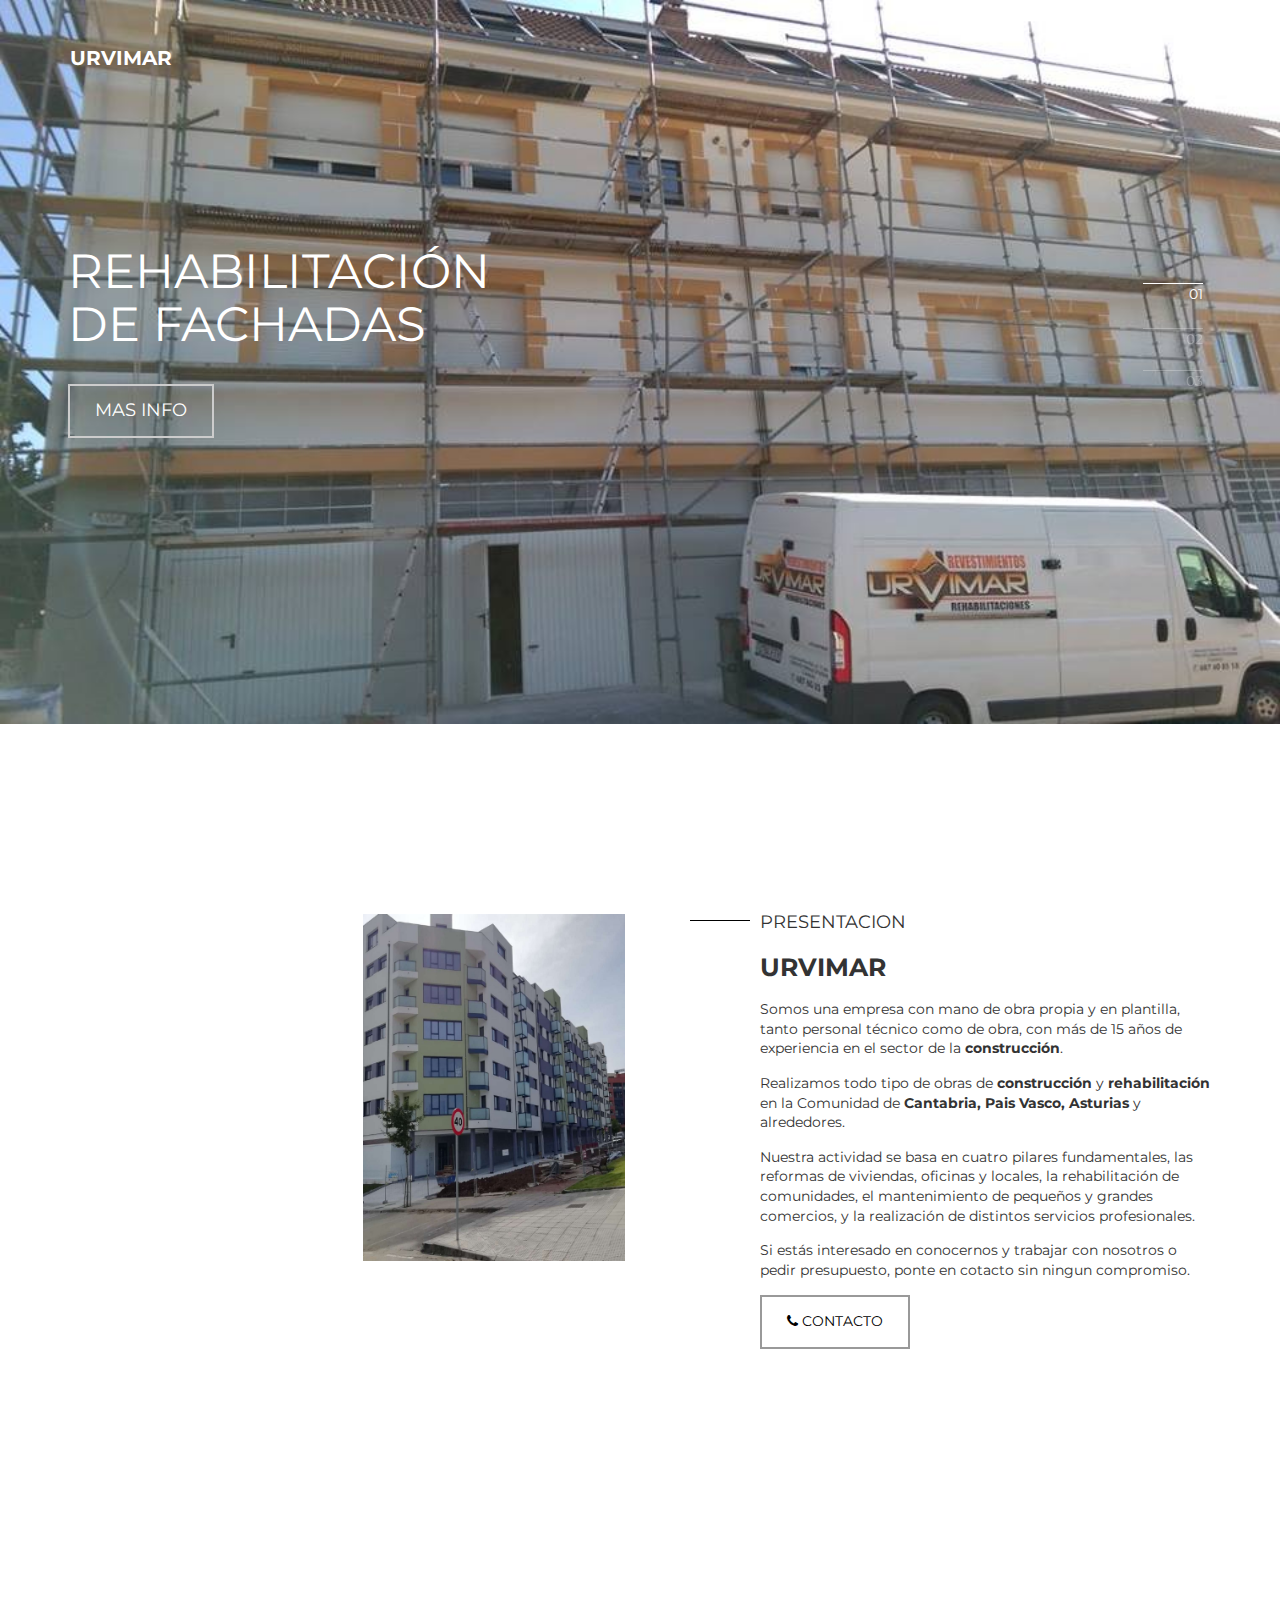
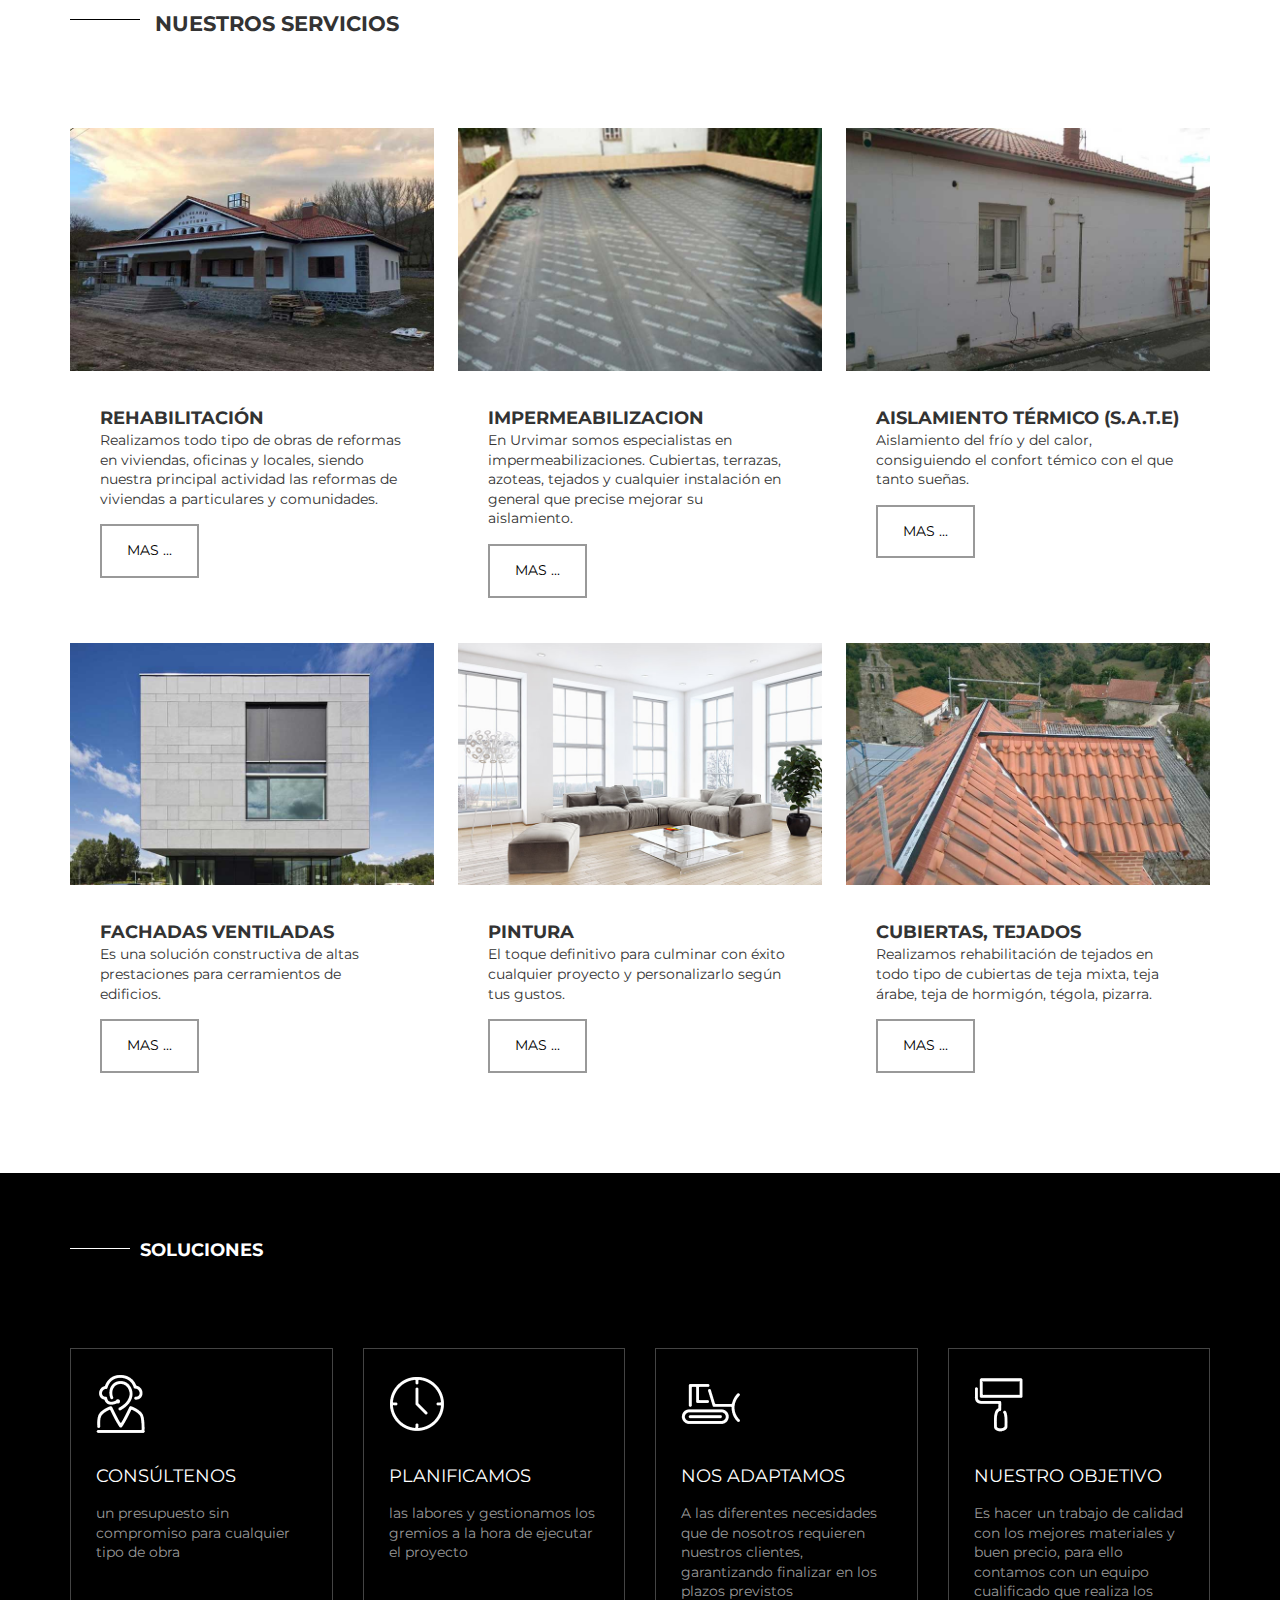
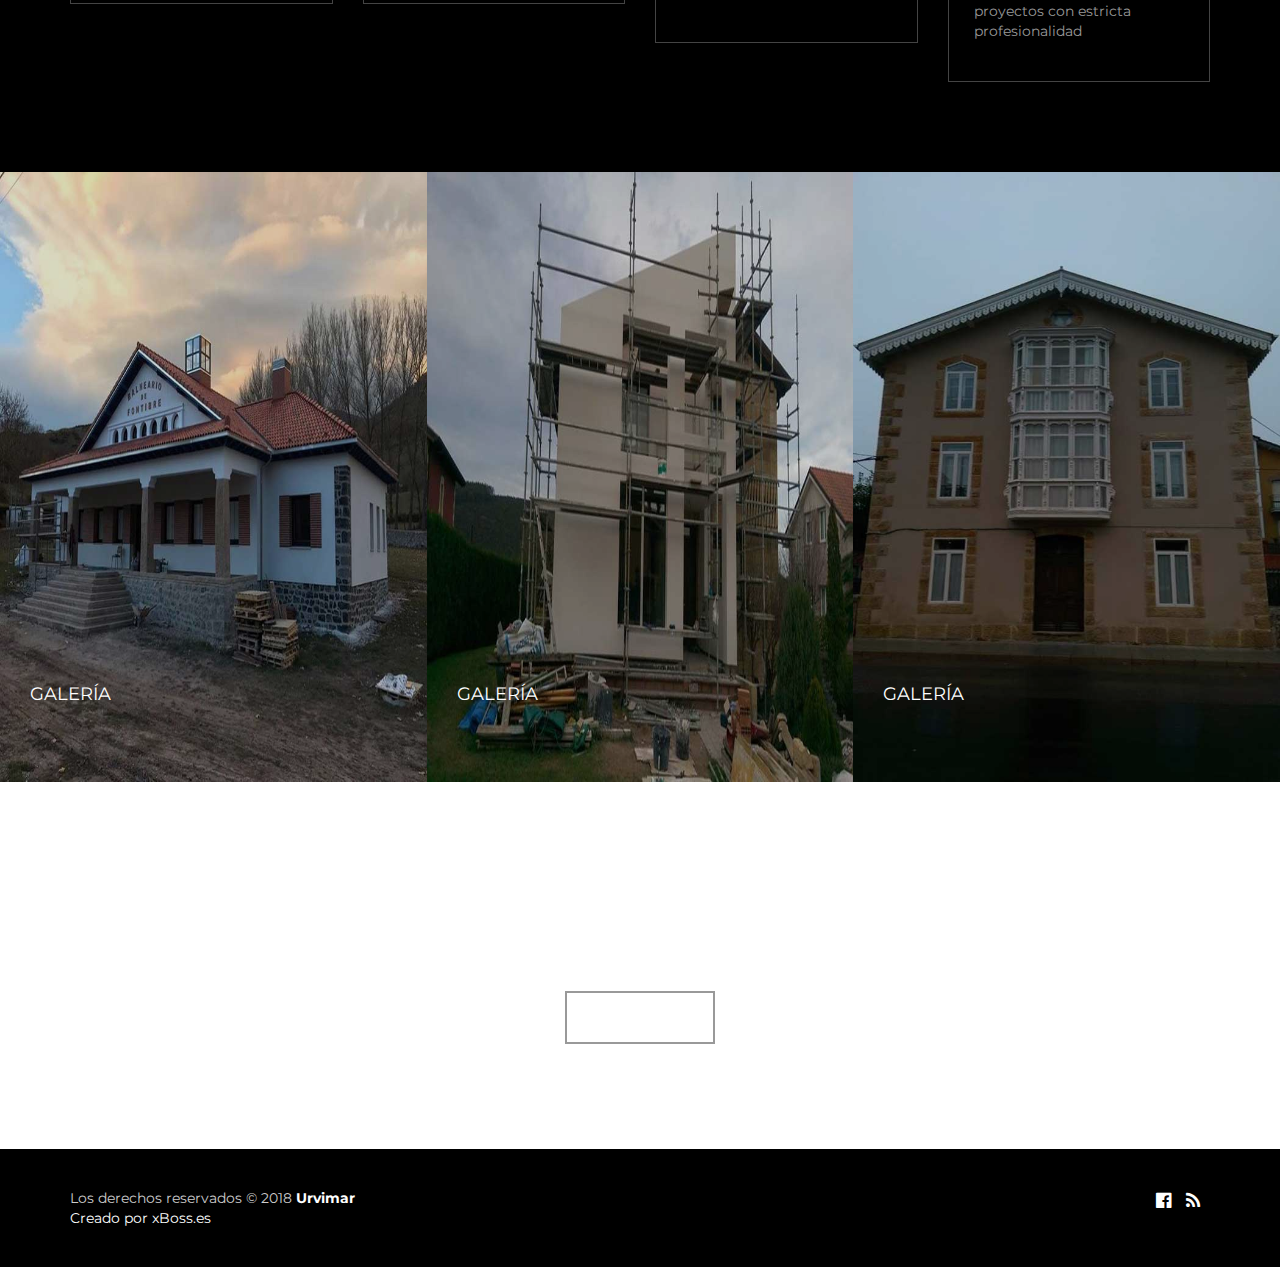
<file: index.html>
<!DOCTYPE html>
<html lang="es" xmlns="http://www.w3.org/1999/xhtml" xmlns:og="http://ogp.me/ns#">
  <head>
    <meta charset="utf-8">
<!-- git hub Diseno-Desarrollo-Web-App-Cantabria alexander.web.app.developer -->
<title>Revestimientos y Rehabilitaciones, URVIMAR</title>
    <meta name="author" content="Google" />
    <meta name="description" content="Urvimar - Empresa Constructora, Los Corrales de Buelna. Rehabilitación Fachadas, Impermeabilizacion, Aislamiento Termico, Fachadas Ventiladas, Revestimiento de Fachadas, Cubiertas, Tejados, Contacta y pide presupuesto gratis a Urvimar: datos de contacto, opiniones, ofertas, fotos, proyectos realizados... <?php echo date('d.m.y');?> ">
    <meta name="keywords" content="Urvimar, Cantabria, Los Corrales de Buelna, reformas viviendas, obras menores, rehabilitación fachadas, reforma">


 <meta name="robots" content="index, follow">

    <link rel="canonical" href="" />
    <meta property="og:title" content="Rehabilitaciónes URVIMAR">
    <meta property="og:type" content="website">
    <meta property="og:image" content="ur.jpg">
    <meta property="og:url" content="">
    <meta property="og:site_name" content="Urvimar">
    <meta property="og:description" content="URVIMAR,Rehabilitaciónes y Revestimientos, Albañilería en general, Los Corrales de Buelna, Cantabria">
    <meta property="og:locale" content="es_ES" />


    <link rel="alternate" type="application/rss+xml" title="Urvimar" href="good.xml" />
    <link rel="alternate" type="application/rss+xml" title="Urvimar Rehabilitaciónes" href="go.xml" />



    <link rel="shortcut icon" href="ur.ico">
    <link rel="apple-touch-icon" href="ur.jpg" sizes="180x180">
    <link href="ur.jpg" rel="icon" sizes="192x192" />



<meta name="viewport" content="width=device-width, initial-scale=1, maximum-scale=1, user-scalable=0">



    <!--[if lt IE 9]>
    <script src="js/ex1.js"></script>
    <script src="js/ex2.js"></script>
<![endif]-->


    <link href="https://fonts.googleapis.com/css?family=Montserrat:regular,700&amp;subset=latin" rel="stylesheet" type="text/css" />
    <link href="css/1.css" rel="stylesheet" type="text/css" />
    <link href="f/css/1.min.css" rel="stylesheet">
    <link href="css/2.css" rel="stylesheet" type="text/css" />
    <link href="css/3.css" rel="stylesheet" type="text/css" />
    <link href="css/4.css" rel="stylesheet" type="text/css" />
    <style type="text/css">
    .hot_swipe_carousel_slides .contents {
        top: 30%;
        left: 24%;
        width: 1170px;
        color: #ffffff;
        padding: 1%;
        background: rgba(255, 255, 255, 0);
        font-size: 48px;
        opacity: 0;
    }

    .hot_swipe_carousel_slides .contents h2 {
        font-size: 18px;
        color: #ffffff;
    }

    .hot_swipe_carousel_slides img {
        max-width: 99999px;
        width: 100%;
    }

    .hot_swipe_carousel_slides .contents {
        position: absolute;
    }



    .hot_swipe_carousel_slides .gallery-cell {
        width: 100%;
    }



    .hot_swipe_carousel_slides .contents {
        left: 0;
        right: 0;
        margin-left: auto;
        margin-right: auto;
    }
    </style>
    <script src="js/1.js" type="text/javascript"></script>
    <script src="js/2.js" type="text/javascript"></script>
    <script src="js/3.js" type="text/javascript"></script>
    <script src="js/4.js" type="text/javascript"></script>
    <script src="js/5.js" type="text/javascript"></script>
    <script src="js/6.js" type="text/javascript"></script>
    <script src="js/7.js" type="text/javascript"></script>
    <script type="text/javascript">
    jQuery(window).on('load', function() {
        new JCaption('img.caption');
    });
    </script>
    <script type="text/javascript" src="js/8.js"></script>
</head>

<body class="sparky_home home">
    <div class="offcanvas-menu-overlay"></div>
    <div class="sparky_wrapper">
        <div class="sparky_row1 sparky_full toprow one floating">
            <div class="sparky_container">
                <div class="sparky_cell mp_logo sparkle3">
                    <div class="sparky_feature">
                        <a href="/" class="sparky_logo_link">
                            <div class="sparky_logo">
                                <h1 style="color:white;font-size:20px;display:inline;">
                                    <strong>URVIMAR</strong></h1>
                            </div>
                            <div class="sparky_slogan"><h4 style="display:none">Urvimar</h4></div>
                        </a>
                    </div>
                </div>
                <div class="sparky_cell mp_mainmenu sparkle9">
                    <div class="sparky_menu">
                        <div class="offcanvas-btn"></div>
                        <nav class="container_mainmenu offcanvas-right">
                            <ul class="menu offcanvas mnu_mainmenu">
                                <li class="item-101 current active">
                                    <a href="/">inicio</a></li>
                                <li class="item-102">
                                    <a href="galeria/">galería</a></li>
                                <li class="item-103">
                                    <a href="rehabilitacion/">REHABILITACIÓN</a></li>
                                <li class="item-103">
                                    <a href="impermeabilizacion/">IMPERMEABILIZACION</a></li>
                                <li class="item-103">
                                    <a href="aislamiento/">AISLAMIENTO TÉRMICO</a></li>
                                <li class="item-103">
                                    <a href="ventiladas/">FACHADAS VENTILADAS</a></li>
                                <li class="item-103">
                                    <a href="cubierta/">CUBIERTAS</a></li>
                                <li class="item-103">
                                    <a href="contacto/">contacto</a></li>
                            </ul>
                            <div class="offcanvas_after_menu">
                                <a href="https://www.facebook.com/pg/Urvimar-278899785871051/services/">
                                    <i class="fa fa-facebook-official" aria-hidden="true"></i>
                                </a>
                                 <a href="good.xml">
                                    <i class="fa fa-rss" aria-hidden="true"></i>
                                </a>
                           </div>
                        </nav>
                    </div>
                </div>
            </div>
        </div>


        <div class="sparky_row2 sparky_full carouselrow full">
            <div class="sparky_container">
                <div class="sparky_cell mp_header1 sparkle12">
                    <div class="moduletable">
                        <div class="hot_swipe_carousel_slides">
                            <div class="gallery-cell">
                                <img src="galeria/img/10.jpg" alt="Commercial building" />
                                <div class="contents">
                                    <p>Rehabilitación de fachadas</p>
                                    <a href="/u-dossier.pdf" class="btn" target="_blank"> mas info</a>
                                </div>
                            </div>
                            <div class="gallery-cell">
                                <img src="galeria/img/1-3.jpg" alt="urvimar" />
                                <div class="contents">
                                    <p>Cubiertas y tejados</p>
                                    <a href="/urvimar.pdf" class="btn"  target="_blank">mas info</a>
                                </div>
                            </div>
                            <div class="gallery-cell">
                                <img src="galeria/img/int1.jpg" alt="Interior Design" />
                                <div class="contents">
                                    <p>Reformas en el interior</p>
                                    <a href="tel:687606518" class="btn">mas info</a>
                                </div>
                            </div>
                        </div>
                    </div>
                </div>
            </div>
        </div>

    <script>


    jQuery(document).ready(function() {

 // document.getElementById('slider').display.opacity =  1;

        jQuery('.hot_swipe_carousel_slides').flickity({
            // options
            cellAlign: 'left',
            contain: true,
            freeScroll: false,
            wrapAround: false,
            prevNextButtons: false,
            pageDots: true,
            autoPlay: 5000,
            imagesLoaded: true
        });
        jQuery('.hot_swipe_carousel_slides .contents').css('opacity', 1);
    });
    </script>
<script>
var spryatan = document.getElementById('slider');


    window.onload = function(){
        if(spryatan) spryatan.style.display = "block";
    }
</script>

        <div class="sparky_row3 sparky_full userrow">
            <div class="sparky_container">
                <div class="sparky_cell mp_user1 sparkle3">
                    <div class="moduletable">
                        <div class="custom">
                            <p><img src="dossier/11.jpg" class="img-with-animation" data-delay="200" data-animation="fade-in-from-bottom" alt="urvimar"></p>
                        </div>
                    </div>
                </div>
                <div class="sparky_cell mp_user2 sparkle3">
                    <div class="moduletable">
                        <div class="custom">
                            <p><img src="dossier/2.jpg" alt="urvimar"></p>
                        </div>
                    </div>
                </div>
                <div class="sparky_cell mp_user3 sparkle6">
                    <div class="moduletable">
                        <h3>Presentacion</h3>
                        <div class="custom">
                            <h2 style="font-size:25px;"><strong>Urvimar</strong></h2>
                            <p>
                            Somos una empresa con mano de obra propia y en plantilla, tanto personal técnico como de obra, con más de 15 años de experiencia en el sector de la <strong>construcción</strong>. </p>
                            <p>
                            Realizamos todo tipo de obras de <strong>construcción</strong> y <strong>rehabilitación</strong> en la Comunidad de <strong>Cantabria, Pais Vasco, Asturias</strong> y alrededores.</p>
                            <p>
                             Nuestra actividad se basa en cuatro pilares fundamentales, las reformas de viviendas, oficinas y locales, la rehabilitación de comunidades, el mantenimiento de pequeños y grandes comercios, y la realización de distintos servicios profesionales.</p>
                            <p>
                             Si estás interesado en conocernos y trabajar con nosotros o pedir presupuesto, ponte en cotacto sin ningun compromiso.
                           </p>
                            <p><a class="btn" href="tel:687606518"><i class="fa fa-phone"></i> contacto</a></p>
                        </div>
                    </div>
                </div>
            </div>
        </div>

<div class="sparky_row6 sparky_full contentrow">
            <div class="sparky_container">
               <main class="sparky_cell content_sparky sparkle12">
    <div id="system-message-container">
    </div>
    <aside class="abovecontent">
        <div class="moduletable">
            <div class="custom">
                <h2 class="row_heading" style="font-size:21px;">NUESTROS SERVICIOS</h2>
                <h3 class="row_subheading" style="font-size:21px;"></h3></div>
        </div>
    </aside>
     <div class="blog-featured">
        <div class="items-row cols-3 row-0 row-fluid">
            <div class="item column-1 span4">
                <div class="pull-none item-image">
                    <a href="rehabilitacion/">
            <img src="img_serv/reab.jpg" width="750" height="500" alt="House design"
            />
                    </a>
                </div>
        <h2 class="item-title">
            <a href="rehabilitacion/">
            REHABILITACIÓN      </a>
        </h2>

                <p>Realizamos todo tipo de obras de reformas en viviendas, oficinas y locales, siendo nuestra principal actividad las reformas de viviendas a particulares y comunidades.</p>
                <p class="readmore">
                    <a class="btn" href="rehabilitacion/">
            <span class="icon-chevron-right" aria-hidden="true"></span>
            mas ...       </a>
                </p>
            </div>


            <div class="item column-2 span4">
                <div class="pull-none item-image">
                    <a href="impermeabilizacion/">
            <img src="img_serv/imp.jpg"  width="750" height="500" alt="Interior"
            />
        </a>
                </div>
                <h2 class="item-title">
            <a href="impermeabilizacion/">
            IMPERMEABILIZACION      </a>
        </h2>

                <p>En Urvimar somos especialistas en impermeabilizaciones. Cubiertas, terrazas, azoteas, tejados y cualquier instalación en general que precise mejorar su aislamiento.</p>
                <p class="readmore">
                    <a class="btn" href="impermeabilizacion/">
            <span class="icon-chevron-right" aria-hidden="true"></span> 
            mas ...       </a>
                </p>
            </div>


            <div class="item column-3 span4">
                <div class="pull-none item-image">
                    <a href="aislamiento/">
            <img src="img_serv/sate.jpg"
                width="750"
                height="500"
            />
        </a>
                </div>
                <h2 class="item-title">
            <a href="aislamiento/">
           AISLAMIENTO TÉRMICO (S.A.T.E) </a>
        </h2>

                <p>Aislamiento del frío y del calor, consiguiendo el confort témico con el que tanto sueñas.</p>
                <p class="readmore"> <a class="btn" href="aislamiento/">
            <span class="icon-chevron-right" aria-hidden="true"></span>
            mas ...       </a>
                </p>
            </div>


        </div>

           <div class="items-row cols-3 row-0 row-fluid">

            <div class="item column-1 span4" >
                <div class="pull-none item-image">
                    <a href="ventiladas/">
            <img
                             src="img_serv/vent.jpg"
                width="750"
                height="500"
                                alt="House design"
            />
                    </a>
                </div>
        <h2 class="item-title">
            <a href="ventiladas/">
            FACHADAS VENTILADAS      </a>
        </h2>
                <p>Es una solución constructiva de altas prestaciones para cerramientos de edificios.</p>
                <p class="readmore">
                    <a class="btn" href="ventiladas/">
            <span class="icon-chevron-right" aria-hidden="true"></span>
            mas ...       </a>
                </p>
            </div>


            <div class="item column-2 span4">
                <div class="pull-none item-image">
                    <a href="contacto/">
            <img src="img_serv/pintura.jpg"
                width="750"
                height="500"
                                alt="Interior"
            />
        </a>
                </div>
                <h2 class="item-title" itemprop="headline">
            <a href="contacto/">
            PINTURA       </a>
        </h2>
                <p>El toque definitivo para culminar con éxito cualquier proyecto y personalizarlo según tus gustos.</p>
                <p class="readmore">
                    <a class="btn" href="contacto/">
            <span class="icon-chevron-right" aria-hidden="true"></span>
            mas ...       </a>
                </p>
            </div>


            <div class="item column-3 span4">
                <div class="pull-none item-image">
                    <a href="cubierta/">
            <img src="img_serv/cub.jpg"
                width="750"
                height="500"
                alt="Tall buildings"
                itemprop="thumbnailUrl"
            />
        </a>
                </div>
                <h2 class="item-title" itemprop="headline">
            <a href="cubierta/">
            CUBIERTAS, TEJADOS   </a>
        </h2>

                <p>Realizamos rehabilitación de tejados en todo tipo de  cubiertas de teja mixta, teja árabe, teja de hormigón, tégola, pizarra.</p>
                <p class="readmore"> <a class="btn" href="cubierta/">
            <span class="icon-chevron-right" aria-hidden="true"></span>
            mas ...       </a>
                </p>
            </div>

        </div>

    </div>
</main>
</div>
</div>


        <div class="sparky_row4 sparky_full advertrow">
            <div class="sparky_container">
                <h2 class="row_heading">Soluciones</h2>
                <h3 class="row_subheading" style="font-size:25px;"></h3>
                <div class="sparky_cell mp_advert1 sparkle3">
                    <div class="moduletable">
                        <div class="custom">
                            <p><img src="img_icon/consulting.png" alt="Consulting" /></p>
                            <h3>Consúltenos </h3>
                            <p>un presupuesto sin compromiso para cualquier tipo de obra</p>
                        </div>
                    </div>
                </div>
                <div class="sparky_cell mp_advert2 sparkle3">
                    <div class="moduletable">
                        <div class="custom">
                            <p><img src="img_icon/management.png" alt="Planning" /></p>
                            <h3>Planificamos</h3>
                            <p>las labores y gestionamos los gremios a la hora de ejecutar el proyecto</p>
                        </div>
                    </div>
                </div>
                <div class="sparky_cell mp_advert3 sparkle3">
                    <div class="moduletable">
                        <div class="custom">
                            <p><img src="img_icon/building.png" alt="Building" /></p>
                            <h3>Nos adaptamos</h3>
                            <p>A las diferentes necesidades que de nosotros requieren nuestros clientes, garantizando finalizar en los plazos previstos</p>
                        </div>
                    </div>
                </div>
                <div class="sparky_cell mp_advert4 sparkle3">
                    <div class="moduletable">
                        <div class="custom">
                            <p><img src="img_icon/interior.png" alt="Interior Design" /></p>
                            <h3>Nuestro objetivo</h3>
                            <p>Es hacer un trabajo de calidad con los mejores materiales y buen precio, para ello contamos con un equipo cualificado que realiza los proyectos con estricta profesionalidad </p>
                        </div>
                    </div>
                </div>
            </div>
        </div>




        <div class="sparky_row5 sparky_full user2row one full">
            <div class="sparky_container">
                <div class="sparky_cell mp_user4 sparkle4">
                    <div class="moduletable">
                        <div class="custom">
                            <p><a href="galeria/">
                                <img src="galeria/img/5.jpg" /></a></p>
                            <p><a href="galeria/">galería</a></p>
                        </div>
                    </div>
                </div>
                <div class="sparky_cell mp_user5 sparkle4">
                    <div class="moduletable">
                        <div class="custom">
                            <p><a href="galeria/">
                                <img src="galeria/img/6.jpg" alt="Residential Homes" /></a></p>
                            <p><a href="galeria/">galería</a></p>
                        </div>
                    </div>
                </div>
                <div class="sparky_cell mp_user6 sparkle4">
                    <div class="moduletable">
                        <div class="custom">
                            <p><a href="galeria/">
                                <img src="galeria/img/23.jpg" alt="Interior Designs" /></a></p>
                            <p><a href="galeria/">galería</a></p>
                        </div>
                    </div>
                </div>
            </div>
        </div>


        <div class="sparky_row7 sparky_full bottomrow" style="
    -webkit-filter:brightness(100%);
            filter:brightness(100%);
">
            <div class="sparky_container">
                <div class="sparky_cell mp_bottom1 sparkle12">
                    <div class="moduletable">
                        <h3>COMIENCE SU PROYECTO</h3>
                        <div class="custom">
                            <p>No dude en ponerse en contacto con nosotros hoy si tiene algún proyecto de obra que deba realizarse en un momento, siguiendo los últimos estándares de diseño y una excelente calidad de trabajo.</p>
                            <p><a class="btn" href="tel:687606518"><i class="fa fa-phone"></i> contacto</a></p>
                        </div>
                    </div>
                </div>
            </div>
        </div>


        <div class="sparky_row8 sparky_full copyrightrow">
            <div class="sparky_container">
                <div class="sparky_cell mp_copyright sparkle4">
                    <div class="sparky_feature">
                        <p class="copyright">
                            Los derechos reservados &copy; 2018 <a href="" title="Home Urvimar">
                                <strong>Urvimar</strong> </a>
                            <br><a href="https://xboss.es/" title="xBoss" target="_blank">Creado por xBoss.es</a></p>
                    </div>
                </div>
                <div class="sparky_cell mp_bottom2 sparkle4">
                    <div class="moduletable">
                        <div class="custom">
                            <p id="back-top"><a href="#top"><span>Ir Arriba</span></a></p>
                        </div>
                    </div>
                </div>
                <div class="sparky_cell mp_bottom3 sparkle4">
                    <div class="moduletable">
                        <div class="custom">
                           <p>
                            <a href="https://www.facebook.com/pg/Urvimar-278899785871051/services/"><i class="fa fa-facebook-official" aria-hidden="true"></i></a>
                             <a href="go.xml">
                                    <i class="fa fa-rss" aria-hidden="true"></i>
                                </a>
                                <br><br>
                                 </p>
                         
                        </div>
                    </div>
                </div>
            </div>
        </div>
    </div>
    <p id="back-top">
        <a href="#top"><span></span></a>
    </p>
    <script type="text/javascript" src="js/9.js"></script>



</body>
</html>
</file>
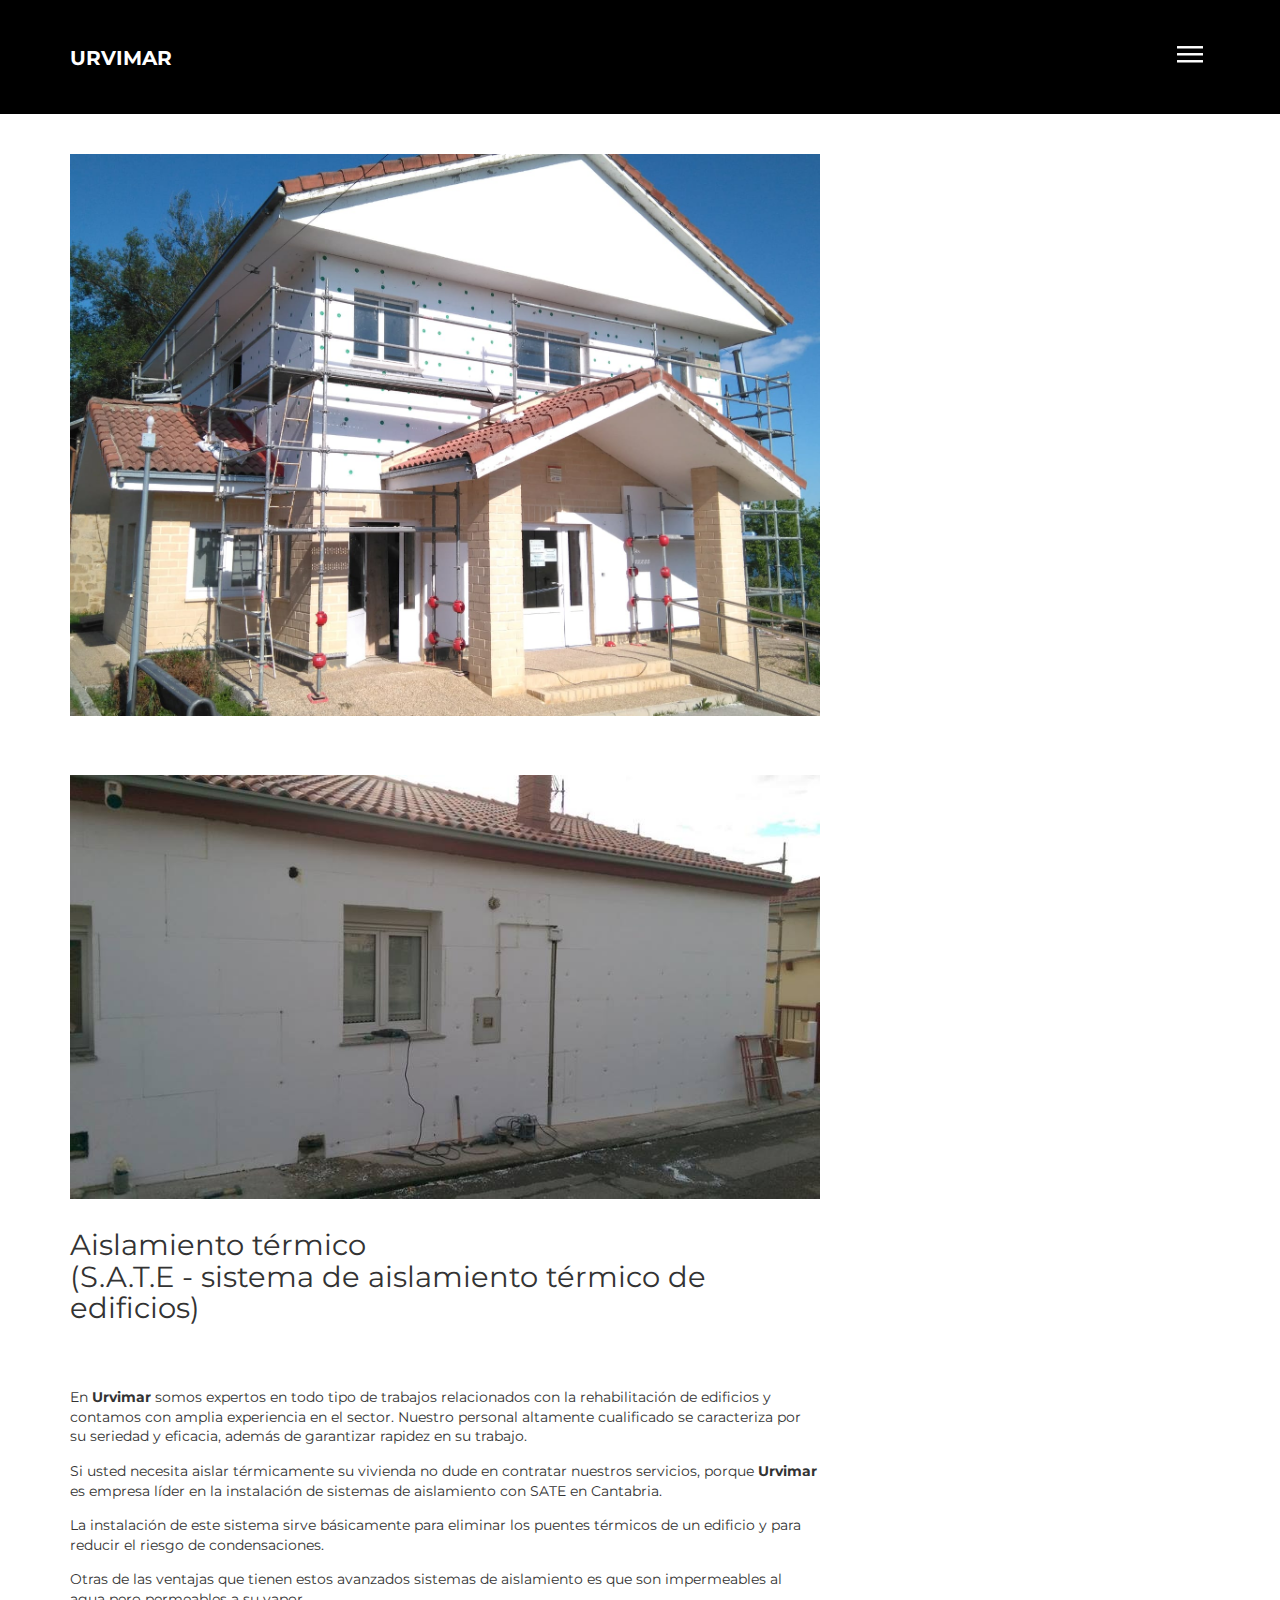
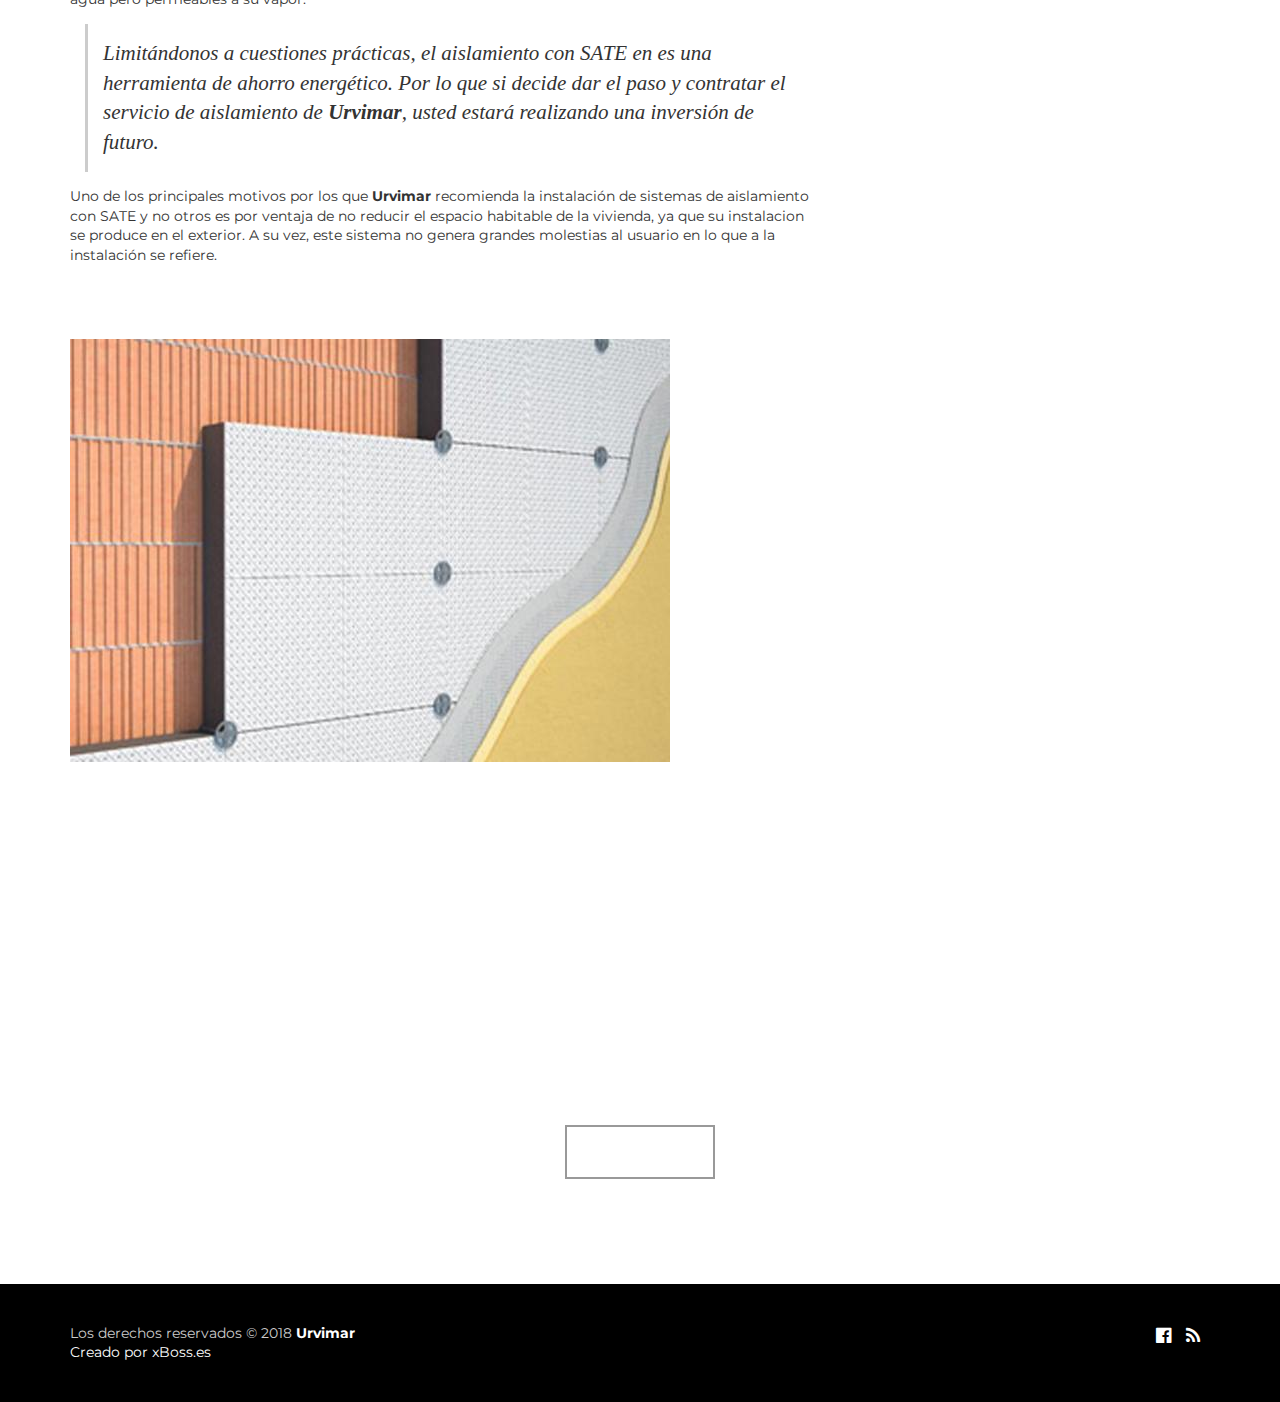
<file: aislamiento/index.html>
<!DOCTYPE html>
<html lang="es" prefix="og: http://ogp.me/ns#">


<head>
    <meta charset="utf-8">
    <meta http-equiv="content-type" content="text/html; charset=utf-8" />
    
    <title>Aislamiento térmico, Urvimar</title>

    <link rel="alternate" type="application/rss+xml" title="Urvimar" href="../go.xml" />

    <meta name="description" content=" URVIMAR, Rehabilitación y Albañilería, Los Corrales de Buelna, Cantabria"    />
    <meta name="robots" content="index, follow">
    <meta property="og:title" content="Urvimar">
    <meta property="og:type" content="website">
    <meta property="og:image" content="../icon/ic1.jpg">
    <meta property="og:url" content="../aislamiento/">
    <meta property="og:site_name" content="Urvimar">
    <meta property="og:description" content="Construcciónes URVIMAR, Rehabilitación y Albañilería, Los Corrales de Buelna, Cantabria">
    <link rel="canonical" href="../aislamiento/" />


    <link href="../icon/favicon.ico" rel="shortcut icon">
    <link href="../icon/ic1.jpg" rel="apple-touch-icon" sizes="180x180">
    <link href="../icon/ic1.jpg" rel="icon" sizes="192x192" />


    <link rel="stylesheet" href="../f/css/1.min.css">
    <meta name="viewport" content="width=device-width, initial-scale=1.0" />
    <!--[if lt IE 9]>
    <script src="../js/ex1.js"></script>
    <script src="../js/ex2.js"></script>
<![endif]-->


     <link href="../css/1.css" rel="stylesheet" type="text/css" />
     <link href="../css/2.css" rel="stylesheet" type="text/css" />
     <link href="../css/3.css" rel="stylesheet" type="text/css" />
    <script src="../js/1.js" type="text/javascript"></script>
    <script src="../js/2.js" type="text/javascript"></script>
    <script src="../js/3.js" type="text/javascript"></script>
    <script src="../js/4.js" type="text/javascript"></script>
    <script src="../js/5.js" type="text/javascript"></script>
    <script src="../js/6.js" type="text/javascript"></script>




    <link href="https://fonts.googleapis.com/css?family=Montserrat:regular,700&amp;subset=latin" rel="stylesheet" type="text/css" />


    <!--[if lt IE 9]><script src="js/ex3.js" type="text/javascript"></script><![endif]-->
    <script type="text/javascript">
    jQuery(window).on('load', function() {
        new JCaption('img.caption');
    });
    </script>
     <script src="../js/8.js" type="text/javascript"></script>
</head>

<body class="sparky_inner blog">
    <div class="offcanvas-menu-overlay"></div>
    <div class="sparky_wrapper">
        <div class="sparky_row1 sparky_full toprow one floating">
            <div class="sparky_container">
                <div class="sparky_cell mp_logo sparkle3">
                    <div class="sparky_feature">
                       <a href="/" class="sparky_logo_link">
                            <div class="sparky_logo">
                                <h1 style="color:white;font-size:20px;display:inline;">
                                    <strong>URVIMAR</strong></h1>
                            </div>
                            <div class="sparky_slogan"><h4 style="display:none">Urvimar</h4></div>
                       </a>
                    </div>
                </div>
                <div class="sparky_cell mp_mainmenu sparkle9">
                    <div class="sparky_menu">
                        <div class="offcanvas-btn"></div>
                         <nav class="container_mainmenu offcanvas-right">
                            <ul class="menu offcanvas mnu_mainmenu">
                                <li class="item-101">
                                    <a href="/">inicio</a></li>
                                <li class="item-102">
                                    <a href="../galeria/">galería</a></li>
                                <li class="item-103">
                                    <a href="../rehabilitacion/">REHABILITACIÓN</a></li>
                                <li class="item-103">
                                    <a href="../impermeabilizacion/">IMPERMEABILIZACION</a></li>
                                <li class="item-103 current active">
                                    <a href="../aislamiento/">AISLAMIENTO TÉRMICO</a></li>
                                <li class="item-103">
                                    <a href="../ventiladas/">FACHADAS VENTILADAS</a></li>
                                <li class="item-103">
                                    <a href="../cubierta/">CUBIERTAS</a></li>
                                <li class="item-103">
                                    <a href="../contacto/">contacto</a></li>
                            </ul>
                            <div class="offcanvas_after_menu">
                                <a href="https://www.facebook.com/pg/Urvimar-278899785871051/services/">
                                    <i class="fa fa-facebook-official" aria-hidden="true"></i>
                                </a>
                                <a href="../go.xml">
                                    <i class="fa fa-rss" aria-hidden="true"></i>
                                </a>

                           </div>
                        </nav>
                    </div>
                </div>
            </div>
        </div>
        <div class="sparky_row6 sparky_full contentrow">
            <div class="sparky_container">
                <main class="sparky_cell content_sparky sparkle8">
                    <div id="system-message-container">
                    </div>
                    <div class="item-page" itemscope itemtype="https://schema.org/Article">
                        <meta itemprop="inLanguage" content="es-ES" />

                         <div class="pull-none item-image">
                            <img src="../galeria/img_jul/6.jpg" alt="Colors" itemprop="image" /> 
                        </div>
                     <br><br><br>
                        <div class="pull-none item-image">
                            <img src="../galeria/img/7.jpg" alt="Colors" itemprop="image" /> 
                        </div>
                   
                        <div class="page-header">
                            <h1 itemprop="headline" style="font-size:29px;">
                Aislamiento térmico <br>(S.A.T.E - sistema de aislamiento térmico de edificios)             </h1>
                        </div>
                        <dl class="article-info muted">
                            <dt class="article-info-term">
                                 </dt>
                            <dd class="published">
                                <time datetime="2018-10-19T11:23:33+00:00" itemprop="datePublished">
                                     </time>
                            </dd>
                        </dl>
                        <div itemprop="articleBody">
                            <p>En <strong>Urvimar</strong> somos expertos en todo tipo de trabajos relacionados con la rehabilitación de edificios y contamos con amplia experiencia en el sector. Nuestro personal altamente cualificado se caracteriza por su seriedad y eficacia, además de garantizar rapidez en su trabajo.</p>

                            <p>Si usted necesita aislar térmicamente su vivienda no dude en contratar nuestros servicios, porque <strong>Urvimar</strong> es empresa líder en la instalación de sistemas de aislamiento con SATE en Cantabria.</p>

                           <p>La instalación de este sistema sirve básicamente para eliminar los puentes térmicos de un edificio y para reducir el riesgo de condensaciones.</p>
                           
                           <p>
                               Otras de las ventajas que tienen estos avanzados sistemas de aislamiento es que son impermeables al agua pero permeables a su vapor.
                           </p>
                            <blockquote>Limitándonos a cuestiones prácticas, el aislamiento con SATE en es una herramienta de ahorro energético. Por lo que si decide dar el paso y contratar el servicio de aislamiento de <strong>Urvimar</strong>, usted estará realizando una inversión de futuro. </blockquote>

                           

                            <p>Uno de los principales motivos por los que <strong>Urvimar</strong> recomienda la instalación de sistemas de aislamiento con SATE y no otros es por ventaja de no reducir el espacio habitable de la vivienda, ya que su instalacion  se produce en el exterior. A su vez, este sistema no genera grandes molestias al usuario en lo que a la instalación se refiere.
                            </p>

                            
                        </div>
                       <br><br><br>
                        <div class="pull-none item-image">
                            <img src="../aislamiento/img/sat1.jpg" alt="Colors" itemprop="image" /> 
                        </div><br><br>
                    </div>
                </main>
            </div>
        </div>
       
        <div class="sparky_row7 sparky_full bottomrow">
            <div class="sparky_container">
                <div class="sparky_cell mp_bottom1 sparkle12">
                    <div class="moduletable">
                        <h3>COMIENCE SU PROYECTO</h3>
                        <div class="custom">
                            <p>No dude en ponerse en contacto con nosotros hoy si tiene algún proyecto de obra  que deba realizarse en un momento, siguiendo los últimos estándares de diseño y una excelente calidad de trabajo.</p>
                            <p><a class="btn" href="tel:687606518"><i class="fa fa-phone"></i> contacto</a></p>


                        </div>
                    </div>
                </div>
            </div>
        </div>

         <div class="sparky_row8 sparky_full copyrightrow">
            <div class="sparky_container">
                <div class="sparky_cell mp_copyright sparkle4">
                    <div class="sparky_feature">
                        <p class="copyright">
               Los derechos reservados &copy; 2018   <a href="" title="Home Urvimar">
                <strong>Urvimar</strong> </a><br>
               <a href="https://xboss.es/" title="xboss.es" target="_blank">Creado por xBoss.es</a></p>
                    </div>
                </div>
                <div class="sparky_cell mp_bottom2 sparkle4">
                    <div class="moduletable">
                        <div class="custom">
                            <p id="back-top"><a href="#top"><span>Ir Arriba</span></a></p>
                        </div>
                    </div>
                </div>
                <div class="sparky_cell mp_bottom3 sparkle4">
                    <div class="moduletable">
                        <div class="custom">
                            <p><a href="https://www.facebook.com/pg/Urvimar-278899785871051/services/"><i class="fa fa-facebook-official" aria-hidden="true"></i></a>
                            <a href="../go.xml">
                                    <i class="fa fa-rss" aria-hidden="true"></i>
                                </a>
                            </p>
                        </div>
                    </div>
                </div>
            </div>
        </div>
    </div>
    <p id="back-top">
        <a href="#top"><span></span></a>
    </p>
    <script type="text/javascript" src="../js/13.js"></script>



</body>
</html>
</file>
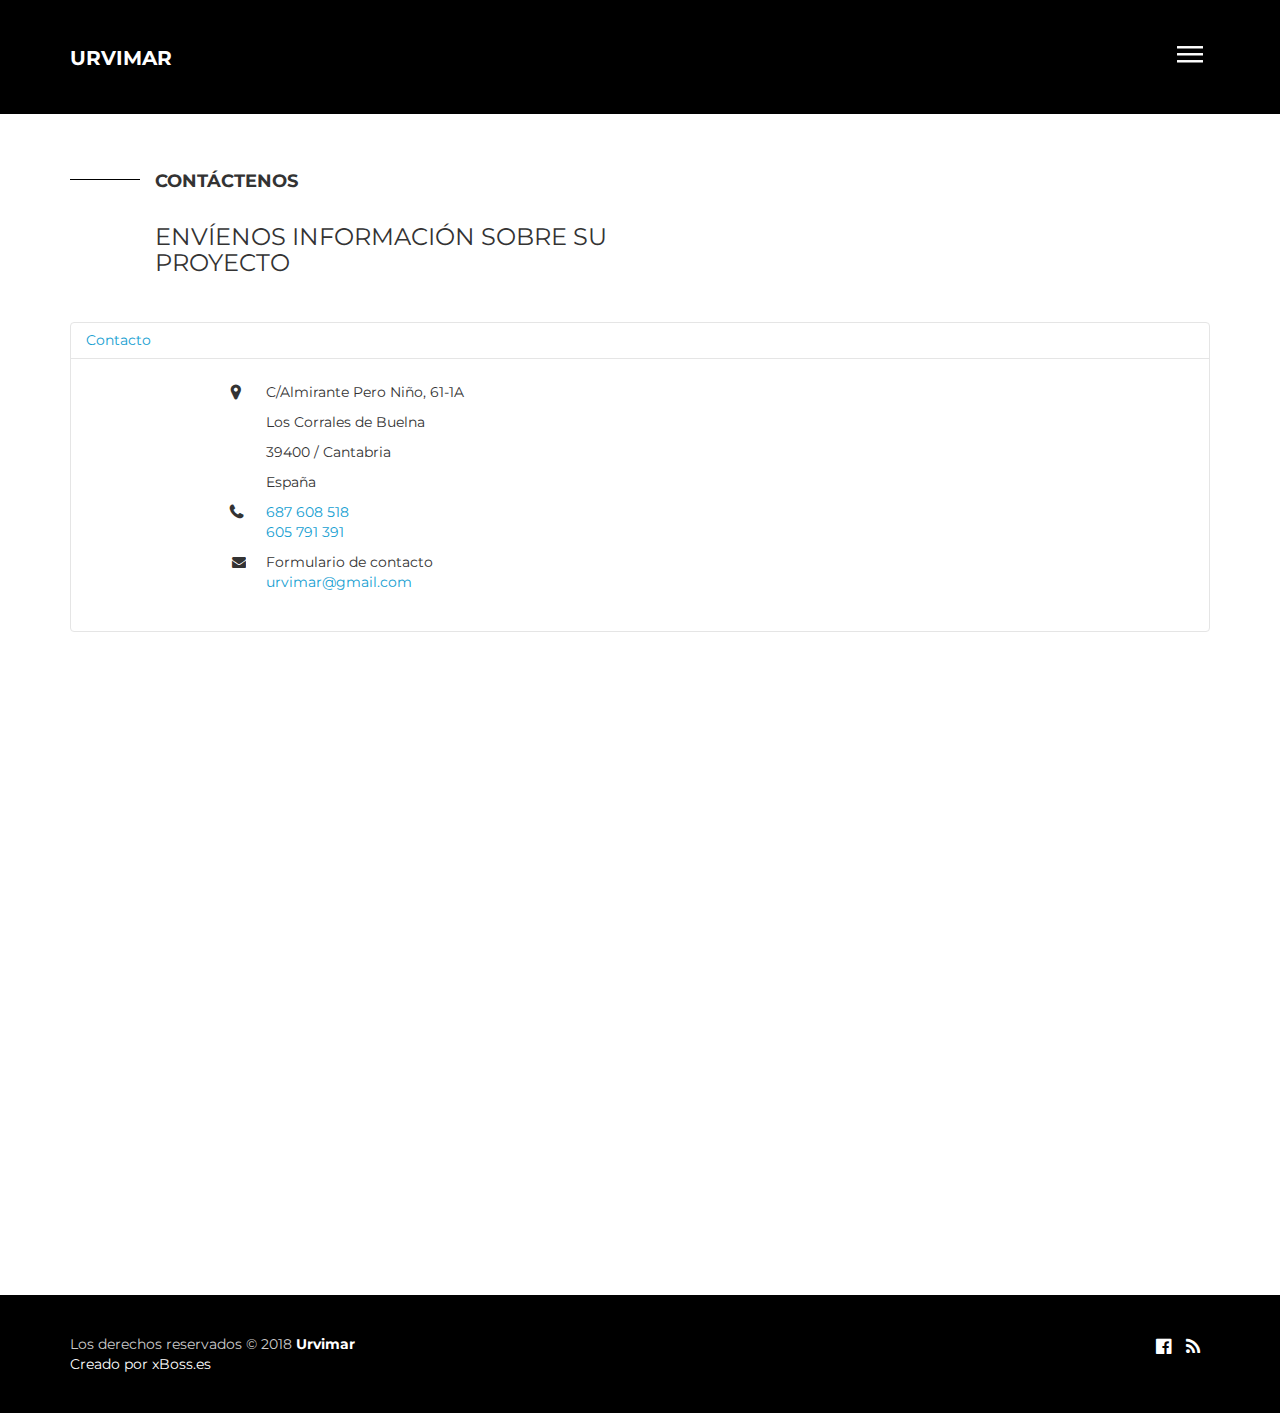
<file: contacto/index.html>
<!DOCTYPE html>
<html lang="es" prefix="og: http://ogp.me/ns#">
<head>
    <meta charset="utf-8">
   
    <title>Contacto Urvimar</title>
	 <meta name="viewport" content="width=device-width, initial-scale=1.0" />
     <link rel="alternate" type="application/rss+xml" title="Urvimar" href="../go.xml" />



    <meta name="robots" content="index, follow">
    <meta property="og:title" content="Urvimar">
    <meta property="og:type" content="website">
    <meta property="og:image" content="../icon/ic1.jpg">
    <meta property="og:url" content="../contacto/">
    <meta property="og:site_name" content="Urvimar">
    <meta property="og:description" content="Contacto URVIMAR">
    <link rel="canonical" href="../contacto/" />


    <link href="../icon/favicon.ico" rel="shortcut icon">
    <link href="../icon/ic1.jpg" rel="apple-touch-icon" sizes="180x180">
    <link href="../icon/ic1.jpg" rel="icon" sizes="192x192" />


    <!--[if lt IE 9]>
    <script src="../js/ex1.js"></script>
    <script src="../js/ex2.js"></script>
<![endif]-->
    <link rel="stylesheet" href="../f/css/1.min.css">



    <meta http-equiv="content-type" content="text/html; charset=utf-8" />
<link href="https://fonts.googleapis.com/css?family=Montserrat:regular,700&amp;subset=latin" rel="stylesheet" type="text/css" />
    

    <link href="../css/1.css" rel="stylesheet" type="text/css" />

<!--     <link href="http://demo.hotjoomlatemplates.com/architecture/templates/sparky_framework/css/normalize.css" rel="stylesheet" type="text/css" /> -->
    <link href="../css/2.css" rel="stylesheet" type="text/css" />
    <link href="../css/3.css" rel="stylesheet" type="text/css" />
    <link href="../css/4_c.css" rel="stylesheet" type="text/css" />

    <style type="text/css">
    #map {
        width: 100%;
        height: 400px;
        border: none;
    }
    </style>


    <script src="../js/1.js" type="text/javascript"></script>
    <script src="../js/2.js" type="text/javascript"></script>
    <script src="../js/3.js" type="text/javascript"></script>

    <script src="../js/5.js" type="text/javascript"></script>
  <!--   <script src="js/6_c.js" type="text/javascript"></script> -->
 

    <script src="../js/6.js" type="text/javascript"></script>
    <script src="../js/7.js" type="text/javascript"></script>



    <script type="text/javascript">
    jQuery(function($) {
        $('#slide-contact').collapse({ "parent": false, "toggle": false })
    });
    jQuery(function($) { $(".hasPopover").popover({ "html": true, "trigger": "hover focus", "container": "body" }); });
    </script>
    <script type="text/javascript" src="../js/8.js"></script>
</head>

<body class="sparky_inner contact">
    <div class="offcanvas-menu-overlay"></div>
    <div class="sparky_wrapper">
        <div class="sparky_row1 sparky_full toprow one floating">
            <div class="sparky_container">
                <div class="sparky_cell mp_logo sparkle3">
                    <div class="sparky_feature">
                         <a href="/" class="sparky_logo_link">
                            <div class="sparky_logo">
                                <h1 style="color:white;font-size:20px;display:inline;">
                                    <strong>URVIMAR</strong></h1>
                            </div>
                            <div class="sparky_slogan"><h4 style="display:none">Urvimar</h4></div>
                        </a>
                    </div>
                </div>
                <div class="sparky_cell mp_mainmenu sparkle9">
                    <div class="sparky_menu">
                        <div class="offcanvas-btn"></div>
                         <nav class="container_mainmenu offcanvas-right">
                            <ul class="menu offcanvas mnu_mainmenu">
                                <li class="item-101">
                                    <a href="/">inicio</a></li>
                                <li class="item-102">
                                    <a href="../galeria/">galería</a></li>
                                <li class="item-103">
                                    <a href="../rehabilitacion/">REHABILITACIÓN</a></li>
                                <li class="item-103">
                                    <a href="../impermeabilizacion/">IMPERMEABILIZACION</a></li>
                                <li class="item-103">
                                    <a href="../aislamiento/">AISLAMIENTO TÉRMICO</a></li>
                                <li class="item-103">
                                    <a href="../ventiladas/">FACHADAS VENTILADAS</a></li>
                                <li class="item-103">
                                    <a href="../cubierta/">CUBIERTAS</a></li>
                                <li class="item-103 current active">
                                    <a href="../contacto/">contacto</a></li>
                            </ul>
                            <div class="offcanvas_after_menu">
                                <a href="https://www.facebook.com/pg/Urvimar-278899785871051/services/">
                                    <i class="fa fa-facebook-official" aria-hidden="true"></i>
                                </a>
                                <a href="../go.xml">
                                    <i class="fa fa-rss" aria-hidden="true"></i>
                                </a>
                           </div>
                        </nav>
                    </div>
                </div>
            </div>
        </div>
        <div class="sparky_row6 sparky_full contentrow">
            <div class="sparky_container">
                <main class="sparky_cell content_sparky sparkle12">
                    <div id="system-message-container">
                    </div>
                    <aside class="abovecontent">
                        <div class="moduletable">
                            <div class="custom">
                                <h2 class="row_heading">CONTÁCTENOS</h2>
                                <h3 class="row_subheading" style="font-size:24px;">ENVÍENOS INFORMACIÓN SOBRE SU PROYECTO</h3></div>
                        </div>
                    </aside>
                   <div class="contact" itemscope itemtype="https://schema.org/Person">
                        <div id="slide-contact" class="accordion">
                            <div class="accordion-group">
                                <div class="accordion-heading">
                                    <a href="#basic-details" data-toggle="collapse" class="accordion-toggle">Contacto
                                    </a>
                                </div>
                                <div class="accordion-body collapse in" id="basic-details">
                                    <div class="accordion-inner">
                                         <dl class="contact-address dl-horizontal" itemprop="address" itemscope itemtype="https://schema.org/PostalAddress">
        <dt>
        <span class="jicons-icons">
        </span>
        </dt>

        <dd>
        <span class="contact-street" itemprop="streetAddress">C/Almirante Pero Niño, 61-1A <br />
		</span>
        </dd>

        <dd>
        <span class="contact-suburb" itemprop="addressLocality">Los Corrales de Buelna <br />
		</span>
        </dd>

        <dd>
        <span class="contact-state" itemprop="addressRegion">39400	/ Cantabria	<br />
		</span>
        </dd>

        <dd>
        <span class="contact-postcode" itemprop="postalCode">España	<br />
		</span>
        </dd>

        <dt>
        <span class="jicons-icons">	</span>
        </dt>

        <dd>
        <a href="tel:687608518"><span>687 608 518</span></a> <br><a href="tel:605791391"><span>605 791 391</span></a>
        </dd>
        
         <dt>
        <i class="fa fa-envelope" aria-hidden="true"> </i>
        </dt>

        <dd>
        Formulario de contacto <br>
        <a href="mailto:urvimar@gmail.com">urvimar@gmail.com</a>
        </dd>
                                      </dl>
                                    </div>
                                </div>
                            </div>
                        </div>
                    </div>
                    <aside class="belowcontent">
                        <div class="moduletable">
                            <iframe src="https://www.google.com/maps/embed?pb=!1m14!1m8!1m3!1d11622.30447736262!2d-4.064009!3d43.2603048!3m2!1i1024!2i768!4f13.1!3m3!1m2!1s0x0%3A0xb652fa314575264c!2sUrvimar%20Rehabilitaci%C3%B3n%20de%20fachadas%2C%20Construcciones!5e0!3m2!1sen!2ses!4v1654160479965!5m2!1sen!2ses" width="100%" height="450" style="border:0;" allowfullscreen="" loading="lazy" referrerpolicy="no-referrer-when-downgrade"></iframe>
                        </div>
                    </aside>
                </main>
            </div>
        </div>
        <br><br><br><br><br><br>
       <div class="sparky_row8 sparky_full copyrightrow">
            <div class="sparky_container">
                <div class="sparky_cell mp_copyright sparkle4">
                    <div class="sparky_feature">
                        <p class="copyright">
               Los derechos reservados &copy; 2018   <a href="" title="Home Urvimar">
                <strong>Urvimar</strong> </a><br>
               <a href="https://xboss.es/" title="xboss.es" target="_blank">Creado por xBoss.es</a></p>
                    </div>
                </div>
                <div class="sparky_cell mp_bottom2 sparkle4">
                    <div class="moduletable">
                        <div class="custom">
                            <p id="back-top"><a href="#top"><span>Ir Arriba</span></a></p>
                        </div>
                    </div>
                </div>
                <div class="sparky_cell mp_bottom3 sparkle4">
                    <div class="moduletable">
                        <div class="custom">
                            <p><a href="https://www.facebook.com/pg/Urvimar-278899785871051/services/"><i class="fa fa-facebook-official" aria-hidden="true"></i></a></a>
                            <a href="../go.xml">
                                    <i class="fa fa-rss" aria-hidden="true"></i>
                                </a>
                            </p>
                        </div>
                    </div>
                </div>
            </div>
        </div>
    </div>




     





  <script type="text/javascript" src="../js/9.js" async defer></script>
</body>

</html>
</file>
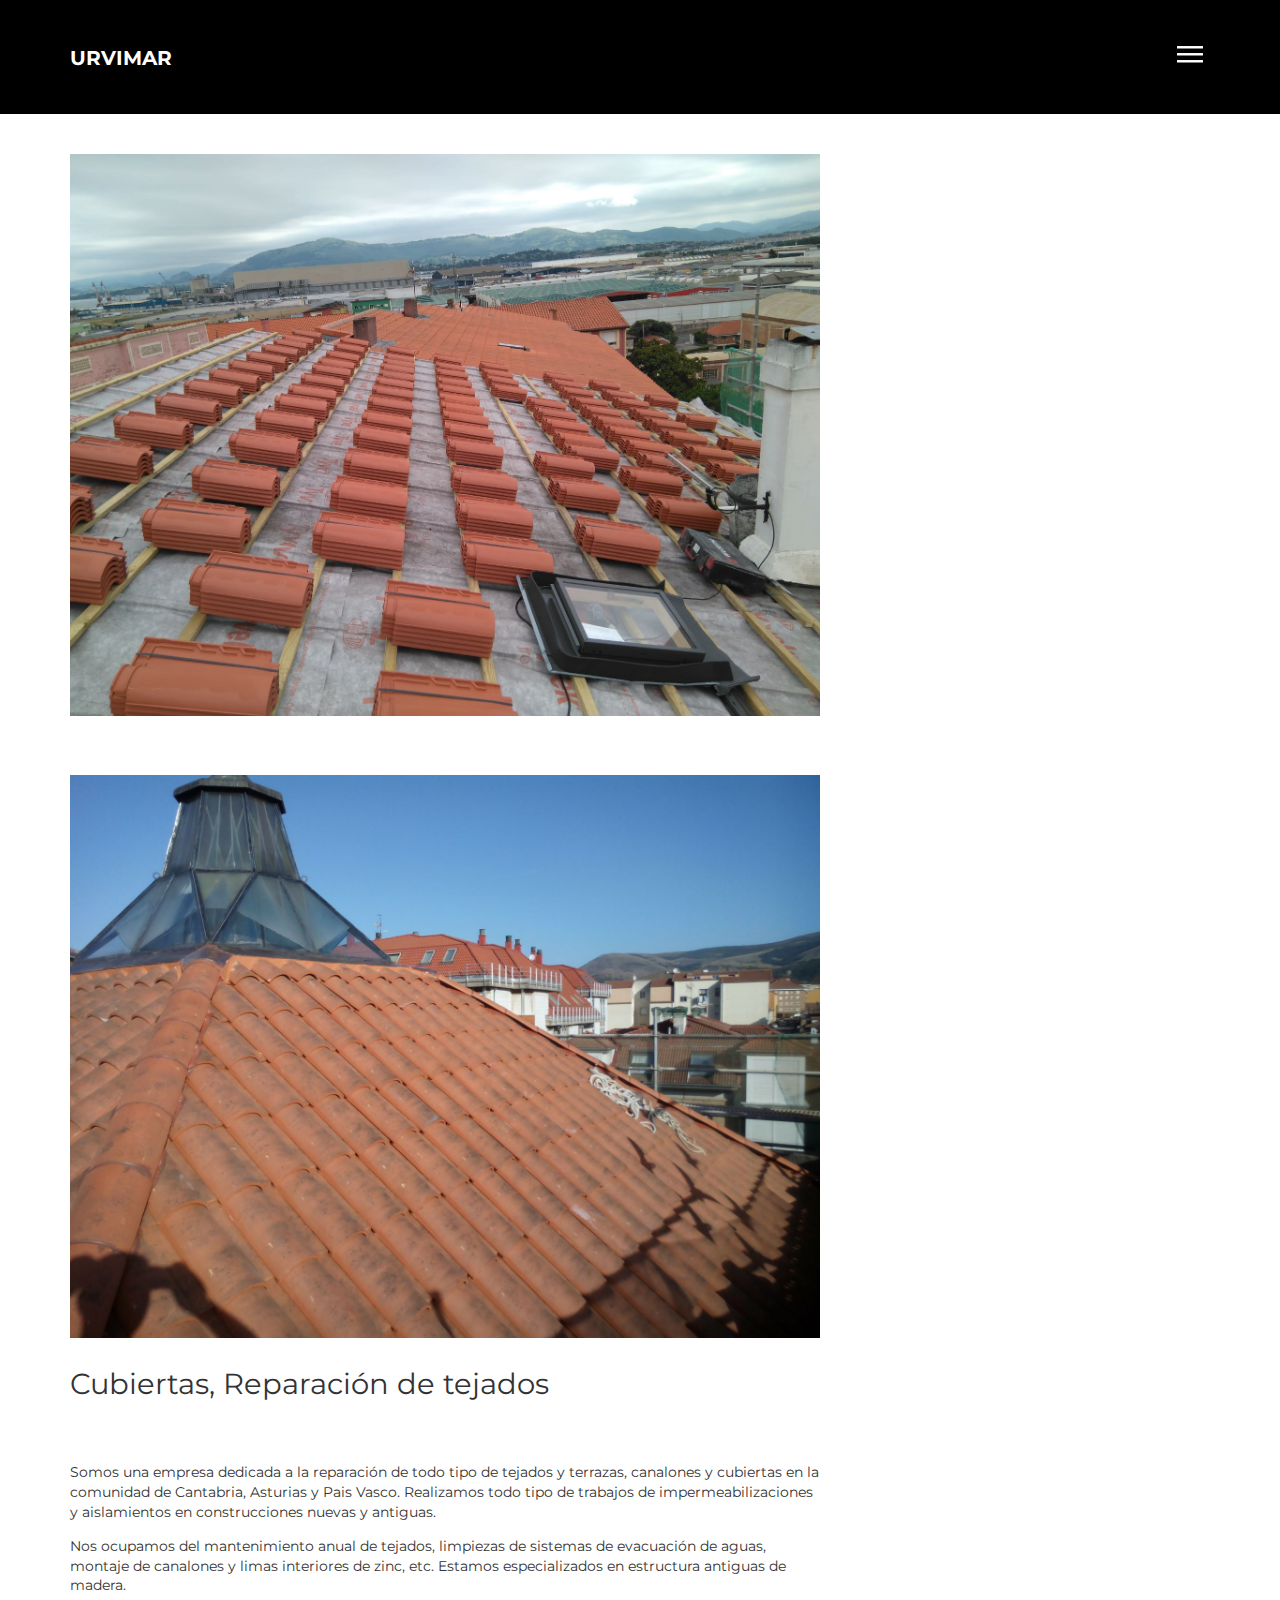
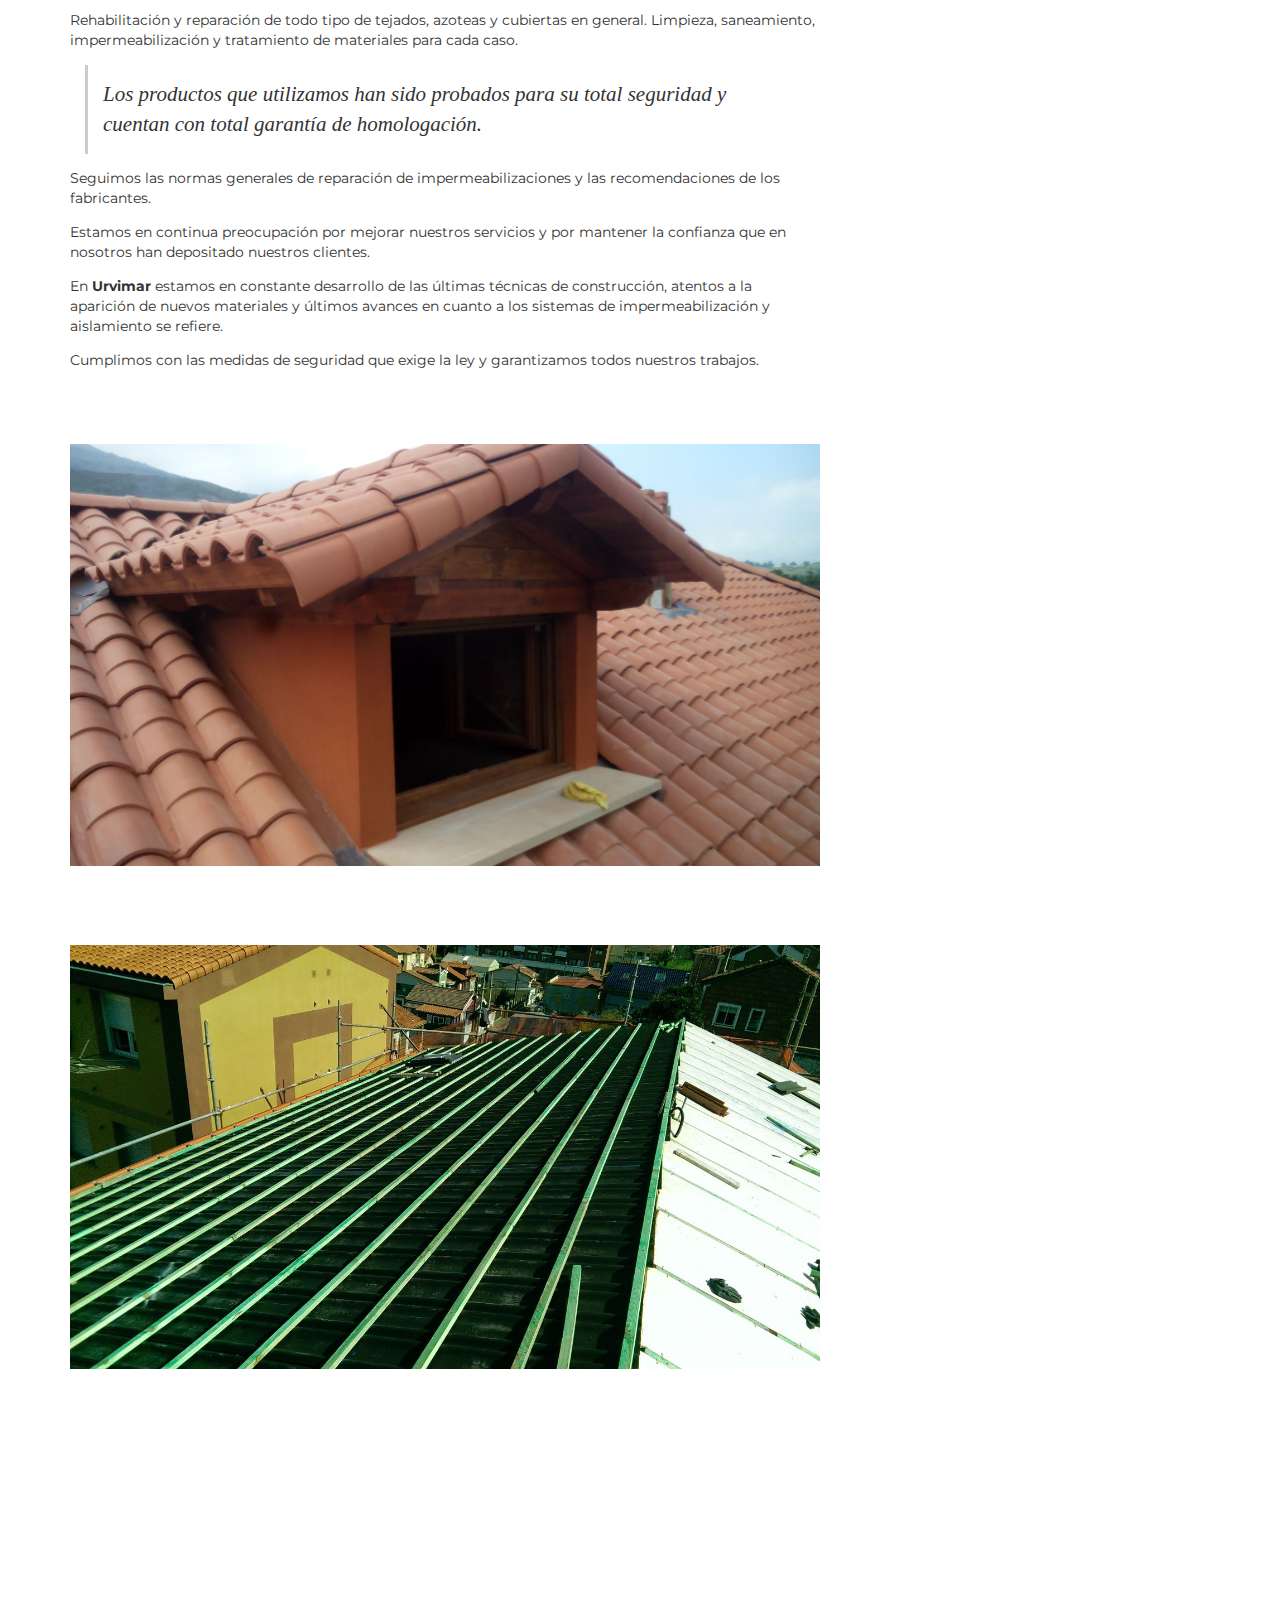
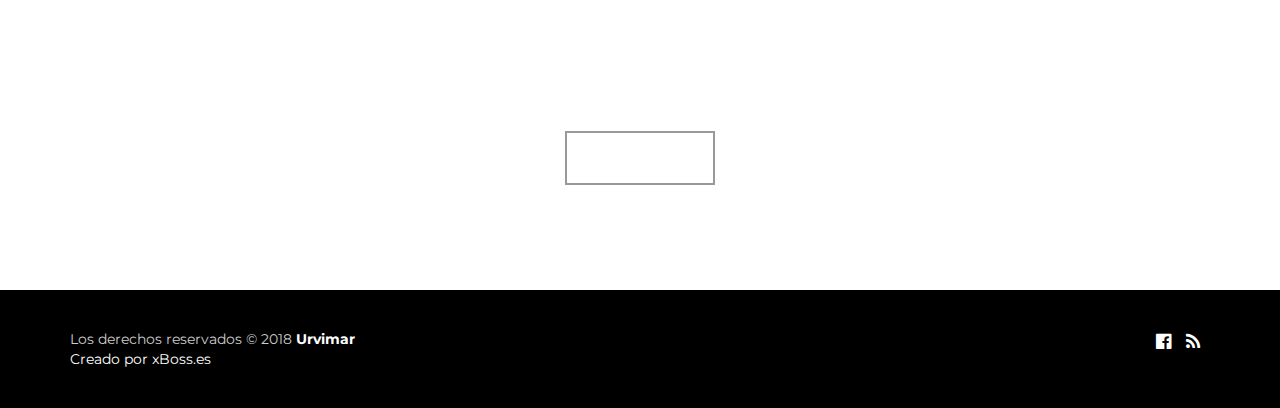
<file: cubierta/index.html>
<!DOCTYPE html>
<html lang="es" prefix="og: http://ogp.me/ns#">


<head>
    <meta http-equiv="content-type" content="text/html; charset=utf-8" />
    

    <title>Cubiertas Urvimar</title>
    <link rel="alternate" type="application/rss+xml" title="Urvimar" href="../go.xml" />


    <link rel="stylesheet" href="../f/css/1.min.css">
    <meta name="viewport" content="width=device-width, initial-scale=1.0" />

 <meta name="description" content=" URVIMAR, Rehabilitación y Albañilería, Los Corrales de Buelna, Cantabria"    />
    <meta name="robots" content="index, follow">
    <meta property="og:title" content="Urvimar">
    <meta property="og:type" content="website">
    <meta property="og:image" content="../icon/ic1.jpg">
    <meta property="og:url" content="../cubierta/">
    <meta property="og:site_name" content="Urvimar">
    <meta property="og:description" content="Construcciónes URVIMAR, Rehabilitación y Albañilería, Los Corrales de Buelna, Cantabria">
     <link rel="canonical" href="../cubierta/" />


    <link href="../icon/favicon.ico" rel="shortcut icon">
    <link href="../icon/ic1.jpg" rel="apple-touch-icon" sizes="180x180">
    <link href="../icon/ic1.jpg" rel="icon" sizes="192x192" />


    <!--[if lt IE 9]>
    <script src="http://urvimar.com/js/ex1.js"></script>
    <script src="http://urvimar.com/js/ex2.js"></script>
<![endif]-->


    <link href="../css/1.css" rel="stylesheet" type="text/css" />
    <link href="../css/2.css" rel="stylesheet" type="text/css" />
    <link href="../css/3.css" rel="stylesheet" type="text/css" />
    
    <script src="../js/1.js" type="text/javascript"></script>
    <script src="../js/2.js" type="text/javascript"></script>
    <script src="../js/3.js" type="text/javascript"></script>
    <script src="../js/4.js" type="text/javascript"></script>
    <script src="../js/5.js" type="text/javascript"></script>
    <script src="../js/6.js" type="text/javascript"></script>




    

    <link href="https://fonts.googleapis.com/css?family=Montserrat:regular,700&amp;subset=latin" rel="stylesheet" type="text/css" />

  
    <!--[if lt IE 9]><script src="js/ex3.js" type="text/javascript"></script><![endif]-->
    <script type="text/javascript">
    jQuery(window).on('load', function() {
        new JCaption('img.caption');
    });
    </script>
     <script src="../js/8.js" type="text/javascript"></script>
</head>

<body class="sparky_inner blog">
    <div class="offcanvas-menu-overlay"></div>
    <div class="sparky_wrapper">
        <div class="sparky_row1 sparky_full toprow one floating">
            <div class="sparky_container">
                <div class="sparky_cell mp_logo sparkle3">
                    <div class="sparky_feature">
                         <a href="/" class="sparky_logo_link">
                            <div class="sparky_logo">
                                <h1 style="color:white;font-size:20px;display:inline;">
                                    <strong>URVIMAR</strong></h1>
                            </div>
                            <div class="sparky_slogan"><h4 style="display:none">Urvimar</h4></div>
                        </a>
                    </div>
                </div>
                <div class="sparky_cell mp_mainmenu sparkle9">
                    <div class="sparky_menu">
                        <div class="offcanvas-btn"></div>
                         <nav class="container_mainmenu offcanvas-right">
                            <ul class="menu offcanvas mnu_mainmenu">
                                <li class="item-101">
                                    <a href="/">inicio</a></li>
                                <li class="item-102">
                                    <a href="../galeria/">galería</a></li>
                                <li class="item-103">
                                    <a href="../rehabilitacion/">REHABILITACIÓN</a></li>
                                <li class="item-103">
                                    <a href="../impermeabilizacion/">IMPERMEABILIZACION</a></li>
                                <li class="item-103">
                                    <a href="../aislamiento/">AISLAMIENTO TÉRMICO</a></li>
                                <li class="item-103">
                                    <a href="../ventiladas/">FACHADAS VENTILADAS</a></li>
                                <li class="item-103 current active">
                                    <a href="../cubierta/">CUBIERTAS</a></li>
                                <li class="item-103">
                                    <a href="../contacto/">contacto</a></li>
                            </ul>
                            <div class="offcanvas_after_menu">
                                <a href="https://www.facebook.com/pg/Urvimar-278899785871051/services/">
                                    <i class="fa fa-facebook-official" aria-hidden="true"></i>
                                </a>
                                <a href="../go.xml">
                                    <i class="fa fa-rss" aria-hidden="true"></i>
                                </a>
                           </div>
                        </nav>
                    </div>
                </div>
            </div>
        </div>
        <div class="sparky_row6 sparky_full contentrow">
            <div class="sparky_container">
                <main class="sparky_cell content_sparky sparkle8">
                    <div id="system-message-container">
                    </div>
                    <div class="item-page" itemscope itemtype="https://schema.org/Article">
                        <meta itemprop="inLanguage" content="es-ES" />
                         <div class="pull-none item-image">
                            <img src=" ../galeria/img_jul/20.jpg" alt="Colors" itemprop="image" /> 
                        </div>
                        <br><br><br>
                        <div class="pull-none item-image">
                            <img src="../galeria/img/1_4.jpg" alt="Colors" itemprop="image" /> 
                        </div>
               
                        <div class="page-header">
                            <h1 itemprop="headline" style="font-size:29px;">
                Cubiertas, Reparación de tejados            </h1>
                        </div>
                        <dl class="article-info muted">
                            <dt class="article-info-term">
                                 </dt>
                            <dd class="published">
                                <time datetime="2018-10-19T11:23:33+00:00" itemprop="datePublished">
                                     </time>
                            </dd>
                        </dl>
                        <div itemprop="articleBody">
                            <p>Somos una empresa dedicada a la reparación de todo tipo de tejados y terrazas, canalones y cubiertas en la comunidad de Cantabria, Asturias y Pais Vasco. Realizamos todo tipo de trabajos de impermeabilizaciones y aislamientos en construcciones nuevas y antiguas.</p>

                            <p>Nos ocupamos del mantenimiento anual de tejados, limpiezas de sistemas de evacuación de aguas, montaje de canalones y limas interiores de zinc, etc. Estamos especializados en estructura antiguas de madera.</p>

                            <p>Rehabilitación y reparación de todo tipo de tejados, azoteas y cubiertas en general. Limpieza, saneamiento, impermeabilización y tratamiento de materiales para cada caso. </p>

                            <blockquote>Los productos que utilizamos han sido probados para su total seguridad y cuentan con total garantía de homologación. </blockquote>

                            <div class="clr"></div>
                            <p>Seguimos las normas generales de reparación de impermeabilizaciones y las recomendaciones de los fabricantes. </p>

                            <p>Estamos en continua preocupación por mejorar nuestros servicios y por mantener la confianza que en nosotros han depositado nuestros clientes.
                            </p>

                            <p>
                                En <strong>Urvimar</strong> estamos en constante desarrollo de las últimas técnicas de construcción, atentos a la aparición de nuevos materiales y últimos avances en cuanto a los sistemas de impermeabilización y aislamiento se refiere.
                            </p>
                            <p>
                                Cumplimos con las medidas de seguridad que exige la ley y garantizamos todos nuestros trabajos.
                            </p>
                        </div>
                       <br><br><br>
                        <div class="pull-none item-image">
                            <img src="../galeria/img/1_5.jpg" alt="Colors" itemprop="image" /> 
                        </div><br><br><br><br>
                        <div class="pull-none item-image">
                            <img src="../galeria/img/1_1.jpg" alt="Colors" itemprop="image" /> 
                        </div>
                        <br><br>
                    </div>
                </main>
            </div>
        </div>
       
        <div class="sparky_row7 sparky_full bottomrow">
            <div class="sparky_container">
                <div class="sparky_cell mp_bottom1 sparkle12">
                    <div class="moduletable">
                        <h3>COMIENCE SU PROYECTO</h3>
                        <div class="custom">
                            <p>No dude en ponerse en contacto con nosotros hoy si tiene algún proyecto de obra  que deba realizarse en un momento, siguiendo los últimos estándares de diseño y una excelente calidad de trabajo.</p>
                            <p><a class="btn" href="tel:687606518"><i class="fa fa-phone"></i> contacto</a></p>


                        </div>
                    </div>
                </div>
            </div>
        </div>

         <div class="sparky_row8 sparky_full copyrightrow">
            <div class="sparky_container">
                <div class="sparky_cell mp_copyright sparkle4">
                    <div class="sparky_feature">
                        <p class="copyright">
               Los derechos reservados &copy; 2018   <a href="" title="Home Urvimar">
                <strong>Urvimar</strong> </a><br>
               <a href="https://xboss.es" title="xboss.es" target="_blank">Creado por xBoss.es</a></p>
                    </div>
                </div>
                <div class="sparky_cell mp_bottom2 sparkle4">
                    <div class="moduletable">
                        <div class="custom">
                            <p id="back-top"><a href="#top"><span>Ir Arriba</span></a></p>
                        </div>
                    </div>
                </div>
                <div class="sparky_cell mp_bottom3 sparkle4">
                    <div class="moduletable">
                        <div class="custom">
                            <p><a href="https://www.facebook.com/pg/Urvimar-278899785871051/services/"><i class="fa fa-facebook-official" aria-hidden="true"></i></a>
                            <a href="../go.xml">
                                    <i class="fa fa-rss" aria-hidden="true"></i>
                                </a>
                            </p>
                        </div>
                    </div>
                </div>
            </div>
        </div>
    </div>
    <p id="back-top">
        <a href="#top"><span></span></a>
    </p>
    <script type="text/javascript" src="../js/13.js"></script>



</body>
</html>
</file>
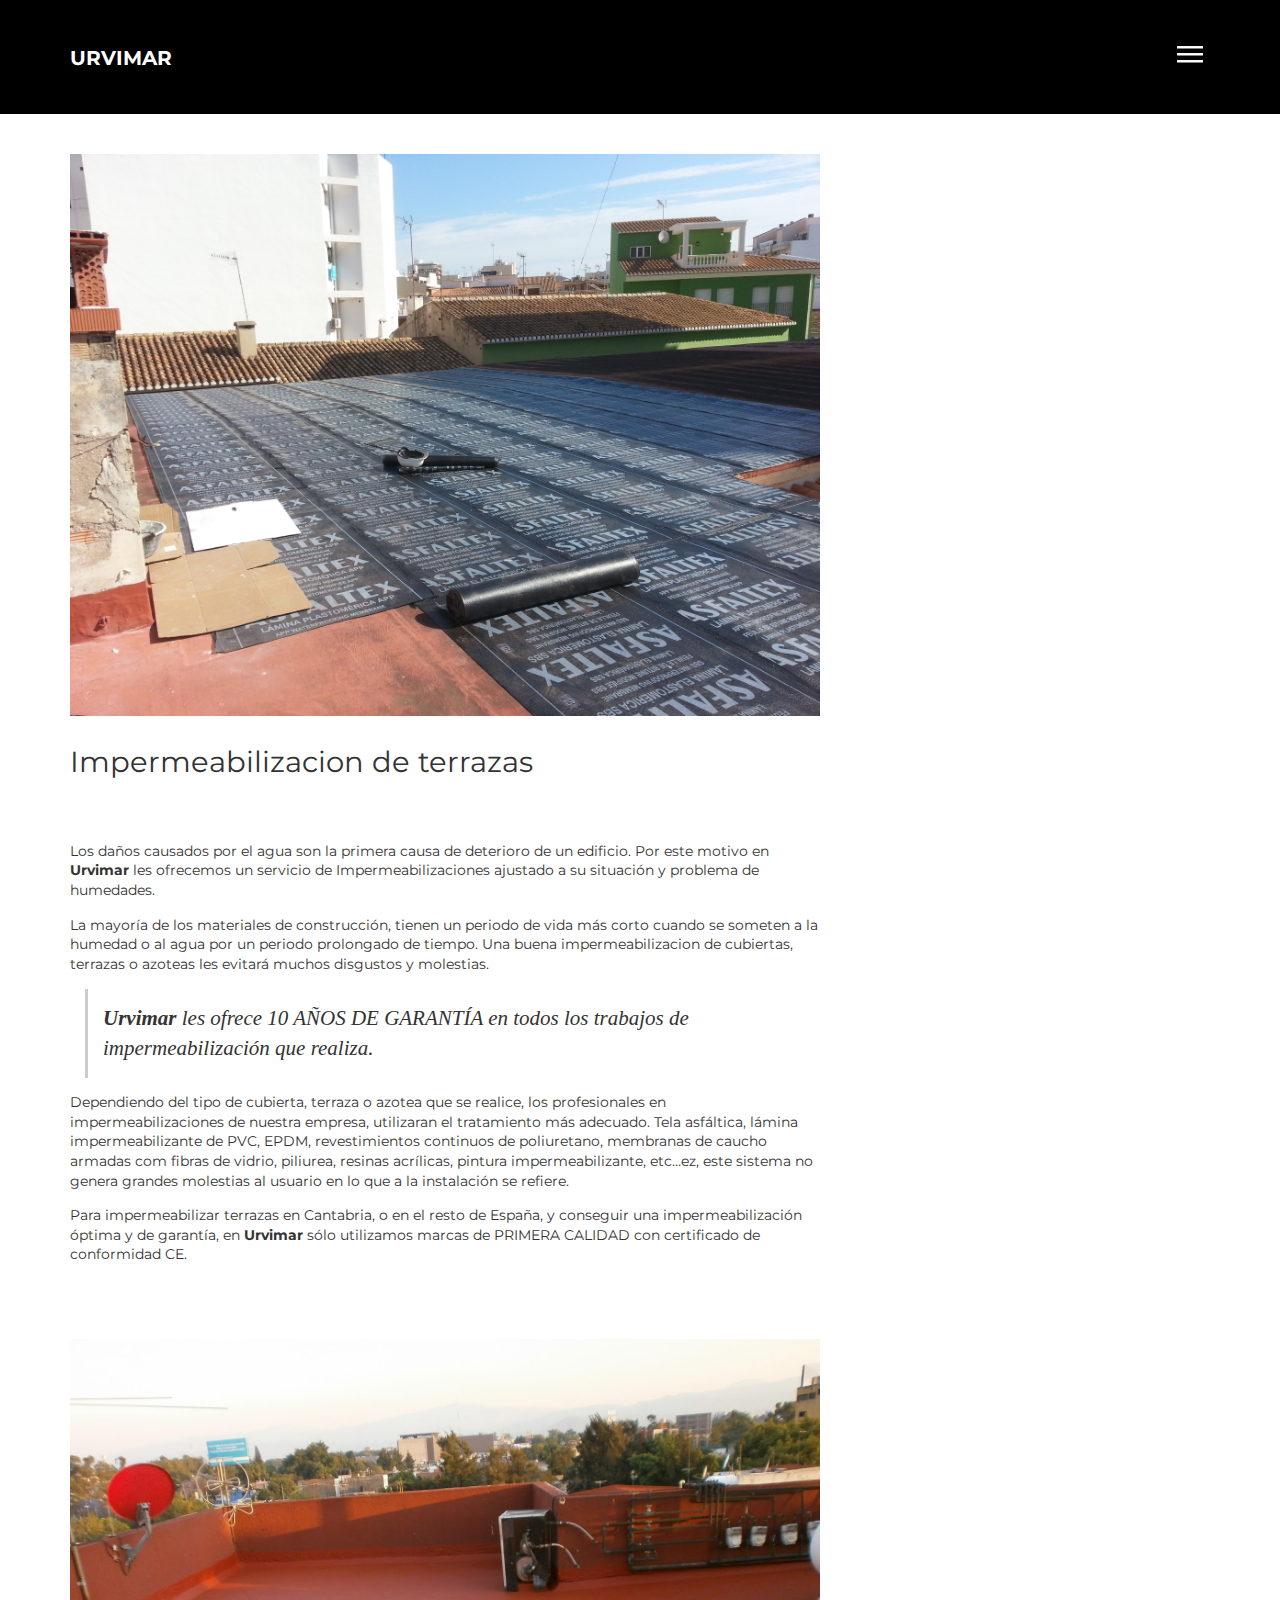
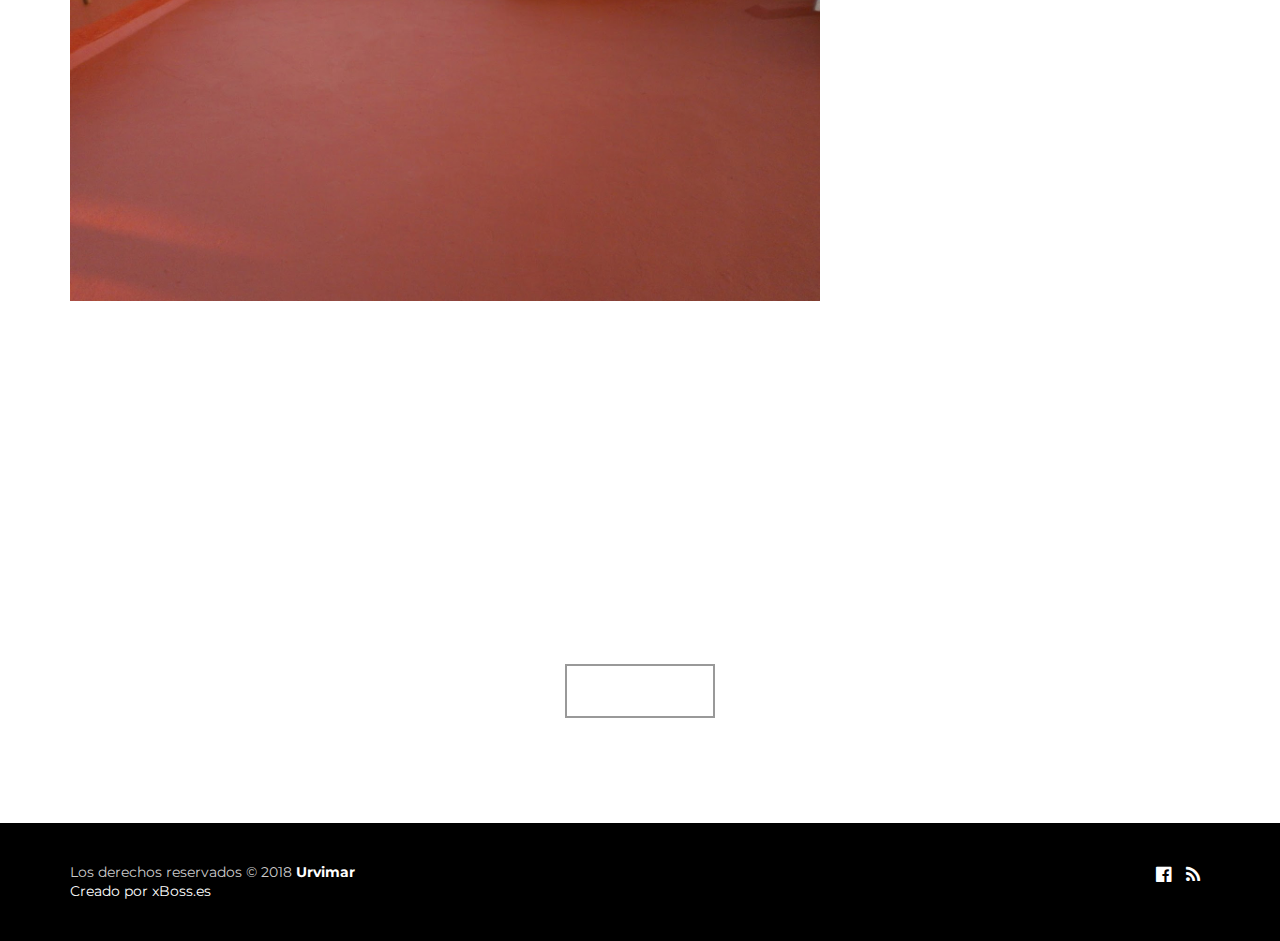
<file: impermeabilizacion/index.html>
<!DOCTYPE html>
<html lang="es" prefix="og: http://ogp.me/ns#">

<head>
    <meta http-equiv="content-type" content="text/html; charset=utf-8" />
 
      <title>Impermeabilizacion terrazas,patios, Urvimar</title>
      <link rel="alternate" type="application/rss+xml" title="Urvimar" href="../go.xml" />


    <link rel="stylesheet" href="../f/css/1.min.css">
    <meta name="viewport" content="width=device-width, initial-scale=1.0" />


 <meta name="description" content=" URVIMAR, Rehabilitación y Albañilería, Los Corrales de Buelna, Cantabria"    />
    <meta name="robots" content="index, follow">
    <meta property="og:title" content="Urvimar">
    <meta property="og:type" content="website">
    <meta property="og:image" content="../icon/ic1.jpg">
    <meta property="og:url" content="../impermeabilizacion/">
    <meta property="og:site_name" content="Urvimar">
    <meta property="og:description" content="Construcciónes URVIMAR, Rehabilitación y Albañilería, Los Corrales de Buelna, Cantabria">
        <link rel="canonical" href="../impermeabilizacion/" />


    <!--[if lt IE 9]>
    <script src="../js/ex1.js"></script>
    <script src="../js/ex2.js"></script>
<![endif]-->
    <link href="../icon/favicon.ico" rel="shortcut icon">
    <link href="../icon/ic1.jpg" rel="apple-touch-icon" sizes="180x180">
    <link href="../icon/ic1.jpg" rel="icon" sizes="192x192" />


    <link href="../css/1.css" rel="stylesheet" type="text/css" />
    <link href="../css/2.css" rel="stylesheet" type="text/css" />
    <link href="../css/3.css" rel="stylesheet" type="text/css" />
    
    <script src="../js/1.js" type="text/javascript"></script>
    <script src="../js/2.js" type="text/javascript"></script>
    <script src="../js/3.js" type="text/javascript"></script>
    <script src="../js/4.js" type="text/javascript"></script>
    <script src="../js/5.js" type="text/javascript"></script>
    <script src="../js/6.js" type="text/javascript"></script>



    <link href="https://fonts.googleapis.com/css?family=Montserrat:regular,700&amp;subset=latin" rel="stylesheet" type="text/css" />

  
    <!--[if lt IE 9]><script src="js/ex3.js" type="text/javascript"></script><![endif]-->
    <script type="text/javascript">
    jQuery(window).on('load', function() {
        new JCaption('img.caption');
    });
    </script>
     <script src="../js/8.js" type="text/javascript"></script>
</head>

<body class="sparky_inner blog">
    <div class="offcanvas-menu-overlay"></div>
    <div class="sparky_wrapper">
        <div class="sparky_row1 sparky_full toprow one floating">
            <div class="sparky_container">
                <div class="sparky_cell mp_logo sparkle3">
                    <div class="sparky_feature">
                       <a href="/" class="sparky_logo_link">
                            <div class="sparky_logo">
                                <h1 style="color:white;font-size:20px;display:inline;">
                                    <strong>URVIMAR</strong></h1>
                            </div>
                            <div class="sparky_slogan"><h4 style="display:none">Urvimar</h4></div>
                       </a>
                    </div>
                </div>
                <div class="sparky_cell mp_mainmenu sparkle9">
                    <div class="sparky_menu">
                        <div class="offcanvas-btn"></div>
                         <nav class="container_mainmenu offcanvas-right">
                            <ul class="menu offcanvas mnu_mainmenu">
                                <li class="item-101">
                                    <a href="/">inicio</a></li>
                                <li class="item-102">
                                    <a href="../galeria/">galería</a></li>
                                <li class="item-103">
                                    <a href="../rehabilitacion/">REHABILITACIÓN</a></li>
                                <li class="item-103 current active">
                                    <a href="../impermeabilizacion/">IMPERMEABILIZACION</a></li>
                                <li class="item-103">
                                    <a href="../aislamiento/">AISLAMIENTO TÉRMICO</a></li>
                                <li class="item-103">
                                    <a href="../ventiladas/">FACHADAS VENTILADAS</a></li>
                                <li class="item-103">
                                    <a href="../cubierta/">CUBIERTAS</a></li>
                                <li class="item-103">
                                    <a href="../contacto/">contacto</a></li>
                            </ul>
                            <div class="offcanvas_after_menu">
                                <a href="https://www.facebook.com/pg/Urvimar-278899785871051/services/">
                                    <i class="fa fa-facebook-official" aria-hidden="true"></i>
                                </a>
                                <a href="../go.xml">
                                    <i class="fa fa-rss" aria-hidden="true"></i>
                                </a>
                           </div>
                        </nav>
                    </div>
                </div>
            </div>
        </div>
        <div class="sparky_row6 sparky_full contentrow">
            <div class="sparky_container">
                <main class="sparky_cell content_sparky sparkle8">
                    <div id="system-message-container">
                    </div>
                    <div class="item-page" itemscope itemtype="https://schema.org/Article">
                        <meta itemprop="inLanguage" content="es-ES" />
                        <div class="pull-none item-image">
                            <img src="../impermeabilizacion/img/imp1.jpg" alt="Colors" itemprop="image" /> 
                        </div>
                        <div class="page-header">
                            <h1 itemprop="headline" style="font-size:29px;">
                Impermeabilizacion de terrazas             </h1>
                        </div>
                        <dl class="article-info muted">
                            <dt class="article-info-term">
                                 </dt>
                            <dd class="published">
                                <time datetime="2018-10-19T11:23:33+00:00" itemprop="datePublished">
                                     </time>
                            </dd>
                        </dl>
                        <div itemprop="articleBody">
                            <p>Los daños causados por el agua son la primera causa de deterioro de un edificio. Por este motivo en <strong>Urvimar</strong> les ofrecemos un servicio de Impermeabilizaciones ajustado a su situación y problema de humedades.</p>

                            <p> La mayoría de los materiales de construcción, tienen un periodo de vida más corto cuando se someten a la humedad o al agua por un periodo prolongado de tiempo. Una buena impermeabilizacion de cubiertas, terrazas o azoteas les evitará muchos disgustos y molestias.</p>


                            <blockquote><strong>Urvimar</strong> les ofrece 10 AÑOS DE GARANTÍA en todos los trabajos de impermeabilización que  realiza. </blockquote>



                            <p>Dependiendo del tipo de cubierta, terraza o azotea que se realice, los profesionales en impermeabilizaciones de nuestra empresa, utilizaran el tratamiento más adecuado. Tela asfáltica, lámina impermeabilizante de PVC, EPDM, revestimientos continuos de poliuretano, membranas de caucho armadas com fibras de vidrio, piliurea, resinas acrílicas, pintura impermeabilizante, etc…ez, este sistema no genera grandes molestias al usuario en lo que a la instalación se refiere.
                            </p>

                            <p>Para impermeabilizar terrazas en Cantabria, o en el resto de España, y conseguir una impermeabilización óptima y de garantía, en <strong>Urvimar</strong> sólo utilizamos marcas de PRIMERA CALIDAD con certificado de conformidad CE.</p>


                        </div>
                       <br><br><br>
                        <div class="pull-none item-image">
                            <img src="../impermeabilizacion/img/imp2.jpg" alt="Colors" itemprop="image" /> 
                        </div>
                         <br><br>
                    </div>
                </main>
            </div>
        </div>

        <div class="sparky_row7 sparky_full bottomrow">
            <div class="sparky_container">
                <div class="sparky_cell mp_bottom1 sparkle12">
                    <div class="moduletable">
                        <h3>COMIENCE SU PROYECTO</h3>
                        <div class="custom">
                            <p>No dude en ponerse en contacto con nosotros hoy si tiene algún proyecto de obra  que deba realizarse en un momento, siguiendo los últimos estándares de diseño y una excelente calidad de trabajo.</p>
                            <p><a class="btn" href="tel:687606518"><i class="fa fa-phone"></i> contacto</a></p>


                        </div>
                    </div>
                </div>
            </div>
        </div>

         <div class="sparky_row8 sparky_full copyrightrow">
            <div class="sparky_container">
                <div class="sparky_cell mp_copyright sparkle4">
                    <div class="sparky_feature">
                        <p class="copyright">
               Los derechos reservados &copy; 2018   <a href="" title="Home Urvimar">
                <strong>Urvimar</strong> </a><br>
               <a href="https://xboss.es" title="xboss.es" target="_blank">Creado por xBoss.es</a></p>
                    </div>
                </div>
                <div class="sparky_cell mp_bottom2 sparkle4">
                    <div class="moduletable">
                        <div class="custom">
                            <p id="back-top"><a href="#top"><span>Ir Arriba</span></a></p>
                        </div>
                    </div>
                </div>
                <div class="sparky_cell mp_bottom3 sparkle4">
                    <div class="moduletable">
                        <div class="custom">
                            <p><a href="https://www.facebook.com/pg/Urvimar-278899785871051/services/"><i class="fa fa-facebook-official" aria-hidden="true"></i></a>
                            <a href="../go.xml">
                                    <i class="fa fa-rss" aria-hidden="true"></i>
                                </a>
                            </p>
                        </div>
                    </div>
                </div>
            </div>
        </div>
    </div>
    <p id="back-top">
        <a href="#top"><span></span></a>
    </p>
    <script type="text/javascript" src="../js/13.js"></script>



</body>
</html>
</file>
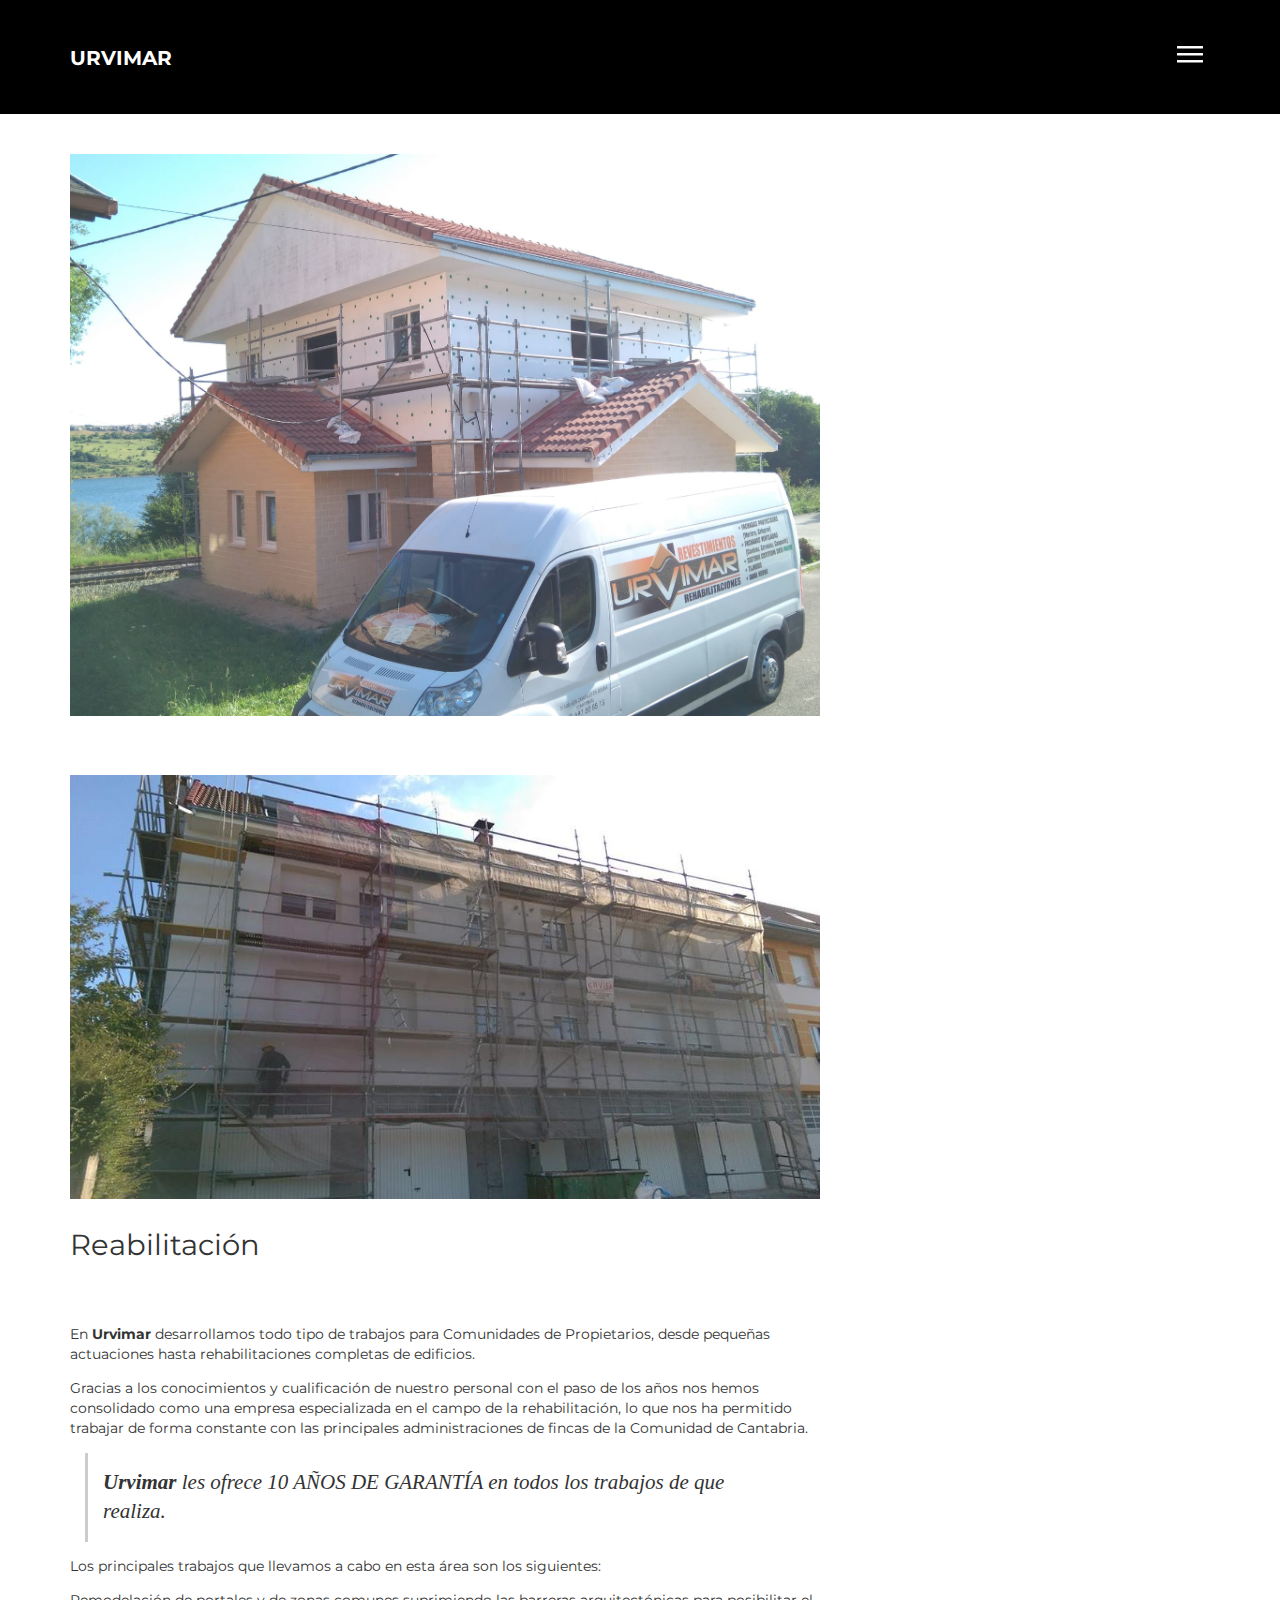
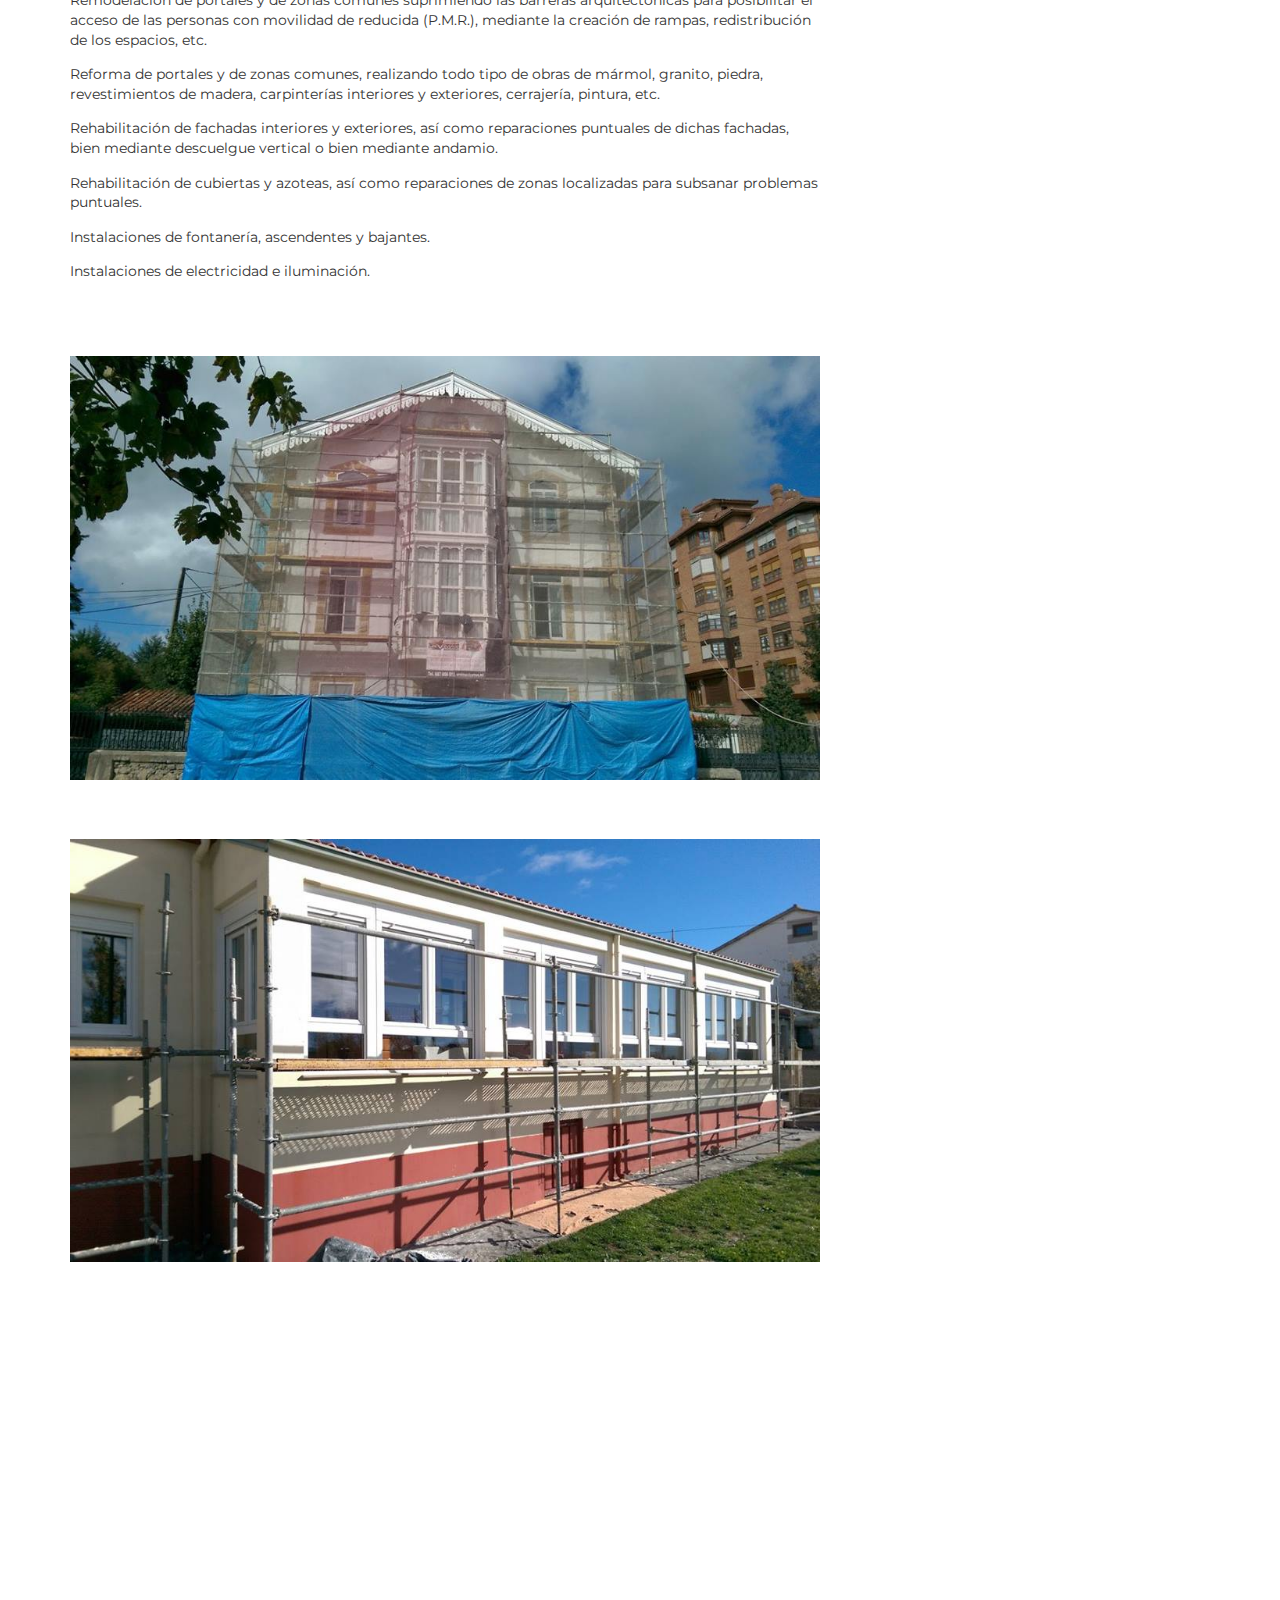
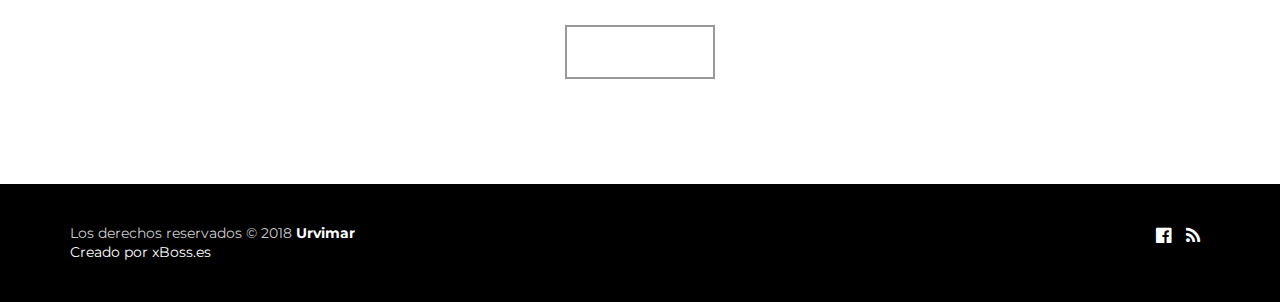
<file: rehabilitacion/index.html>
<!DOCTYPE html>
<html lang="es" prefix="og: http://ogp.me/ns#">

<head>

    <meta http-equiv="content-type" content="text/html; charset=utf-8" />

    <title>Reabilitacion, Urvimar</title>
    <link rel="alternate" type="application/rss+xml" title="Urvimar" href="../go.xml" />


    <link rel="stylesheet" href="../f/css/1.min.css">
    <meta name="viewport" content="width=device-width, initial-scale=1.0" />

 <meta name="description" content=" URVIMAR, Rehabilitación y Albañilería, Los Corrales de Buelna, Cantabria"    />
    <meta name="robots" content="index, follow">
    <meta property="og:title" content="Urvimar">
    <meta property="og:type" content="website">
    <meta property="og:image" content="../img_serv/imp.jpg">
    <meta property="og:url" content="../rehabilitacion/">
    <meta property="og:site_name" content="Urvimar">
    <meta property="og:description" content="Construcciónes URVIMAR, Rehabilitación y Albañilería, Los Corrales de Buelna, Cantabria">
     <link rel="canonical" href="../rehabilitacion/" />


    <!--[if lt IE 9]>
    <script src="../js/ex1.js"></script>
    <script src="../js/ex2.js"></script>
<![endif]-->
    <link href="../icon/favicon.ico" rel="shortcut icon">
    <link href="../icon/ic1.jpg" rel="apple-touch-icon" sizes="180x180">
    <link href="../icon/ic1.jpg" rel="icon" sizes="192x192" />


    <link href="../css/1.css" rel="stylesheet" type="text/css" />
    <link href="../css/2.css" rel="stylesheet" type="text/css" />
    <link href="../css/3.css" rel="stylesheet" type="text/css" />
    
    <script src="../js/1.js" type="text/javascript"></script>
    <script src="../js/2.js" type="text/javascript"></script>
    <script src="../js/3.js" type="text/javascript"></script>
    <script src="../js/4.js" type="text/javascript"></script>
    <script src="../js/5.js" type="text/javascript"></script>
    <script src="../js/6.js" type="text/javascript"></script>



    <link href="https://fonts.googleapis.com/css?family=Montserrat:regular,700&amp;subset=latin" rel="stylesheet" type="text/css" />

  
    <!--[if lt IE 9]><script src="js/ex3.js" type="text/javascript"></script><![endif]-->
    <script type="text/javascript">
    jQuery(window).on('load', function() {
        new JCaption('img.caption');
    });
    </script>
     <script src="../js/8.js" type="text/javascript"></script>
</head>

<body class="sparky_inner blog">
    <div class="offcanvas-menu-overlay"></div>
    <div class="sparky_wrapper">
        <div class="sparky_row1 sparky_full toprow one floating">
            <div class="sparky_container">
                <div class="sparky_cell mp_logo sparkle3">
                    <div class="sparky_feature">
                        <a href="/" class="sparky_logo_link">
                            <div class="sparky_logo">
                                <h1 style="color:white;font-size:20px;display:inline;">
                                    <strong>URVIMAR</strong></h1>
                            </div>
                            <div class="sparky_slogan"><h4 style="display:none">Urvimar</h4></div>
                        </a>
                    </div>
                </div>
                <div class="sparky_cell mp_mainmenu sparkle9">
                    <div class="sparky_menu">
                        <div class="offcanvas-btn"></div>
                         <nav class="container_mainmenu offcanvas-right">
                            <ul class="menu offcanvas mnu_mainmenu">
                                <li class="item-101">
                                    <a href="/">inicio</a></li>
                                <li class="item-102">
                                    <a href="../galeria/">galería</a></li>
                                <li class="item-103 current active">
                                    <a href="../rehabilitacion/">REHABILITACIÓN</a></li>
                                <li class="item-103">
                                    <a href="../impermeabilizacion/">IMPERMEABILIZACION</a></li>
                                <li class="item-103">
                                    <a href="../aislamiento/">AISLAMIENTO TÉRMICO</a></li>
                                <li class="item-103">
                                    <a href="../ventiladas/">FACHADAS VENTILADAS</a></li>
                                <li class="item-103">
                                    <a href="../cubierta/">CUBIERTAS</a></li>
                                <li class="item-103">
                                    <a href="../contacto/">contacto</a></li>
                            </ul>
                            <div class="offcanvas_after_menu">
                                <a href="https://www.facebook.com/pg/Urvimar-278899785871051/services/">
                                    <i class="fa fa-facebook-official" aria-hidden="true"></i>
                                </a>
                                <a href="../go.xml">
                                    <i class="fa fa-rss" aria-hidden="true"></i>
                                </a>

                           </div>
                        </nav>
                    </div>
                </div>
            </div>
        </div>
        <div class="sparky_row6 sparky_full contentrow">
            <div class="sparky_container">
                <main class="sparky_cell content_sparky sparkle8">
                    <div id="system-message-container">
                    </div>
                    <div class="item-page" itemscope itemtype="https://schema.org/Article">
                        <meta itemprop="inLanguage" content="es-ES" />


                        <div class="pull-none item-image">
                            <img src="../galeria/img_jul/21.jpg" alt="Colors" itemprop="image" />
                        </div>
                         <br><br><br>

                        <div class="pull-none item-image">
                            <img src="../galeria/img/15.jpg" alt="Colors" itemprop="image" />
                        </div>



                        <div class="page-header">
                            <h1 itemprop="headline" style="font-size:29px;">
                Reabilitación            </h1>
                        </div>
                        <dl class="article-info muted">
                            <dt class="article-info-term">
                                 </dt>
                            <dd class="published">
                                <time datetime="2018-10-19T11:23:33+00:00" itemprop="datePublished">
                                     </time>
                            </dd>
                        </dl>
                        <div itemprop="articleBody">
                            <p>En <strong>Urvimar</strong> desarrollamos todo tipo de trabajos para Comunidades de Propietarios, desde pequeñas actuaciones hasta rehabilitaciones completas de edificios.</p>

                            <p>Gracias a los conocimientos y cualificación de nuestro personal  con el paso de los años nos hemos consolidado como una empresa especializada en el campo de la rehabilitación, lo que nos ha permitido trabajar de forma constante con las principales administraciones de fincas de la Comunidad de Cantabria.</p>


                            <blockquote><strong>Urvimar</strong> les ofrece 10 AÑOS DE GARANTÍA en todos los trabajos de  que  realiza. </blockquote>

                            <p>
                               Los principales trabajos que llevamos a cabo en esta área son los siguientes:
                            </p>

                            <p>Remodelación de portales y de zonas comunes suprimiendo las barreras arquitectónicas para posibilitar el acceso de las personas con movilidad de reducida (P.M.R.), mediante la creación de rampas, redistribución de los espacios, etc.
                            </p>

                            <p>Reforma de portales y de zonas comunes, realizando todo tipo de obras de mármol, granito, piedra, revestimientos de madera, carpinterías interiores y exteriores, cerrajería, pintura, etc.</p>

                            <p>Rehabilitación de fachadas interiores y exteriores, así como reparaciones puntuales de dichas fachadas, bien mediante descuelgue vertical o bien mediante andamio.</p>

                            <p>Rehabilitación de cubiertas y azoteas, así como reparaciones de zonas localizadas para subsanar problemas puntuales.</p>

                            <p>Instalaciones de fontanería, ascendentes y bajantes.</p>
                            <p>Instalaciones de electricidad e iluminación.</p>




                        </div>
                       <br><br><br>
                        <div class="pull-none item-image">
                            <img src="../galeria/img/12.jpg" alt="Colors" itemprop="image" /> 
                        </div>
                        <br><br><br>
                        <div class="pull-none item-image">
                            <img src="..//galeria/img/21.jpg" alt="Colors" itemprop="image" /> 
                        </div>
                         <br><br>
                    </div>
                </main>
            </div>
        </div>
       
        <div class="sparky_row7 sparky_full bottomrow">
            <div class="sparky_container">
                <div class="sparky_cell mp_bottom1 sparkle12">
                    <div class="moduletable">
                        <h3>COMIENCE SU PROYECTO</h3>
                        <div class="custom">
                            <p>No dude en ponerse en contacto con nosotros hoy si tiene algún proyecto de obra  que deba realizarse en un momento, siguiendo los últimos estándares de diseño y una excelente calidad de trabajo.</p>
                            <p><a class="btn" href="tel:687606518"><i class="fa fa-phone"></i> contacto</a></p>


                        </div>
                    </div>
                </div>
            </div>
        </div>

         <div class="sparky_row8 sparky_full copyrightrow">
            <div class="sparky_container">
                <div class="sparky_cell mp_copyright sparkle4">
                    <div class="sparky_feature">
                        <p class="copyright">
               Los derechos reservados &copy; 2018   <a href="" title="Home Urvimar">
                <strong>Urvimar</strong> </a><br>
               <a href="https://xboss.es" title="xboss.es" target="_blank">Creado por xBoss.es</a></p>
                    </div>
                </div>
                <div class="sparky_cell mp_bottom2 sparkle4">
                    <div class="moduletable">
                        <div class="custom">
                            <p id="back-top"><a href="#top"><span>Ir Arriba</span></a></p>
                        </div>
                    </div>
                </div>
                <div class="sparky_cell mp_bottom3 sparkle4">
                    <div class="moduletable">
                        <div class="custom">
                            <p><a href="https://www.facebook.com/pg/Urvimar-278899785871051/services/"><i class="fa fa-facebook-official" aria-hidden="true"></i></a>
                            <a href="../go.xml">
                                    <i class="fa fa-rss" aria-hidden="true"></i>
                                </a>
                            </p>
                        </div>
                    </div>
                </div>
            </div>
        </div>
    </div>
    <p id="back-top">
        <a href="#top"><span></span></a>
    </p>
    <script type="text/javascript" src="../js/13.js"></script>



</body>
</html>
</file>
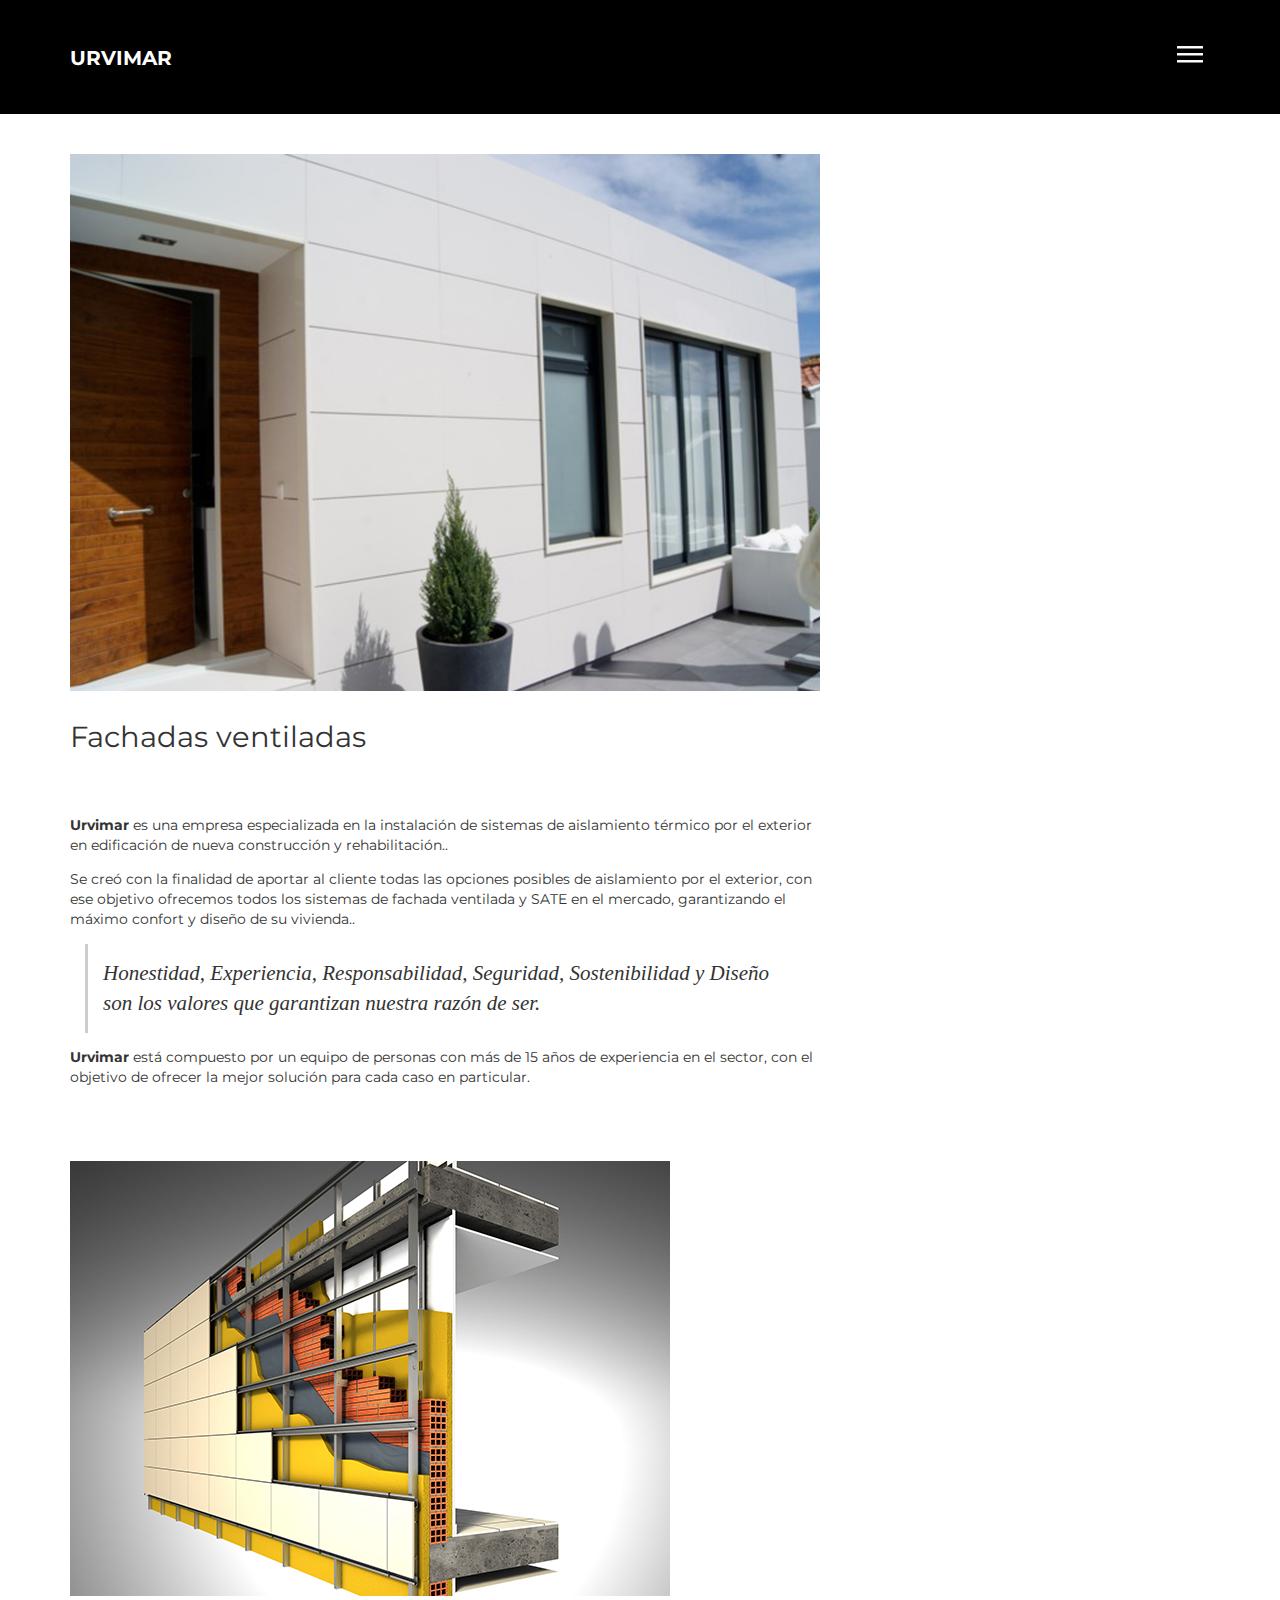
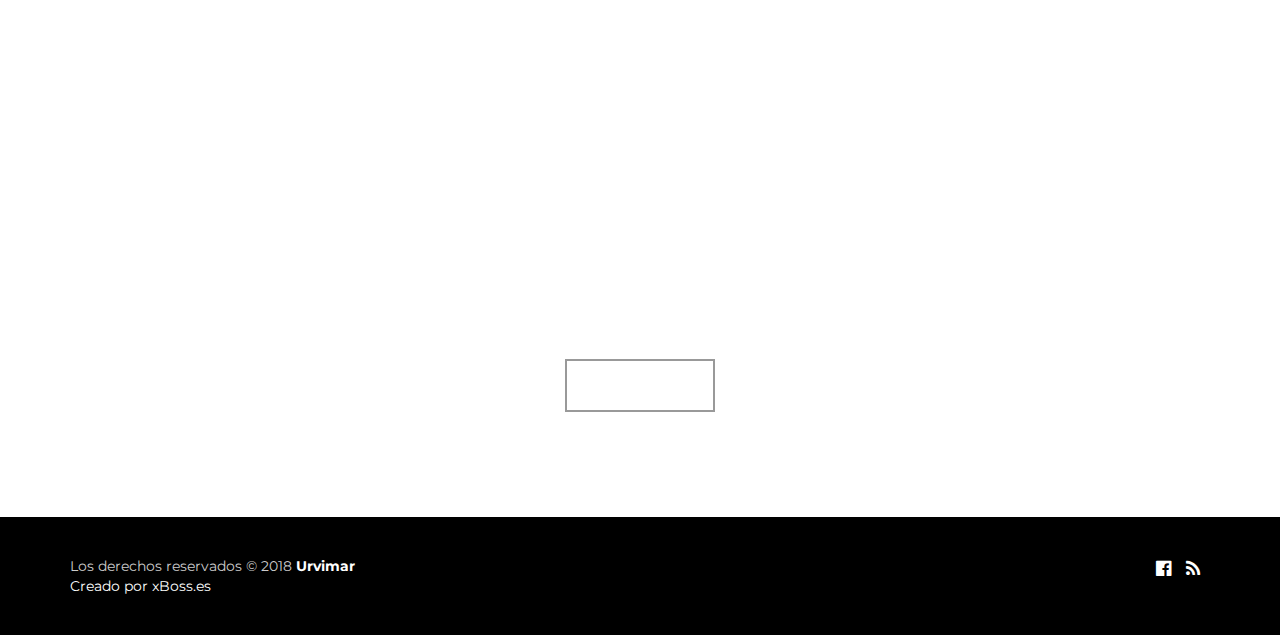
<file: ventiladas/index.html>
<!DOCTYPE html>
<html lang="es" prefix="og: http://ogp.me/ns#">

<head>
    <meta http-equiv="content-type" content="text/html; charset=utf-8" />

     <title>Fachadas ventladas Urvimar</title>
     <link rel="alternate" type="application/rss+xml" title="Urvimar" href="../go.xml" />




    <meta name="description" content=" URVIMAR, Rehabilitación y Albañilería, Los Corrales de Buelna, Cantabria"    />
    <meta name="robots" content="index, follow">
    <meta property="og:title" content="Urvimar">
    <meta property="og:type" content="website">
    <meta property="og:image" content="../icon/ic1.jpg">
    <meta property="og:url" content="../ventiladas/">
    <meta property="og:site_name" content="Urvimar">
    <meta property="og:description" content="Construcciónes URVIMAR, Rehabilitación y Albañilería, Los Corrales de Buelna, Cantabria">
    <link rel="canonical" href="../ventiladas/" />


    <link rel="stylesheet" href="../f/css/1.min.css">
    <meta name="viewport" content="width=device-width, initial-scale=1.0" />
    <!--[if lt IE 9]>
    <script src="../js/ex1.js"></script>
    <script src="../js/ex2.js"></script>
<![endif]-->
    <link rel="stylesheet" href="../f/css/1.min.css">


    <link href="../icon/favicon.ico" rel="shortcut icon">
    <link href="../icon/ic1.jpg" rel="apple-touch-icon" sizes="180x180">
    <link href="../icon/ic1.jpg" rel="icon" sizes="192x192" />


    <link href="../css/1.css" rel="stylesheet" type="text/css" />
    <link href="../css/2.css" rel="stylesheet" type="text/css" />
    <link href="../css/3.css" rel="stylesheet" type="text/css" />
    
    <script src="../js/1.js" type="text/javascript"></script>
    <script src="../js/2.js" type="text/javascript"></script>
    <script src="../js/3.js" type="text/javascript"></script>
    <script src="../js/4.js" type="text/javascript"></script>
    <script src="../js/5.js" type="text/javascript"></script>
    <script src="../js/6.js" type="text/javascript"></script>



  

    <link href="https://fonts.googleapis.com/css?family=Montserrat:regular,700&amp;subset=latin" rel="stylesheet" type="text/css" />

  
    <!--[if lt IE 9]><script src="js/ex3.js" type="text/javascript"></script><![endif]-->
    <script type="text/javascript">
    jQuery(window).on('load', function() {
        new JCaption('img.caption');
    });
    </script>
     <script src="../js/8.js" type="text/javascript"></script>
</head>

<body class="sparky_inner blog">
    <div class="offcanvas-menu-overlay"></div>
    <div class="sparky_wrapper">
        <div class="sparky_row1 sparky_full toprow one floating">
            <div class="sparky_container">
                <div class="sparky_cell mp_logo sparkle3">
                    <div class="sparky_feature">
                        <a href="/" class="sparky_logo_link">
                            <div class="sparky_logo">
                                <h1 style="color:white;font-size:20px;display:inline;">
                                    <strong>URVIMAR</strong></h1>
                            </div>
                            <div class="sparky_slogan"><h4 style="display:none">Urvimar</h4></div>
                        </a>
                    </div>
                </div>
                <div class="sparky_cell mp_mainmenu sparkle9">
                    <div class="sparky_menu">
                        <div class="offcanvas-btn"></div>
                         <nav class="container_mainmenu offcanvas-right">
                            <ul class="menu offcanvas mnu_mainmenu">
                                <li class="item-101">
                                    <a href="/">inicio</a></li>
                                <li class="item-102">
                                    <a href="../galeria/">galería</a></li>
                                <li class="item-103">
                                    <a href="../rehabilitacion/">REHABILITACIÓN</a></li>
                                <li class="item-103">
                                    <a href="../impermeabilizacion/">IMPERMEABILIZACION</a></li>
                                <li class="item-103">
                                    <a href="../aislamiento/">AISLAMIENTO TÉRMICO</a></li>
                                <li class="item-103 current active">
                                    <a href="../ventiladas/">FACHADAS VENTILADAS</a></li>
                                <li class="item-103">
                                    <a href="../cubierta/">CUBIERTAS</a></li>
                                <li class="item-103">
                                    <a href="../contacto/">contacto</a></li>
                            </ul>
                            <div class="offcanvas_after_menu">
                                <a href="https://www.facebook.com/pg/Urvimar-278899785871051/services/">
                                    <i class="fa fa-facebook-official" aria-hidden="true"></i>
                                </a>
                                <a href="../good.xml">
                                    <i class="fa fa-rss" aria-hidden="true"></i>
                                </a>
                           </div>
                        </nav>
                    </div>
                </div>
            </div>
        </div>
        <div class="sparky_row6 sparky_full contentrow">
            <div class="sparky_container">
                <main class="sparky_cell content_sparky sparkle8">
                    <div id="system-message-container">
                    </div>
                    <div class="item-page" itemscope itemtype="https://schema.org/Article">
                        <meta itemprop="inLanguage" content="es-ES" />
                        <div class="pull-none item-image">
                            <img src="../ventiladas/img/vin1.jpg" alt="Colors" itemprop="image" /> 
                        </div>
                      
                        <div class="page-header">
                            <h1 itemprop="headline" style="font-size:29px;">
                Fachadas ventiladas             </h1>
                        </div>
                        <dl class="article-info muted">
                            <dt class="article-info-term">
                                 </dt>
                            <dd class="published">
                                <time datetime="2018-10-19T11:23:33+00:00" itemprop="datePublished">
                                     </time>
                            </dd>
                        </dl>
                        <div itemprop="articleBody">
                            <p><strong>Urvimar</strong> es una empresa especializada en la instalación de sistemas de aislamiento térmico por el exterior en edificación de nueva construcción y rehabilitación..</p>

                            <p>Se creó con la finalidad de aportar al cliente todas las opciones posibles de aislamiento por el exterior, con ese objetivo ofrecemos todos los sistemas de fachada ventilada y SATE en el mercado, garantizando el máximo confort y diseño de su vivienda..</p>

                        

                            <blockquote>Honestidad, Experiencia, Responsabilidad, Seguridad, Sostenibilidad y Diseño son los valores que garantizan nuestra razón de ser. </blockquote>

                           

                            <p><strong>Urvimar</strong> está compuesto por un equipo de personas con más de 15 años de experiencia en el sector, con el objetivo de ofrecer la mejor solución para cada caso en particular.
                            </p>

                            
                        </div>
                       <br><br><br>
                        <div class="pull-none item-image">
                            <img src="../ventiladas/img/vin2.jpg" alt="Colors" itemprop="image" /> 
                        </div><br><br>
                    </div>
                </main>
            </div>
        </div>
       
        <div class="sparky_row7 sparky_full bottomrow">
            <div class="sparky_container">
                <div class="sparky_cell mp_bottom1 sparkle12">
                    <div class="moduletable">
                        <h3>COMIENCE SU PROYECTO</h3>
                        <div class="custom">
                            <p>No dude en ponerse en contacto con nosotros hoy si tiene algún proyecto de obra  que deba realizarse en un momento, siguiendo los últimos estándares de diseño y una excelente calidad de trabajo.</p>
                            <p><a class="btn" href="tel:687606518"><i class="fa fa-phone"></i> contacto</a></p>


                        </div>
                    </div>
                </div>
            </div>
        </div>

         <div class="sparky_row8 sparky_full copyrightrow">
            <div class="sparky_container">
                <div class="sparky_cell mp_copyright sparkle4">
                    <div class="sparky_feature">
                        <p class="copyright">
               Los derechos reservados &copy; 2018   <a href="" title="Home Urvimar">
                <strong>Urvimar</strong> </a><br>
               <a href="https://xboss.es" title="xboss.es" target="_blank">Creado por xBoss.es</a></p>
                    </div>
                </div>
                <div class="sparky_cell mp_bottom2 sparkle4">
                    <div class="moduletable">
                        <div class="custom">
                            <p id="back-top"><a href="#top"><span>Ir Arriba</span></a></p>
                        </div>
                    </div>
                </div>
                <div class="sparky_cell mp_bottom3 sparkle4">
                    <div class="moduletable">
                        <div class="custom">
                            <p><a href="https://www.facebook.com/pg/Urvimar-278899785871051/services/"><i class="fa fa-facebook-official" aria-hidden="true"></i></a>
                            <a href="../go.xml">
                                    <i class="fa fa-rss" aria-hidden="true"></i>
                                </a>
                            </p>
                        </div>
                    </div>
                </div>
            </div>
        </div>
    </div>
    <p id="back-top">
        <a href="#top"><span></span></a>
    </p>
    <script type="text/javascript" src="../js/13.js"></script>



</body>
</html>
</file>
<file: css/2.css>
.clearfix{*zoom:1}.clearfix:before,.clearfix:after{display:table;line-height:0;content:""}.clearfix:after{clear:both}.hide-text{font:0/0 a;color:transparent;text-shadow:none;background-color:transparent;border:0}.input-block-level{display:block;width:100%;min-height:30px;box-sizing:border-box}article,aside,details,figcaption,figure,footer,header,hgroup,nav,section{display:block}audio,canvas,video{display:inline-block;*display:inline;*zoom:1}audio:not([controls]){display:none}html{font-size:100%;-webkit-text-size-adjust:100%;-ms-text-size-adjust:100%}a:focus{outline:thin dotted #333;outline:5px auto -webkit-focus-ring-color;outline-offset:-2px}a:hover,a:active{outline:0}sub,sup{position:relative;font-size:75%;line-height:0;vertical-align:baseline}sup{top:-0.5em}sub{bottom:-0.25em}img{width:auto\9;height:auto;max-width:100%;vertical-align:middle;border:0;-ms-interpolation-mode:bicubic}#map_canvas img,.google-maps img{max-width:none}button,input,select,textarea{margin:0;font-size:100%;vertical-align:middle}button,input{*overflow:visible;line-height:normal}button::-moz-focus-inner,input::-moz-focus-inner{padding:0;border:0}button,html input[type="button"],input[type="reset"],input[type="submit"]{cursor:pointer;-webkit-appearance:button}label,select,button,input[type="button"],input[type="reset"],input[type="submit"],input[type="radio"],input[type="checkbox"]{cursor:pointer}input[type="search"]{box-sizing:content-box;-webkit-appearance:textfield}input[type="search"]::-webkit-search-decoration,input[type="search"]::-webkit-search-cancel-button{-webkit-appearance:none}textarea{overflow:auto;vertical-align:top}@media print{*{color:#000!important;text-shadow:none!important;background:transparent!important;box-shadow:none!important}a,a:visited{text-decoration:underline}a[href]:after{content:" (" attr(href) ")"}abbr[title]:after{content:" (" attr(title) ")"}.ir a:after,a[href^="javascript:"]:after,a[href^="#"]:after{content:""}pre,blockquote{border:1px solid #999;page-break-inside:avoid}thead{display:table-header-group}tr,img{page-break-inside:avoid}img{max-width:100%!important}@page{margin:.5cm}p,h2,h3{orphans:3;widows:3}h2,h3{page-break-after:avoid}}body{margin:0;font-family:"Helvetica Neue",Helvetica,Arial,sans-serif;font-size:14px;line-height:20px;color:#333;background-color:#fff}a{color:#08c;text-decoration:none}a:hover,a:focus{color:#005580;text-decoration:underline}.img-rounded{border-radius:6px}.img-polaroid{padding:4px;background-color:#fff;border:1px solid #ccc;border:1px solid rgba(0,0,0,0.2);box-shadow:0 1px 3px rgba(0,0,0,0.1)}.img-circle{border-radius:500px}.row{margin-left:-20px;*zoom:1}.row:before,.row:after{display:table;line-height:0;content:""}.row:after{clear:both}[class*="span"]{float:left;min-height:1px;margin-left:20px}.container,.navbar-static-top .container,.navbar-fixed-top .container,.navbar-fixed-bottom .container{width:940px}.span12{width:940px}.span11{width:860px}.span10{width:780px}.span9{width:700px}.span8{width:620px}.span7{width:540px}.span6{width:460px}.span5{width:380px}.span4{width:300px}.span3{width:220px}.span2{width:140px}.span1{width:60px}.offset12{margin-left:980px}.offset11{margin-left:900px}.offset10{margin-left:820px}.offset9{margin-left:740px}.offset8{margin-left:660px}.offset7{margin-left:580px}.offset6{margin-left:500px}.offset5{margin-left:420px}.offset4{margin-left:340px}.offset3{margin-left:260px}.offset2{margin-left:180px}.offset1{margin-left:100px}.row-fluid{width:100%;*zoom:1}.row-fluid:before,.row-fluid:after{display:table;line-height:0;content:""}.row-fluid:after{clear:both}.row-fluid [class*="span"]{display:block;float:left;width:100%;min-height:30px;margin-left:2.127659574468085%;*margin-left:2.074468085106383%;box-sizing:border-box}.row-fluid [class*="span"]:first-child{margin-left:0}.row-fluid .controls-row [class*="span"]+[class*="span"]{margin-left:2.127659574468085%}.row-fluid .span12{width:100%;*width:99.94680851063829%}.row-fluid .span11{width:91.48936170212765%;*width:91.43617021276594%}.row-fluid .span10{width:82.97872340425532%;*width:82.92553191489361%}.row-fluid .span9{width:74.46808510638297%;*width:74.41489361702126%}.row-fluid .span8{width:65.95744680851064%;*width:65.90425531914893%}.row-fluid .span7{width:57.44680851063829%;*width:57.39361702127659%}.row-fluid .span6{width:48.93617021276595%;*width:48.88297872340425%}.row-fluid .span5{width:40.42553191489362%;*width:40.37234042553192%}.row-fluid .span4{width:31.914893617021278%;*width:31.861702127659576%}.row-fluid .span3{width:23.404255319148934%;*width:23.351063829787233%}.row-fluid .span2{width:14.893617021276595%;*width:14.840425531914894%}.row-fluid .span1{width:6.382978723404255%;*width:6.329787234042553%}.row-fluid .offset12{margin-left:104.25531914893617%;*margin-left:104.14893617021275%}.row-fluid .offset12:first-child{margin-left:102.12765957446808%;*margin-left:102.02127659574467%}.row-fluid .offset11{margin-left:95.74468085106382%;*margin-left:95.6382978723404%}.row-fluid .offset11:first-child{margin-left:93.61702127659574%;*margin-left:93.51063829787232%}.row-fluid .offset10{margin-left:87.23404255319149%;*margin-left:87.12765957446807%}.row-fluid .offset10:first-child{margin-left:85.1063829787234%;*margin-left:84.99999999999999%}.row-fluid .offset9{margin-left:78.72340425531914%;*margin-left:78.61702127659572%}.row-fluid .offset9:first-child{margin-left:76.59574468085106%;*margin-left:76.48936170212764%}.row-fluid .offset8{margin-left:70.2127659574468%;*margin-left:70.10638297872339%}.row-fluid .offset8:first-child{margin-left:68.08510638297872%;*margin-left:67.9787234042553%}.row-fluid .offset7{margin-left:61.70212765957446%;*margin-left:61.59574468085106%}.row-fluid .offset7:first-child{margin-left:59.574468085106375%;*margin-left:59.46808510638297%}.row-fluid .offset6{margin-left:53.191489361702125%;*margin-left:53.085106382978715%}.row-fluid .offset6:first-child{margin-left:51.063829787234035%;*margin-left:50.95744680851063%}.row-fluid .offset5{margin-left:44.68085106382979%;*margin-left:44.57446808510638%}.row-fluid .offset5:first-child{margin-left:42.5531914893617%;*margin-left:42.4468085106383%}.row-fluid .offset4{margin-left:36.170212765957444%;*margin-left:36.06382978723405%}.row-fluid .offset4:first-child{margin-left:34.04255319148936%;*margin-left:33.93617021276596%}.row-fluid .offset3{margin-left:27.659574468085104%;*margin-left:27.5531914893617%}.row-fluid .offset3:first-child{margin-left:25.53191489361702%;*margin-left:25.425531914893618%}.row-fluid .offset2{margin-left:19.148936170212764%;*margin-left:19.04255319148936%}.row-fluid .offset2:first-child{margin-left:17.02127659574468%;*margin-left:16.914893617021278%}.row-fluid .offset1{margin-left:10.638297872340425%;*margin-left:10.53191489361702%}.row-fluid .offset1:first-child{margin-left:8.51063829787234%;*margin-left:8.404255319148938%}[class*="span"].hide,.row-fluid [class*="span"].hide{display:none}[class*="span"].pull-right,.row-fluid [class*="span"].pull-right{float:right}.container{margin-right:auto;margin-left:auto;*zoom:1}.container:before,.container:after{display:table;line-height:0;content:""}.container:after{clear:both}.container-fluid{padding-right:20px;padding-left:20px;*zoom:1}.container-fluid:before,.container-fluid:after{display:table;line-height:0;content:""}.container-fluid:after{clear:both}p{margin:0 0 10px}.lead{margin-bottom:20px;font-size:21px;font-weight:200;line-height:30px}small{font-size:85%}strong{font-weight:bold}em{font-style:italic}cite{font-style:normal}.muted{color:#999}a.muted:hover,a.muted:focus{color:#808080}.text-warning{color:#c09853}a.text-warning:hover,a.text-warning:focus{color:#a47e3c}.text-error{color:#b94a48}a.text-error:hover,a.text-error:focus{color:#953b39}.text-info{color:#3a87ad}a.text-info:hover,a.text-info:focus{color:#2d6987}.text-success{color:#468847}a.text-success:hover,a.text-success:focus{color:#356635}.text-left{text-align:left}.text-right{text-align:right}.text-center{text-align:center}h1,h2,h3,h4,h5,h6{margin:10px 0;font-family:inherit;font-weight:bold;line-height:20px;color:inherit;text-rendering:optimizelegibility}h1 small,h2 small,h3 small,h4 small,h5 small,h6 small{font-weight:normal;line-height:1;color:#999}h1,h2,h3{line-height:40px}h1{font-size:38.5px}h2{font-size:31.5px}h3{font-size:24.5px}h4{font-size:17.5px}h5{font-size:14px}h6{font-size:11.9px}h1 small{font-size:24.5px}h2 small{font-size:17.5px}h3 small{font-size:14px}h4 small{font-size:14px}.page-header{padding-bottom:9px;margin:20px 0 30px;border-bottom:1px solid #eee}ul,ol{padding:0;margin:0 0 10px 25px}ul ul,ul ol,ol ol,ol ul{margin-bottom:0}li{line-height:20px}ul.unstyled,ol.unstyled{margin-left:0;list-style:none}ul.inline,ol.inline{margin-left:0;list-style:none}ul.inline>li,ol.inline>li{display:inline-block;*display:inline;padding-right:5px;padding-left:5px;*zoom:1}dl{margin-bottom:20px}dt,dd{line-height:20px}dt{font-weight:bold}dd{margin-left:10px}.dl-horizontal{*zoom:1}.dl-horizontal:before,.dl-horizontal:after{display:table;line-height:0;content:""}.dl-horizontal:after{clear:both}.dl-horizontal dt{float:left;width:160px;overflow:hidden;clear:left;text-align:right;text-overflow:ellipsis;white-space:nowrap}.dl-horizontal dd{margin-left:180px}hr{margin:20px 0;border:0;border-top:1px solid #eee;border-bottom:1px solid #fff}abbr[title],abbr[data-original-title]{cursor:help;border-bottom:1px dotted #999}abbr.initialism{font-size:90%;text-transform:uppercase}blockquote{padding:0 0 0 15px;margin:0 0 20px;border-left:5px solid #eee}blockquote p{margin-bottom:0;font-size:17.5px;font-weight:300;line-height:1.25}blockquote small{display:block;line-height:20px;color:#999}blockquote small:before{content:'\2014 \00A0'}blockquote.pull-right{float:right;padding-right:15px;padding-left:0;border-right:5px solid #eee;border-left:0}blockquote.pull-right p,blockquote.pull-right small{text-align:right}blockquote.pull-right small:before{content:''}blockquote.pull-right small:after{content:'\00A0 \2014'}q:before,q:after,blockquote:before,blockquote:after{content:""}address{display:block;margin-bottom:20px;font-style:normal;line-height:20px}code,pre{padding:0 3px 2px;font-family:Monaco,Menlo,Consolas,"Courier New",monospace;font-size:12px;color:#333;border-radius:3px}code{padding:2px 4px;color:#d14;white-space:nowrap;background-color:#f7f7f9;border:1px solid #e1e1e8}pre{display:block;padding:9.5px;margin:0 0 10px;font-size:13px;line-height:20px;word-break:break-all;word-wrap:break-word;white-space:pre;white-space:pre-wrap;background-color:#f5f5f5;border:1px solid #ccc;border:1px solid rgba(0,0,0,0.15);border-radius:4px}pre.prettyprint{margin-bottom:20px}pre code{padding:0;color:inherit;white-space:pre;white-space:pre-wrap;background-color:transparent;border:0}.pre-scrollable{max-height:340px;overflow-y:scroll}form{margin:0 0 20px}fieldset{padding:0;margin:0;border:0}legend{display:block;width:100%;padding:0;margin-bottom:20px;font-size:21px;line-height:40px;color:#333;border:0;border-bottom:1px solid #e5e5e5}legend small{font-size:15px;color:#999}label,input,button,select,textarea{font-size:14px;font-weight:normal;line-height:20px}input,button,select,textarea{font-family:"Helvetica Neue",Helvetica,Arial,sans-serif}label{display:block;margin-bottom:5px}select,textarea,input[type="text"],input[type="password"],input[type="datetime"],input[type="datetime-local"],input[type="date"],input[type="month"],input[type="time"],input[type="week"],input[type="number"],input[type="email"],input[type="url"],input[type="search"],input[type="tel"],input[type="color"],.uneditable-input{display:inline-block;height:20px;padding:4px 6px;margin-bottom:10px;font-size:14px;line-height:20px;color:#555;vertical-align:middle;border-radius:4px}input,textarea,.uneditable-input{width:206px}textarea{height:auto}textarea,input[type="text"],input[type="password"],input[type="datetime"],input[type="datetime-local"],input[type="date"],input[type="month"],input[type="time"],input[type="week"],input[type="number"],input[type="email"],input[type="url"],input[type="search"],input[type="tel"],input[type="color"],.uneditable-input{background-color:#fff;border:1px solid #ccc;box-shadow:inset 0 1px 1px rgba(0,0,0,0.075);transition:border linear .2s,box-shadow linear .2s}textarea:focus,input[type="text"]:focus,input[type="password"]:focus,input[type="datetime"]:focus,input[type="datetime-local"]:focus,input[type="date"]:focus,input[type="month"]:focus,input[type="time"]:focus,input[type="week"]:focus,input[type="number"]:focus,input[type="email"]:focus,input[type="url"]:focus,input[type="search"]:focus,input[type="tel"]:focus,input[type="color"]:focus,.uneditable-input:focus{border-color:rgba(82,168,236,0.8);outline:0;outline:thin dotted \9;box-shadow:inset 0 1px 1px rgba(0,0,0,0.075),0 0 8px rgba(82,168,236,0.6)}input[type="radio"],input[type="checkbox"]{margin:4px 0 0;margin-top:1px \9;*margin-top:0;line-height:normal}input[type="file"],input[type="image"],input[type="submit"],input[type="reset"],input[type="button"],input[type="radio"],input[type="checkbox"]{width:auto}select,input[type="file"]{height:30px;*margin-top:4px;line-height:30px}select{width:220px;background-color:#fff;border:1px solid #ccc}select[multiple],select[size]{height:auto}select:focus,input[type="file"]:focus,input[type="radio"]:focus,input[type="checkbox"]:focus{outline:thin dotted #333;outline:5px auto -webkit-focus-ring-color;outline-offset:-2px}.uneditable-input,.uneditable-textarea{color:#999;cursor:not-allowed;background-color:#fcfcfc;border-color:#ccc;box-shadow:inset 0 1px 2px rgba(0,0,0,0.025)}.uneditable-input{overflow:hidden;white-space:nowrap}.uneditable-textarea{width:auto;height:auto}input:-moz-placeholder,textarea:-moz-placeholder{color:#999}input:-ms-input-placeholder,textarea:-ms-input-placeholder{color:#999}input::-webkit-input-placeholder,textarea::-webkit-input-placeholder{color:#999}.radio,.checkbox{min-height:20px;padding-left:20px}.radio input[type="radio"],.checkbox input[type="checkbox"]{float:left;margin-left:-20px}.controls>.radio:first-child,.controls>.checkbox:first-child{padding-top:5px}.radio.inline,.checkbox.inline{display:inline-block;padding-top:5px;margin-bottom:0;vertical-align:middle}.radio.inline+.radio.inline,.checkbox.inline+.checkbox.inline{margin-left:10px}.input-mini{width:60px}.input-small{width:90px}.input-medium{width:150px}.input-large{width:210px}.input-xlarge{width:270px}.input-xxlarge{width:530px}input[class*="span"],select[class*="span"],textarea[class*="span"],.uneditable-input[class*="span"],.row-fluid input[class*="span"],.row-fluid select[class*="span"],.row-fluid textarea[class*="span"],.row-fluid .uneditable-input[class*="span"]{float:none;margin-left:0}.input-append input[class*="span"],.input-append .uneditable-input[class*="span"],.input-prepend input[class*="span"],.input-prepend .uneditable-input[class*="span"],.row-fluid input[class*="span"],.row-fluid select[class*="span"],.row-fluid textarea[class*="span"],.row-fluid .uneditable-input[class*="span"],.row-fluid .input-prepend [class*="span"],.row-fluid .input-append [class*="span"]{display:inline-block}input,textarea,.uneditable-input{margin-left:0}.controls-row [class*="span"]+[class*="span"]{margin-left:20px}input.span12,textarea.span12,.uneditable-input.span12{width:926px}input.span11,textarea.span11,.uneditable-input.span11{width:846px}input.span10,textarea.span10,.uneditable-input.span10{width:766px}input.span9,textarea.span9,.uneditable-input.span9{width:686px}input.span8,textarea.span8,.uneditable-input.span8{width:606px}input.span7,textarea.span7,.uneditable-input.span7{width:526px}input.span6,textarea.span6,.uneditable-input.span6{width:446px}input.span5,textarea.span5,.uneditable-input.span5{width:366px}input.span4,textarea.span4,.uneditable-input.span4{width:286px}input.span3,textarea.span3,.uneditable-input.span3{width:206px}input.span2,textarea.span2,.uneditable-input.span2{width:126px}input.span1,textarea.span1,.uneditable-input.span1{width:46px}.controls-row{*zoom:1}.controls-row:before,.controls-row:after{display:table;line-height:0;content:""}.controls-row:after{clear:both}.controls-row [class*="span"],.row-fluid .controls-row [class*="span"]{float:left}.controls-row .checkbox[class*="span"],.controls-row .radio[class*="span"]{padding-top:5px}input[disabled],select[disabled],textarea[disabled],input[readonly],select[readonly],textarea[readonly]{cursor:not-allowed;background-color:#eee}input[type="radio"][disabled],input[type="checkbox"][disabled],input[type="radio"][readonly],input[type="checkbox"][readonly]{background-color:transparent}.control-group.warning .control-label,.control-group.warning .help-block,.control-group.warning .help-inline{color:#c09853}.control-group.warning .checkbox,.control-group.warning .radio,.control-group.warning input,.control-group.warning select,.control-group.warning textarea{color:#c09853}.control-group.warning input,.control-group.warning select,.control-group.warning textarea{border-color:#c09853;box-shadow:inset 0 1px 1px rgba(0,0,0,0.075)}.control-group.warning input:focus,.control-group.warning select:focus,.control-group.warning textarea:focus{border-color:#a47e3c;box-shadow:inset 0 1px 1px rgba(0,0,0,0.075),0 0 6px #dbc59e}.control-group.warning .input-prepend .add-on,.control-group.warning .input-append .add-on{color:#c09853;background-color:#fcf8e3;border-color:#c09853}.control-group.error .control-label,.control-group.error .help-block,.control-group.error .help-inline{color:#b94a48}.control-group.error .checkbox,.control-group.error .radio,.control-group.error input,.control-group.error select,.control-group.error textarea{color:#b94a48}.control-group.error input,.control-group.error select,.control-group.error textarea{border-color:#b94a48;box-shadow:inset 0 1px 1px rgba(0,0,0,0.075)}.control-group.error input:focus,.control-group.error select:focus,.control-group.error textarea:focus{border-color:#953b39;box-shadow:inset 0 1px 1px rgba(0,0,0,0.075),0 0 6px #d59392}.control-group.error .input-prepend .add-on,.control-group.error .input-append .add-on{color:#b94a48;background-color:#f2dede;border-color:#b94a48}.control-group.success .control-label,.control-group.success .help-block,.control-group.success .help-inline{color:#468847}.control-group.success .checkbox,.control-group.success .radio,.control-group.success input,.control-group.success select,.control-group.success textarea{color:#468847}.control-group.success input,.control-group.success select,.control-group.success textarea{border-color:#468847;box-shadow:inset 0 1px 1px rgba(0,0,0,0.075)}.control-group.success input:focus,.control-group.success select:focus,.control-group.success textarea:focus{border-color:#356635;box-shadow:inset 0 1px 1px rgba(0,0,0,0.075),0 0 6px #7aba7b}.control-group.success .input-prepend .add-on,.control-group.success .input-append .add-on{color:#468847;background-color:#dff0d8;border-color:#468847}.control-group.info .control-label,.control-group.info .help-block,.control-group.info .help-inline{color:#3a87ad}.control-group.info .checkbox,.control-group.info .radio,.control-group.info input,.control-group.info select,.control-group.info textarea{color:#3a87ad}.control-group.info input,.control-group.info select,.control-group.info textarea{border-color:#3a87ad;box-shadow:inset 0 1px 1px rgba(0,0,0,0.075)}.control-group.info input:focus,.control-group.info select:focus,.control-group.info textarea:focus{border-color:#2d6987;box-shadow:inset 0 1px 1px rgba(0,0,0,0.075),0 0 6px #7ab5d3}.control-group.info .input-prepend .add-on,.control-group.info .input-append .add-on{color:#3a87ad;background-color:#d9edf7;border-color:#3a87ad}input:focus:invalid,textarea:focus:invalid,select:focus:invalid{color:#b94a48;border-color:#ee5f5b}input:focus:invalid:focus,textarea:focus:invalid:focus,select:focus:invalid:focus{border-color:#e9322d;box-shadow:0 0 6px #f8b9b7}.form-actions{padding:19px 20px 20px;margin-top:20px;margin-bottom:20px;background-color:#f5f5f5;border-top:1px solid #e5e5e5;*zoom:1}.form-actions:before,.form-actions:after{display:table;line-height:0;content:""}.form-actions:after{clear:both}.help-block,.help-inline{color:#595959}.help-block{display:block;margin-bottom:10px}.help-inline{display:inline-block;*display:inline;padding-left:5px;vertical-align:middle;*zoom:1}.input-append,.input-prepend{display:inline-block;margin-bottom:10px;font-size:0;white-space:nowrap;vertical-align:middle}.input-append input,.input-prepend input,.input-append select,.input-prepend select,.input-append .uneditable-input,.input-prepend .uneditable-input,.input-append .dropdown-menu,.input-prepend .dropdown-menu,.input-append .popover,.input-prepend .popover{font-size:14px}.input-append input,.input-prepend input,.input-append select,.input-prepend select,.input-append .uneditable-input,.input-prepend .uneditable-input{position:relative;margin-bottom:0;*margin-left:0;vertical-align:top;border-radius:0 4px 4px 0}.input-append input:focus,.input-prepend input:focus,.input-append select:focus,.input-prepend select:focus,.input-append .uneditable-input:focus,.input-prepend .uneditable-input:focus{z-index:2}.input-append .add-on,.input-prepend .add-on{display:inline-block;width:auto;height:20px;min-width:16px;padding:4px 5px;font-size:14px;font-weight:normal;line-height:20px;text-align:center;text-shadow:0 1px 0 #fff;background-color:#eee;border:1px solid #ccc}.input-append .add-on,.input-prepend .add-on,.input-append .btn,.input-prepend .btn,.input-append .btn-group>.dropdown-toggle,.input-prepend .btn-group>.dropdown-toggle{vertical-align:top;border-radius:0}.input-append .active,.input-prepend .active{background-color:#a9dba9;border-color:#46a546}.input-prepend .add-on,.input-prepend .btn{margin-right:-1px}.input-prepend .add-on:first-child,.input-prepend .btn:first-child{border-radius:4px 0 0 4px}.input-append input,.input-append select,.input-append .uneditable-input{border-radius:4px 0 0 4px}.input-append input+.btn-group .btn:last-child,.input-append select+.btn-group .btn:last-child,.input-append .uneditable-input+.btn-group .btn:last-child{border-radius:0 4px 4px 0}.input-append .add-on,.input-append .btn,.input-append .btn-group{margin-left:-1px}.input-append .add-on:last-child,.input-append .btn:last-child,.input-append .btn-group:last-child>.dropdown-toggle{border-radius:0 4px 4px 0}.input-prepend.input-append input,.input-prepend.input-append select,.input-prepend.input-append .uneditable-input{border-radius:0}.input-prepend.input-append input+.btn-group .btn,.input-prepend.input-append select+.btn-group .btn,.input-prepend.input-append .uneditable-input+.btn-group .btn{border-radius:0 4px 4px 0}.input-prepend.input-append .add-on:first-child,.input-prepend.input-append .btn:first-child{margin-right:-1px;border-radius:4px 0 0 4px}.input-prepend.input-append .add-on:last-child,.input-prepend.input-append .btn:last-child{margin-left:-1px;border-radius:0 4px 4px 0}.input-prepend.input-append .btn-group:first-child{margin-left:0}input.search-query{padding-right:14px;padding-right:4px \9;padding-left:14px;padding-left:4px \9;margin-bottom:0;border-radius:15px}.form-search .input-append .search-query,.form-search .input-prepend .search-query{border-radius:0}.form-search .input-append .search-query{border-radius:14px 0 0 14px}.form-search .input-append .btn{border-radius:0 14px 14px 0}.form-search .input-prepend .search-query{border-radius:0 14px 14px 0}.form-search .input-prepend .btn{border-radius:14px 0 0 14px}.form-search input,.form-inline input,.form-horizontal input,.form-search textarea,.form-inline textarea,.form-horizontal textarea,.form-search select,.form-inline select,.form-horizontal select,.form-search .help-inline,.form-inline .help-inline,.form-horizontal .help-inline,.form-search .uneditable-input,.form-inline .uneditable-input,.form-horizontal .uneditable-input,.form-search .input-prepend,.form-inline .input-prepend,.form-horizontal .input-prepend,.form-search .input-append,.form-inline .input-append,.form-horizontal .input-append{display:inline-block;*display:inline;margin-bottom:0;vertical-align:middle;*zoom:1}.form-search .hide,.form-inline .hide,.form-horizontal .hide{display:none}.form-search label,.form-inline label,.form-search .btn-group,.form-inline .btn-group{display:inline-block}.form-search .input-append,.form-inline .input-append,.form-search .input-prepend,.form-inline .input-prepend{margin-bottom:0}.form-search .radio,.form-search .checkbox,.form-inline .radio,.form-inline .checkbox{padding-left:0;margin-bottom:0;vertical-align:middle}.form-search .radio input[type="radio"],.form-search .checkbox input[type="checkbox"],.form-inline .radio input[type="radio"],.form-inline .checkbox input[type="checkbox"]{float:left;margin-right:3px;margin-left:0}.control-group{margin-bottom:10px}legend+.control-group{margin-top:20px;-webkit-margin-top-collapse:separate}.form-horizontal .control-group{margin-bottom:20px;*zoom:1}.form-horizontal .control-group:before,.form-horizontal .control-group:after{display:table;line-height:0;content:""}.form-horizontal .control-group:after{clear:both}.form-horizontal .control-label{float:left;width:160px;padding-top:5px;text-align:right}.form-horizontal .controls{*display:inline-block;*padding-left:20px;margin-left:180px;*margin-left:0}.form-horizontal .controls:first-child{*padding-left:180px}.form-horizontal .help-block{margin-bottom:0}.form-horizontal input+.help-block,.form-horizontal select+.help-block,.form-horizontal textarea+.help-block,.form-horizontal .uneditable-input+.help-block,.form-horizontal .input-prepend+.help-block,.form-horizontal .input-append+.help-block{margin-top:10px}.form-horizontal .form-actions{padding-left:180px}table{max-width:100%;background-color:transparent;border-collapse:collapse;border-spacing:0}.table{width:100%;margin-bottom:20px}.table th,.table td{padding:8px;line-height:20px;text-align:left;vertical-align:top;border-top:1px solid #ddd}.table th{font-weight:bold}.table thead th{vertical-align:bottom}.table caption+thead tr:first-child th,.table caption+thead tr:first-child td,.table colgroup+thead tr:first-child th,.table colgroup+thead tr:first-child td,.table thead:first-child tr:first-child th,.table thead:first-child tr:first-child td{border-top:0}.table tbody+tbody{border-top:2px solid #ddd}.table .table{background-color:#fff}.table-condensed th,.table-condensed td{padding:4px 5px}.table-bordered{border:1px solid #ddd;border-collapse:separate;*border-collapse:collapse;border-left:0;border-radius:4px}.table-bordered th,.table-bordered td{border-left:1px solid #ddd}.table-bordered caption+thead tr:first-child th,.table-bordered caption+tbody tr:first-child th,.table-bordered caption+tbody tr:first-child td,.table-bordered colgroup+thead tr:first-child th,.table-bordered colgroup+tbody tr:first-child th,.table-bordered colgroup+tbody tr:first-child td,.table-bordered thead:first-child tr:first-child th,.table-bordered tbody:first-child tr:first-child th,.table-bordered tbody:first-child tr:first-child td{border-top:0}.table-bordered thead:first-child tr:first-child>th:first-child,.table-bordered tbody:first-child tr:first-child>td:first-child,.table-bordered tbody:first-child tr:first-child>th:first-child{border-top-left-radius:4px;-moz-border-radius-topleft:4px}.table-bordered thead:first-child tr:first-child>th:last-child,.table-bordered tbody:first-child tr:first-child>td:last-child,.table-bordered tbody:first-child tr:first-child>th:last-child{border-top-right-radius:4px;-moz-border-radius-topright:4px}.table-bordered thead:last-child tr:last-child>th:first-child,.table-bordered tbody:last-child tr:last-child>td:first-child,.table-bordered tbody:last-child tr:last-child>th:first-child,.table-bordered tfoot:last-child tr:last-child>td:first-child,.table-bordered tfoot:last-child tr:last-child>th:first-child{border-bottom-left-radius:4px;-moz-border-radius-bottomleft:4px}.table-bordered thead:last-child tr:last-child>th:last-child,.table-bordered tbody:last-child tr:last-child>td:last-child,.table-bordered tbody:last-child tr:last-child>th:last-child,.table-bordered tfoot:last-child tr:last-child>td:last-child,.table-bordered tfoot:last-child tr:last-child>th:last-child{border-bottom-right-radius:4px;-moz-border-radius-bottomright:4px}.table-bordered tfoot+tbody:last-child tr:last-child td:first-child{border-bottom-left-radius:0;-moz-border-radius-bottomleft:0}.table-bordered tfoot+tbody:last-child tr:last-child td:last-child{border-bottom-right-radius:0;-moz-border-radius-bottomright:0}.table-bordered caption+thead tr:first-child th:first-child,.table-bordered caption+tbody tr:first-child td:first-child,.table-bordered colgroup+thead tr:first-child th:first-child,.table-bordered colgroup+tbody tr:first-child td:first-child{border-top-left-radius:4px;-moz-border-radius-topleft:4px}.table-bordered caption+thead tr:first-child th:last-child,.table-bordered caption+tbody tr:first-child td:last-child,.table-bordered colgroup+thead tr:first-child th:last-child,.table-bordered colgroup+tbody tr:first-child td:last-child{border-top-right-radius:4px;-moz-border-radius-topright:4px}.table-striped tbody>tr:nth-child(odd)>td,.table-striped tbody>tr:nth-child(odd)>th{background-color:#f9f9f9}.table-hover tbody tr:hover>td,.table-hover tbody tr:hover>th{background-color:#f5f5f5}table td[class*="span"],table th[class*="span"],.row-fluid table td[class*="span"],.row-fluid table th[class*="span"]{display:table-cell;float:none;margin-left:0}.table td.span1,.table th.span1{float:none;width:44px;margin-left:0}.table td.span2,.table th.span2{float:none;width:124px;margin-left:0}.table td.span3,.table th.span3{float:none;width:204px;margin-left:0}.table td.span4,.table th.span4{float:none;width:284px;margin-left:0}.table td.span5,.table th.span5{float:none;width:364px;margin-left:0}.table td.span6,.table th.span6{float:none;width:444px;margin-left:0}.table td.span7,.table th.span7{float:none;width:524px;margin-left:0}.table td.span8,.table th.span8{float:none;width:604px;margin-left:0}.table td.span9,.table th.span9{float:none;width:684px;margin-left:0}.table td.span10,.table th.span10{float:none;width:764px;margin-left:0}.table td.span11,.table th.span11{float:none;width:844px;margin-left:0}.table td.span12,.table th.span12{float:none;width:924px;margin-left:0}.table tbody tr.success>td{background-color:#dff0d8}.table tbody tr.error>td{background-color:#f2dede}.table tbody tr.warning>td{background-color:#fcf8e3}.table tbody tr.info>td{background-color:#d9edf7}.table-hover tbody tr.success:hover>td{background-color:#d0e9c6}.table-hover tbody tr.error:hover>td{background-color:#ebcccc}.table-hover tbody tr.warning:hover>td{background-color:#faf2cc}.table-hover tbody tr.info:hover>td{background-color:#c4e3f3}[class^="icon-"],[class*=" icon-"]{display:inline-block;width:14px;height:14px;margin-top:1px;*margin-right:.3em;line-height:14px;vertical-align:text-top;background-image:url("../img/glyphicons-halflings.png");background-position:14px 14px;background-repeat:no-repeat}.icon-white,.nav-pills>.active>a>[class^="icon-"],.nav-pills>.active>a>[class*=" icon-"],.nav-list>.active>a>[class^="icon-"],.nav-list>.active>a>[class*=" icon-"],.navbar-inverse .nav>.active>a>[class^="icon-"],.navbar-inverse .nav>.active>a>[class*=" icon-"],.dropdown-menu>li>a:hover>[class^="icon-"],.dropdown-menu>li>a:focus>[class^="icon-"],.dropdown-menu>li>a:hover>[class*=" icon-"],.dropdown-menu>li>a:focus>[class*=" icon-"],.dropdown-menu>.active>a>[class^="icon-"],.dropdown-menu>.active>a>[class*=" icon-"],.dropdown-submenu:hover>a>[class^="icon-"],.dropdown-submenu:focus>a>[class^="icon-"],.dropdown-submenu:hover>a>[class*=" icon-"],.dropdown-submenu:focus>a>[class*=" icon-"]{background-image:url("../img/glyphicons-halflings-white.png")}.icon-glass{background-position:0 0}.icon-music{background-position:-24px 0}.icon-search{background-position:-48px 0}.icon-envelope{background-position:-72px 0}.icon-heart{background-position:-96px 0}.icon-star{background-position:-120px 0}.icon-star-empty{background-position:-144px 0}.icon-user{background-position:-168px 0}.icon-film{background-position:-192px 0}.icon-th-large{background-position:-216px 0}.icon-th{background-position:-240px 0}.icon-th-list{background-position:-264px 0}.icon-ok{background-position:-288px 0}.icon-remove{background-position:-312px 0}.icon-zoom-in{background-position:-336px 0}.icon-zoom-out{background-position:-360px 0}.icon-off{background-position:-384px 0}.icon-signal{background-position:-408px 0}.icon-cog{background-position:-432px 0}.icon-trash{background-position:-456px 0}.icon-home{background-position:0 -24px}.icon-file{background-position:-24px -24px}.icon-time{background-position:-48px -24px}.icon-road{background-position:-72px -24px}.icon-download-alt{background-position:-96px -24px}.icon-download{background-position:-120px -24px}.icon-upload{background-position:-144px -24px}.icon-inbox{background-position:-168px -24px}.icon-play-circle{background-position:-192px -24px}.icon-repeat{background-position:-216px -24px}.icon-refresh{background-position:-240px -24px}.icon-list-alt{background-position:-264px -24px}.icon-lock{background-position:-287px -24px}.icon-flag{background-position:-312px -24px}.icon-headphones{background-position:-336px -24px}.icon-volume-off{background-position:-360px -24px}.icon-volume-down{background-position:-384px -24px}.icon-volume-up{background-position:-408px -24px}.icon-qrcode{background-position:-432px -24px}.icon-barcode{background-position:-456px -24px}.icon-tag{background-position:0 -48px}.icon-tags{background-position:-25px -48px}.icon-book{background-position:-48px -48px}.icon-bookmark{background-position:-72px -48px}.icon-print{background-position:-96px -48px}.icon-camera{background-position:-120px -48px}.icon-font{background-position:-144px -48px}.icon-bold{background-position:-167px -48px}.icon-italic{background-position:-192px -48px}.icon-text-height{background-position:-216px -48px}.icon-text-width{background-position:-240px -48px}.icon-align-left{background-position:-264px -48px}.icon-align-center{background-position:-288px -48px}.icon-align-right{background-position:-312px -48px}.icon-align-justify{background-position:-336px -48px}.icon-list{background-position:-360px -48px}.icon-indent-left{background-position:-384px -48px}.icon-indent-right{background-position:-408px -48px}.icon-facetime-video{background-position:-432px -48px}.icon-picture{background-position:-456px -48px}.icon-pencil{background-position:0 -72px}.icon-map-marker{background-position:-24px -72px}.icon-adjust{background-position:-48px -72px}.icon-tint{background-position:-72px -72px}.icon-edit{background-position:-96px -72px}.icon-share{background-position:-120px -72px}.icon-check{background-position:-144px -72px}.icon-move{background-position:-168px -72px}.icon-step-backward{background-position:-192px -72px}.icon-fast-backward{background-position:-216px -72px}.icon-backward{background-position:-240px -72px}.icon-play{background-position:-264px -72px}.icon-pause{background-position:-288px -72px}.icon-stop{background-position:-312px -72px}.icon-forward{background-position:-336px -72px}.icon-fast-forward{background-position:-360px -72px}.icon-step-forward{background-position:-384px -72px}.icon-eject{background-position:-408px -72px}.icon-chevron-left{background-position:-432px -72px}.icon-chevron-right{background-position:-456px -72px}.icon-plus-sign{background-position:0 -96px}.icon-minus-sign{background-position:-24px -96px}.icon-remove-sign{background-position:-48px -96px}.icon-ok-sign{background-position:-72px -96px}.icon-question-sign{background-position:-96px -96px}.icon-info-sign{background-position:-120px -96px}.icon-screenshot{background-position:-144px -96px}.icon-remove-circle{background-position:-168px -96px}.icon-ok-circle{background-position:-192px -96px}.icon-ban-circle{background-position:-216px -96px}.icon-arrow-left{background-position:-240px -96px}.icon-arrow-right{background-position:-264px -96px}.icon-arrow-up{background-position:-289px -96px}.icon-arrow-down{background-position:-312px -96px}.icon-share-alt{background-position:-336px -96px}.icon-resize-full{background-position:-360px -96px}.icon-resize-small{background-position:-384px -96px}.icon-plus{background-position:-408px -96px}.icon-minus{background-position:-433px -96px}.icon-asterisk{background-position:-456px -96px}.icon-exclamation-sign{background-position:0 -120px}.icon-gift{background-position:-24px -120px}.icon-leaf{background-position:-48px -120px}.icon-fire{background-position:-72px -120px}.icon-eye-open{background-position:-96px -120px}.icon-eye-close{background-position:-120px -120px}.icon-warning-sign{background-position:-144px -120px}.icon-plane{background-position:-168px -120px}.icon-calendar{background-position:-192px -120px}.icon-random{width:16px;background-position:-216px -120px}.icon-comment{background-position:-240px -120px}.icon-magnet{background-position:-264px -120px}.icon-chevron-up{background-position:-288px -120px}.icon-chevron-down{background-position:-313px -119px}.icon-retweet{background-position:-336px -120px}.icon-shopping-cart{background-position:-360px -120px}.icon-folder-close{width:16px;background-position:-384px -120px}.icon-folder-open{width:16px;background-position:-408px -120px}.icon-resize-vertical{background-position:-432px -119px}.icon-resize-horizontal{background-position:-456px -118px}.icon-hdd{background-position:0 -144px}.icon-bullhorn{background-position:-24px -144px}.icon-bell{background-position:-48px -144px}.icon-certificate{background-position:-72px -144px}.icon-thumbs-up{background-position:-96px -144px}.icon-thumbs-down{background-position:-120px -144px}.icon-hand-right{background-position:-144px -144px}.icon-hand-left{background-position:-168px -144px}.icon-hand-up{background-position:-192px -144px}.icon-hand-down{background-position:-216px -144px}.icon-circle-arrow-right{background-position:-240px -144px}.icon-circle-arrow-left{background-position:-264px -144px}.icon-circle-arrow-up{background-position:-288px -144px}.icon-circle-arrow-down{background-position:-312px -144px}.icon-globe{background-position:-336px -144px}.icon-wrench{background-position:-360px -144px}.icon-tasks{background-position:-384px -144px}.icon-filter{background-position:-408px -144px}.icon-briefcase{background-position:-432px -144px}.icon-fullscreen{background-position:-456px -144px}.dropup,.dropdown{position:relative}.dropdown-toggle{*margin-bottom:-3px}.dropdown-toggle:active,.open .dropdown-toggle{outline:0}.caret{display:inline-block;width:0;height:0;vertical-align:top;border-top:4px solid #000;border-right:4px solid transparent;border-left:4px solid transparent;content:""}.dropdown .caret{margin-top:8px;margin-left:2px}.dropdown-menu{position:absolute;top:100%;left:0;z-index:1000;display:none;float:left;min-width:160px;padding:5px 0;margin:2px 0 0;list-style:none;background-color:#fff;border:1px solid #ccc;border:1px solid rgba(0,0,0,0.2);*border-right-width:2px;*border-bottom-width:2px;border-radius:6px;box-shadow:0 5px 10px rgba(0,0,0,0.2);background-clip:padding-box}.dropdown-menu.pull-right{right:0;left:auto}.dropdown-menu .divider{*width:100%;height:1px;margin:9px 1px;*margin:-5px 0 5px;overflow:hidden;background-color:#e5e5e5;border-bottom:1px solid #fff}.dropdown-menu>li>a{display:block;padding:3px 20px;clear:both;font-weight:normal;line-height:20px;color:#333;white-space:nowrap}.dropdown-menu>li>a:hover,.dropdown-menu>li>a:focus,.dropdown-submenu:hover>a,.dropdown-submenu:focus>a{color:#fff;text-decoration:none;background-color:#0081c2;background-image:linear-gradient(to bottom,#08c,#0077b3);background-repeat:repeat-x;filter:progid:DXImageTransform.Microsoft.gradient(startColorstr='#ff0088cc',endColorstr='#ff0077b3',GradientType=0)}.dropdown-menu>.active>a,.dropdown-menu>.active>a:hover,.dropdown-menu>.active>a:focus{color:#fff;text-decoration:none;background-color:#0081c2;background-image:linear-gradient(to bottom,#08c,#0077b3);background-repeat:repeat-x;outline:0;filter:progid:DXImageTransform.Microsoft.gradient(startColorstr='#ff0088cc',endColorstr='#ff0077b3',GradientType=0)}.dropdown-menu>.disabled>a,.dropdown-menu>.disabled>a:hover,.dropdown-menu>.disabled>a:focus{color:#999}.dropdown-menu>.disabled>a:hover,.dropdown-menu>.disabled>a:focus{text-decoration:none;cursor:default;background-color:transparent;background-image:none;filter:progid:DXImageTransform.Microsoft.gradient(enabled=false)}.open{*z-index:1000}.open>.dropdown-menu{display:block}.dropdown-backdrop{position:fixed;top:0;right:0;bottom:0;left:0;z-index:990}.pull-right>.dropdown-menu{right:0;left:auto}.dropup .caret,.navbar-fixed-bottom .dropdown .caret{border-top:0;border-bottom:4px solid #000;content:""}.dropup .dropdown-menu,.navbar-fixed-bottom .dropdown .dropdown-menu{top:auto;bottom:100%;margin-bottom:1px}.dropdown-submenu{position:relative}.dropdown-submenu>.dropdown-menu{top:0;left:100%;margin-top:-6px;margin-left:-1px;border-radius:0 6px 6px 6px}.dropdown-submenu:hover>.dropdown-menu{display:block}.dropup .dropdown-submenu>.dropdown-menu{top:auto;bottom:0;margin-top:0;margin-bottom:-2px;border-radius:5px 5px 5px 0}.dropdown-submenu>a:after{display:block;float:right;width:0;height:0;margin-top:5px;margin-right:-10px;border-color:transparent;border-left-color:#ccc;border-style:solid;border-width:5px 0 5px 5px;content:" "}.dropdown-submenu:hover>a:after{border-left-color:#fff}.dropdown-submenu.pull-left{float:none}.dropdown-submenu.pull-left>.dropdown-menu{left:-100%;margin-left:10px;border-radius:6px 0 6px 6px}.dropdown .dropdown-menu .nav-header{padding-right:20px;padding-left:20px}.typeahead{z-index:1051;margin-top:2px;border-radius:4px}.well{min-height:20px;padding:19px;margin-bottom:20px;background-color:#f5f5f5;border:1px solid #e3e3e3;border-radius:4px;box-shadow:inset 0 1px 1px rgba(0,0,0,0.05)}.well blockquote{border-color:#ddd;border-color:rgba(0,0,0,0.15)}.well-large{padding:24px;border-radius:6px}.well-small{padding:9px;border-radius:3px}.fade{opacity:0;transition:opacity .15s linear}.fade.in{opacity:1}.collapse{position:relative;height:0;overflow:hidden;transition:height .35s ease}.collapse.in{height:auto}.close{float:right;font-size:20px;font-weight:bold;line-height:20px;color:#000;text-shadow:0 1px 0 #fff;opacity:.2;filter:alpha(opacity=20)}.close:hover,.close:focus{color:#000;text-decoration:none;cursor:pointer;opacity:.4;filter:alpha(opacity=40)}button.close{padding:0;cursor:pointer;background:transparent;border:0;-webkit-appearance:none}.btn{display:inline-block;*display:inline;padding:4px 12px;margin-bottom:0;*margin-left:.3em;font-size:14px;line-height:20px;color:#333;text-align:center;text-shadow:0 1px 1px rgba(255,255,255,0.75);vertical-align:middle;cursor:pointer;background-color:#f5f5f5;*background-color:#e6e6e6;background-image:linear-gradient(to bottom,#fff,#e6e6e6);background-repeat:repeat-x;border:1px solid #ccc;*border:0;border-color:#e6e6e6 #e6e6e6 #bfbfbf;border-color:rgba(0,0,0,0.1) rgba(0,0,0,0.1) rgba(0,0,0,0.25);border-bottom-color:#b3b3b3;border-radius:4px;filter:progid:DXImageTransform.Microsoft.gradient(startColorstr='#ffffffff',endColorstr='#ffe6e6e6',GradientType=0);filter:progid:DXImageTransform.Microsoft.gradient(enabled=false);*zoom:1;box-shadow:inset 0 1px 0 rgba(255,255,255,0.2),0 1px 2px rgba(0,0,0,0.05)}.btn:hover,.btn:focus,.btn:active,.btn.active,.btn.disabled,.btn[disabled]{color:#333;background-color:#e6e6e6;*background-color:#d9d9d9}.btn:active,.btn.active{background-color:#ccc \9}.btn:first-child{*margin-left:0}.btn:hover,.btn:focus{color:#333;text-decoration:none;background-position:0 -15px;transition:background-position .1s linear}.btn:focus{outline:thin dotted #333;outline:5px auto -webkit-focus-ring-color;outline-offset:-2px}.btn.active,.btn:active{background-image:none;outline:0;box-shadow:inset 0 2px 4px rgba(0,0,0,0.15),0 1px 2px rgba(0,0,0,0.05)}.btn.disabled,.btn[disabled]{cursor:default;background-image:none;opacity:.65;filter:alpha(opacity=65);box-shadow:none}.btn-large{padding:11px 19px;font-size:17.5px;border-radius:6px}.btn-large [class^="icon-"],.btn-large [class*=" icon-"]{margin-top:4px}.btn-small{padding:2px 10px;font-size:11.9px;border-radius:3px}.btn-small [class^="icon-"],.btn-small [class*=" icon-"]{margin-top:0}.btn-mini [class^="icon-"],.btn-mini [class*=" icon-"]{margin-top:-1px}.btn-mini{padding:0 6px;font-size:10.5px;border-radius:3px}.btn-block{display:block;width:100%;padding-right:0;padding-left:0;box-sizing:border-box}.btn-block+.btn-block{margin-top:5px}input[type="submit"].btn-block,input[type="reset"].btn-block,input[type="button"].btn-block{width:100%}.btn-primary.active,.btn-warning.active,.btn-danger.active,.btn-success.active,.btn-info.active,.btn-inverse.active{color:rgba(255,255,255,0.75)}.btn-primary{color:#fff;text-shadow:0 -1px 0 rgba(0,0,0,0.25);background-color:#006dcc;*background-color:#04c;background-image:linear-gradient(to bottom,#08c,#04c);background-repeat:repeat-x;border-color:#04c #04c #002a80;border-color:rgba(0,0,0,0.1) rgba(0,0,0,0.1) rgba(0,0,0,0.25);filter:progid:DXImageTransform.Microsoft.gradient(startColorstr='#ff0088cc',endColorstr='#ff0044cc',GradientType=0);filter:progid:DXImageTransform.Microsoft.gradient(enabled=false)}.btn-primary:hover,.btn-primary:focus,.btn-primary:active,.btn-primary.active,.btn-primary.disabled,.btn-primary[disabled]{color:#fff;background-color:#04c;*background-color:#003bb3}.btn-primary:active,.btn-primary.active{background-color:#039 \9}.btn-warning{color:#fff;text-shadow:0 -1px 0 rgba(0,0,0,0.25);background-color:#faa732;*background-color:#f89406;background-image:linear-gradient(to bottom,#fbb450,#f89406);background-repeat:repeat-x;border-color:#f89406 #f89406 #ad6704;border-color:rgba(0,0,0,0.1) rgba(0,0,0,0.1) rgba(0,0,0,0.25);filter:progid:DXImageTransform.Microsoft.gradient(startColorstr='#fffbb450',endColorstr='#fff89406',GradientType=0);filter:progid:DXImageTransform.Microsoft.gradient(enabled=false)}.btn-warning:hover,.btn-warning:focus,.btn-warning:active,.btn-warning.active,.btn-warning.disabled,.btn-warning[disabled]{color:#fff;background-color:#f89406;*background-color:#df8505}.btn-warning:active,.btn-warning.active{background-color:#c67605 \9}.btn-danger{color:#fff;text-shadow:0 -1px 0 rgba(0,0,0,0.25);background-color:#da4f49;*background-color:#bd362f;background-image:linear-gradient(to bottom,#ee5f5b,#bd362f);background-repeat:repeat-x;border-color:#bd362f #bd362f #802420;border-color:rgba(0,0,0,0.1) rgba(0,0,0,0.1) rgba(0,0,0,0.25);filter:progid:DXImageTransform.Microsoft.gradient(startColorstr='#ffee5f5b',endColorstr='#ffbd362f',GradientType=0);filter:progid:DXImageTransform.Microsoft.gradient(enabled=false)}.btn-danger:hover,.btn-danger:focus,.btn-danger:active,.btn-danger.active,.btn-danger.disabled,.btn-danger[disabled]{color:#fff;background-color:#bd362f;*background-color:#a9302a}.btn-danger:active,.btn-danger.active{background-color:#942a25 \9}.btn-success{color:#fff;text-shadow:0 -1px 0 rgba(0,0,0,0.25);background-color:#5bb75b;*background-color:#51a351;background-image:linear-gradient(to bottom,#62c462,#51a351);background-repeat:repeat-x;border-color:#51a351 #51a351 #387038;border-color:rgba(0,0,0,0.1) rgba(0,0,0,0.1) rgba(0,0,0,0.25);filter:progid:DXImageTransform.Microsoft.gradient(startColorstr='#ff62c462',endColorstr='#ff51a351',GradientType=0);filter:progid:DXImageTransform.Microsoft.gradient(enabled=false)}.btn-success:hover,.btn-success:focus,.btn-success:active,.btn-success.active,.btn-success.disabled,.btn-success[disabled]{color:#fff;background-color:#51a351;*background-color:#499249}.btn-success:active,.btn-success.active{background-color:#408140 \9}.btn-info{color:#fff;text-shadow:0 -1px 0 rgba(0,0,0,0.25);background-color:#49afcd;*background-color:#2f96b4;background-image:linear-gradient(to bottom,#5bc0de,#2f96b4);background-repeat:repeat-x;border-color:#2f96b4 #2f96b4 #1f6377;border-color:rgba(0,0,0,0.1) rgba(0,0,0,0.1) rgba(0,0,0,0.25);filter:progid:DXImageTransform.Microsoft.gradient(startColorstr='#ff5bc0de',endColorstr='#ff2f96b4',GradientType=0);filter:progid:DXImageTransform.Microsoft.gradient(enabled=false)}.btn-info:hover,.btn-info:focus,.btn-info:active,.btn-info.active,.btn-info.disabled,.btn-info[disabled]{color:#fff;background-color:#2f96b4;*background-color:#2a85a0}.btn-info:active,.btn-info.active{background-color:#24748c \9}.btn-inverse{color:#fff;text-shadow:0 -1px 0 rgba(0,0,0,0.25);background-color:#363636;*background-color:#222;background-image:linear-gradient(to bottom,#444,#222);background-repeat:repeat-x;border-color:#222 #222 #000;border-color:rgba(0,0,0,0.1) rgba(0,0,0,0.1) rgba(0,0,0,0.25);filter:progid:DXImageTransform.Microsoft.gradient(startColorstr='#ff444444',endColorstr='#ff222222',GradientType=0);filter:progid:DXImageTransform.Microsoft.gradient(enabled=false)}.btn-inverse:hover,.btn-inverse:focus,.btn-inverse:active,.btn-inverse.active,.btn-inverse.disabled,.btn-inverse[disabled]{color:#fff;background-color:#222;*background-color:#151515}.btn-inverse:active,.btn-inverse.active{background-color:#080808 \9}button.btn,input[type="submit"].btn{*padding-top:3px;*padding-bottom:3px}button.btn::-moz-focus-inner,input[type="submit"].btn::-moz-focus-inner{padding:0;border:0}button.btn.btn-large,input[type="submit"].btn.btn-large{*padding-top:7px;*padding-bottom:7px}button.btn.btn-small,input[type="submit"].btn.btn-small{*padding-top:3px;*padding-bottom:3px}button.btn.btn-mini,input[type="submit"].btn.btn-mini{*padding-top:1px;*padding-bottom:1px}.btn-link,.btn-link:active,.btn-link[disabled]{background-color:transparent;background-image:none;box-shadow:none}.btn-link{color:#08c;cursor:pointer;border-color:transparent;border-radius:0}.btn-link:hover,.btn-link:focus{color:#005580;text-decoration:underline;background-color:transparent}.btn-link[disabled]:hover,.btn-link[disabled]:focus{color:#333;text-decoration:none}.btn-group{position:relative;display:inline-block;*display:inline;*margin-left:.3em;font-size:0;white-space:nowrap;vertical-align:middle;*zoom:1}.btn-group:first-child{*margin-left:0}.btn-group+.btn-group{margin-left:5px}.btn-toolbar{margin-top:10px;margin-bottom:10px;font-size:0}.btn-toolbar>.btn+.btn,.btn-toolbar>.btn-group+.btn,.btn-toolbar>.btn+.btn-group{margin-left:5px}.btn-group>.btn{position:relative;border-radius:0}.btn-group>.btn+.btn{margin-left:-1px}.btn-group>.btn,.btn-group>.dropdown-menu,.btn-group>.popover{font-size:14px}.btn-group>.btn-mini{font-size:10.5px}.btn-group>.btn-small{font-size:11.9px}.btn-group>.btn-large{font-size:17.5px}.btn-group>.btn:first-child{margin-left:0;border-bottom-left-radius:4px;border-top-left-radius:4px;-moz-border-radius-bottomleft:4px;-moz-border-radius-topleft:4px}.btn-group>.btn:last-child,.btn-group>.dropdown-toggle{border-top-right-radius:4px;border-bottom-right-radius:4px;-moz-border-radius-topright:4px;-moz-border-radius-bottomright:4px}.btn-group>.btn.large:first-child{margin-left:0;border-bottom-left-radius:6px;border-top-left-radius:6px;-moz-border-radius-bottomleft:6px;-moz-border-radius-topleft:6px}.btn-group>.btn.large:last-child,.btn-group>.large.dropdown-toggle{border-top-right-radius:6px;border-bottom-right-radius:6px;-moz-border-radius-topright:6px;-moz-border-radius-bottomright:6px}.btn-group>.btn:hover,.btn-group>.btn:focus,.btn-group>.btn:active,.btn-group>.btn.active{z-index:2}.btn-group .dropdown-toggle:active,.btn-group.open .dropdown-toggle{outline:0}.btn-group>.btn+.dropdown-toggle{*padding-top:5px;padding-right:8px;*padding-bottom:5px;padding-left:8px;box-shadow:inset 1px 0 0 rgba(255,255,255,0.125),inset 0 1px 0 rgba(255,255,255,0.2),0 1px 2px rgba(0,0,0,0.05)}.btn-group>.btn-mini+.dropdown-toggle{*padding-top:2px;padding-right:5px;*padding-bottom:2px;padding-left:5px}.btn-group>.btn-small+.dropdown-toggle{*padding-top:5px;*padding-bottom:4px}.btn-group>.btn-large+.dropdown-toggle{*padding-top:7px;padding-right:12px;*padding-bottom:7px;padding-left:12px}.btn-group.open .dropdown-toggle{background-image:none;box-shadow:inset 0 2px 4px rgba(0,0,0,0.15),0 1px 2px rgba(0,0,0,0.05)}.btn-group.open .btn.dropdown-toggle{background-color:#e6e6e6}.btn-group.open .btn-primary.dropdown-toggle{background-color:#04c}.btn-group.open .btn-warning.dropdown-toggle{background-color:#f89406}.btn-group.open .btn-danger.dropdown-toggle{background-color:#bd362f}.btn-group.open .btn-success.dropdown-toggle{background-color:#51a351}.btn-group.open .btn-info.dropdown-toggle{background-color:#2f96b4}.btn-group.open .btn-inverse.dropdown-toggle{background-color:#222}.btn .caret{margin-top:8px;margin-left:0}.btn-large .caret{margin-top:6px}.btn-large .caret{border-top-width:5px;border-right-width:5px;border-left-width:5px}.btn-mini .caret,.btn-small .caret{margin-top:8px}.dropup .btn-large .caret{border-bottom-width:5px}.btn-primary .caret,.btn-warning .caret,.btn-danger .caret,.btn-info .caret,.btn-success .caret,.btn-inverse .caret{border-top-color:#fff;border-bottom-color:#fff}.btn-group-vertical{display:inline-block;*display:inline;*zoom:1}.btn-group-vertical>.btn{display:block;float:none;max-width:100%;border-radius:0}.btn-group-vertical>.btn+.btn{margin-top:-1px;margin-left:0}.btn-group-vertical>.btn:first-child{border-radius:4px 4px 0 0}.btn-group-vertical>.btn:last-child{border-radius:0 0 4px 4px}.btn-group-vertical>.btn-large:first-child{border-radius:6px 6px 0 0}.btn-group-vertical>.btn-large:last-child{border-radius:0 0 6px 6px}.alert{padding:8px 35px 8px 14px;margin-bottom:20px;text-shadow:0 1px 0 rgba(255,255,255,0.5);background-color:#fcf8e3;border:1px solid #fbeed5;border-radius:4px}.alert,.alert h4{color:#c09853}.alert h4{margin:0}.alert .close{position:relative;top:-2px;right:-21px;line-height:20px}.alert-success{color:#468847;background-color:#dff0d8;border-color:#d6e9c6}.alert-success h4{color:#468847}.alert-danger,.alert-error{color:#b94a48;background-color:#f2dede;border-color:#eed3d7}.alert-danger h4,.alert-error h4{color:#b94a48}.alert-info{color:#3a87ad;background-color:#d9edf7;border-color:#bce8f1}.alert-info h4{color:#3a87ad}.alert-block{padding-top:14px;padding-bottom:14px}.alert-block>p,.alert-block>ul{margin-bottom:0}.alert-block p+p{margin-top:5px}.nav{margin-bottom:20px;margin-left:0;list-style:none}.nav>li>a{display:block}.nav>li>a:hover,.nav>li>a:focus{text-decoration:none;background-color:#eee}.nav>li>a>img{max-width:none}.nav>.pull-right{float:right}.nav-header{display:block;padding:3px 15px;font-size:11px;font-weight:bold;line-height:20px;color:#999;text-shadow:0 1px 0 rgba(255,255,255,0.5);text-transform:uppercase}.nav li+.nav-header{margin-top:9px}.nav-list{padding-right:15px;padding-left:15px;margin-bottom:0}.nav-list>li>a,.nav-list .nav-header{margin-right:-15px;margin-left:-15px;text-shadow:0 1px 0 rgba(255,255,255,0.5)}.nav-list>li>a{padding:3px 15px}.nav-list>.active>a,.nav-list>.active>a:hover,.nav-list>.active>a:focus{color:#fff;text-shadow:0 -1px 0 rgba(0,0,0,0.2);background-color:#08c}.nav-list [class^="icon-"],.nav-list [class*=" icon-"]{margin-right:2px}.nav-list .divider{*width:100%;height:1px;margin:9px 1px;*margin:-5px 0 5px;overflow:hidden;background-color:#e5e5e5;border-bottom:1px solid #fff}.nav-tabs,.nav-pills{*zoom:1}.nav-tabs:before,.nav-pills:before,.nav-tabs:after,.nav-pills:after{display:table;line-height:0;content:""}.nav-tabs:after,.nav-pills:after{clear:both}.nav-tabs>li,.nav-pills>li{float:left}.nav-tabs>li>a,.nav-pills>li>a{padding-right:12px;padding-left:12px;margin-right:2px;line-height:14px}.nav-tabs{border-bottom:1px solid #ddd}.nav-tabs>li{margin-bottom:-1px}.nav-tabs>li>a{padding-top:8px;padding-bottom:8px;line-height:20px;border:1px solid transparent;border-radius:4px 4px 0 0}.nav-tabs>li>a:hover,.nav-tabs>li>a:focus{border-color:#eee #eee #ddd}.nav-tabs>.active>a,.nav-tabs>.active>a:hover,.nav-tabs>.active>a:focus{color:#555;cursor:default;background-color:#fff;border:1px solid #ddd;border-bottom-color:transparent}.nav-pills>li>a{padding-top:8px;padding-bottom:8px;margin-top:2px;margin-bottom:2px;border-radius:5px}.nav-pills>.active>a,.nav-pills>.active>a:hover,.nav-pills>.active>a:focus{color:#fff;background-color:#08c}.nav-stacked>li{float:none}.nav-stacked>li>a{margin-right:0}.nav-tabs.nav-stacked{border-bottom:0}.nav-tabs.nav-stacked>li>a{border:1px solid #ddd;border-radius:0}.nav-tabs.nav-stacked>li:first-child>a{border-top-right-radius:4px;border-top-left-radius:4px;-moz-border-radius-topright:4px;-moz-border-radius-topleft:4px}.nav-tabs.nav-stacked>li:last-child>a{border-bottom-right-radius:4px;border-bottom-left-radius:4px;-moz-border-radius-bottomright:4px;-moz-border-radius-bottomleft:4px}.nav-tabs.nav-stacked>li>a:hover,.nav-tabs.nav-stacked>li>a:focus{z-index:2;border-color:#ddd}.nav-pills.nav-stacked>li>a{margin-bottom:3px}.nav-pills.nav-stacked>li:last-child>a{margin-bottom:1px}.nav-tabs .dropdown-menu{border-radius:0 0 6px 6px}.nav-pills .dropdown-menu{border-radius:6px}.nav .dropdown-toggle .caret{margin-top:6px;border-top-color:#08c;border-bottom-color:#08c}.nav .dropdown-toggle:hover .caret,.nav .dropdown-toggle:focus .caret{border-top-color:#005580;border-bottom-color:#005580}.nav-tabs .dropdown-toggle .caret{margin-top:8px}.nav .active .dropdown-toggle .caret{border-top-color:#fff;border-bottom-color:#fff}.nav-tabs .active .dropdown-toggle .caret{border-top-color:#555;border-bottom-color:#555}.nav>.dropdown.active>a:hover,.nav>.dropdown.active>a:focus{cursor:pointer}.nav-tabs .open .dropdown-toggle,.nav-pills .open .dropdown-toggle,.nav>li.dropdown.open.active>a:hover,.nav>li.dropdown.open.active>a:focus{color:#fff;background-color:#999;border-color:#999}.nav li.dropdown.open .caret,.nav li.dropdown.open.active .caret,.nav li.dropdown.open a:hover .caret,.nav li.dropdown.open a:focus .caret{border-top-color:#fff;border-bottom-color:#fff;opacity:1;filter:alpha(opacity=100)}.tabs-stacked .open>a:hover,.tabs-stacked .open>a:focus{border-color:#999}.tabbable{*zoom:1}.tabbable:before,.tabbable:after{display:table;line-height:0;content:""}.tabbable:after{clear:both}.tab-content{overflow:auto}.tabs-below>.nav-tabs,.tabs-right>.nav-tabs,.tabs-left>.nav-tabs{border-bottom:0}.tab-content>.tab-pane,.pill-content>.pill-pane{display:none}.tab-content>.active,.pill-content>.active{display:block}.tabs-below>.nav-tabs{border-top:1px solid #ddd}.tabs-below>.nav-tabs>li{margin-top:-1px;margin-bottom:0}.tabs-below>.nav-tabs>li>a{border-radius:0 0 4px 4px}.tabs-below>.nav-tabs>li>a:hover,.tabs-below>.nav-tabs>li>a:focus{border-top-color:#ddd;border-bottom-color:transparent}.tabs-below>.nav-tabs>.active>a,.tabs-below>.nav-tabs>.active>a:hover,.tabs-below>.nav-tabs>.active>a:focus{border-color:transparent #ddd #ddd #ddd}.tabs-left>.nav-tabs>li,.tabs-right>.nav-tabs>li{float:none}.tabs-left>.nav-tabs>li>a,.tabs-right>.nav-tabs>li>a{min-width:74px;margin-right:0;margin-bottom:3px}.tabs-left>.nav-tabs{float:left;margin-right:19px;border-right:1px solid #ddd}.tabs-left>.nav-tabs>li>a{margin-right:-1px;border-radius:4px 0 0 4px}.tabs-left>.nav-tabs>li>a:hover,.tabs-left>.nav-tabs>li>a:focus{border-color:#eee #ddd #eee #eee}.tabs-left>.nav-tabs .active>a,.tabs-left>.nav-tabs .active>a:hover,.tabs-left>.nav-tabs .active>a:focus{border-color:#ddd transparent #ddd #ddd;*border-right-color:#fff}.tabs-right>.nav-tabs{float:right;margin-left:19px;border-left:1px solid #ddd}.tabs-right>.nav-tabs>li>a{margin-left:-1px;border-radius:0 4px 4px 0}.tabs-right>.nav-tabs>li>a:hover,.tabs-right>.nav-tabs>li>a:focus{border-color:#eee #eee #eee #ddd}.tabs-right>.nav-tabs .active>a,.tabs-right>.nav-tabs .active>a:hover,.tabs-right>.nav-tabs .active>a:focus{border-color:#ddd #ddd #ddd transparent;*border-left-color:#fff}.nav>.disabled>a{color:#999}.nav>.disabled>a:hover,.nav>.disabled>a:focus{text-decoration:none;cursor:default;background-color:transparent}.navbar{*position:relative;*z-index:2;margin-bottom:20px;overflow:visible}.navbar-inner{min-height:40px;padding-right:20px;padding-left:20px;background-color:#fafafa;background-image:linear-gradient(to bottom,#fff,#f2f2f2);background-repeat:repeat-x;border:1px solid #d4d4d4;border-radius:4px;filter:progid:DXImageTransform.Microsoft.gradient(startColorstr='#ffffffff',endColorstr='#fff2f2f2',GradientType=0);*zoom:1;box-shadow:0 1px 4px rgba(0,0,0,0.065)}.navbar-inner:before,.navbar-inner:after{display:table;line-height:0;content:""}.navbar-inner:after{clear:both}.navbar .container{width:auto}.nav-collapse.collapse{height:auto;overflow:visible}.navbar .brand{display:block;float:left;padding:10px 20px 10px;margin-left:-20px;font-size:20px;font-weight:200;color:#777;text-shadow:0 1px 0 #fff}.navbar .brand:hover,.navbar .brand:focus{text-decoration:none}.navbar-text{margin-bottom:0;line-height:40px;color:#777}.navbar-link{color:#777}.navbar-link:hover,.navbar-link:focus{color:#333}.navbar .divider-vertical{height:40px;margin:0 9px;border-right:1px solid #fff;border-left:1px solid #f2f2f2}.navbar .btn,.navbar .btn-group{margin-top:5px}.navbar .btn-group .btn,.navbar .input-prepend .btn,.navbar .input-append .btn,.navbar .input-prepend .btn-group,.navbar .input-append .btn-group{margin-top:0}.navbar-form{margin-bottom:0;*zoom:1}.navbar-form:before,.navbar-form:after{display:table;line-height:0;content:""}.navbar-form:after{clear:both}.navbar-form input,.navbar-form select,.navbar-form .radio,.navbar-form .checkbox{margin-top:5px}.navbar-form input,.navbar-form select,.navbar-form .btn{display:inline-block;margin-bottom:0}.navbar-form input[type="image"],.navbar-form input[type="checkbox"],.navbar-form input[type="radio"]{margin-top:3px}.navbar-form .input-append,.navbar-form .input-prepend{margin-top:5px;white-space:nowrap}.navbar-form .input-append input,.navbar-form .input-prepend input{margin-top:0}.navbar-search{position:relative;float:left;margin-top:5px;margin-bottom:0}.navbar-search .search-query{padding:4px 14px;margin-bottom:0;font-family:"Helvetica Neue",Helvetica,Arial,sans-serif;font-size:13px;font-weight:normal;line-height:1;border-radius:15px}.navbar-static-top{position:static;margin-bottom:0}.navbar-static-top .navbar-inner{border-radius:0}.navbar-fixed-top,.navbar-fixed-bottom{position:fixed;right:0;left:0;z-index:1030;margin-bottom:0}.navbar-fixed-top .navbar-inner,.navbar-static-top .navbar-inner{border-width:0 0 1px}.navbar-fixed-bottom .navbar-inner{border-width:1px 0 0}.navbar-fixed-top .navbar-inner,.navbar-fixed-bottom .navbar-inner{padding-right:0;padding-left:0;border-radius:0}.navbar-static-top .container,.navbar-fixed-top .container,.navbar-fixed-bottom .container{width:940px}.navbar-fixed-top{top:0}.navbar-fixed-top .navbar-inner,.navbar-static-top .navbar-inner{box-shadow:0 1px 10px rgba(0,0,0,0.1)}.navbar-fixed-bottom{bottom:0}.navbar-fixed-bottom .navbar-inner{box-shadow:0 -1px 10px rgba(0,0,0,0.1)}.navbar .nav{position:relative;left:0;display:block;float:left;margin:0 10px 0 0}.navbar .nav.pull-right{float:right;margin-right:0}.navbar .nav>li{float:left}.navbar .nav>li>a{float:none;padding:10px 15px 10px;color:#777;text-decoration:none;text-shadow:0 1px 0 #fff}.navbar .nav .dropdown-toggle .caret{margin-top:8px}.navbar .nav>li>a:focus,.navbar .nav>li>a:hover{color:#333;text-decoration:none;background-color:transparent}.navbar .nav>.active>a,.navbar .nav>.active>a:hover,.navbar .nav>.active>a:focus{color:#555;text-decoration:none;background-color:#e5e5e5;box-shadow:inset 0 3px 8px rgba(0,0,0,0.125)}.navbar .btn-navbar{display:none;float:right;padding:7px 10px;margin-right:5px;margin-left:5px;color:#fff;text-shadow:0 -1px 0 rgba(0,0,0,0.25);background-color:#ededed;*background-color:#e5e5e5;background-image:linear-gradient(to bottom,#f2f2f2,#e5e5e5);background-repeat:repeat-x;border-color:#e5e5e5 #e5e5e5 #bfbfbf;border-color:rgba(0,0,0,0.1) rgba(0,0,0,0.1) rgba(0,0,0,0.25);filter:progid:DXImageTransform.Microsoft.gradient(startColorstr='#fff2f2f2',endColorstr='#ffe5e5e5',GradientType=0);filter:progid:DXImageTransform.Microsoft.gradient(enabled=false);box-shadow:inset 0 1px 0 rgba(255,255,255,0.1),0 1px 0 rgba(255,255,255,0.075)}.navbar .btn-navbar:hover,.navbar .btn-navbar:focus,.navbar .btn-navbar:active,.navbar .btn-navbar.active,.navbar .btn-navbar.disabled,.navbar .btn-navbar[disabled]{color:#fff;background-color:#e5e5e5;*background-color:#d9d9d9}.navbar .btn-navbar:active,.navbar .btn-navbar.active{background-color:#ccc \9}.navbar .btn-navbar .icon-bar{display:block;width:18px;height:2px;background-color:#f5f5f5;border-radius:1px;box-shadow:0 1px 0 rgba(0,0,0,0.25)}.btn-navbar .icon-bar+.icon-bar{margin-top:3px}.navbar .nav>li>.dropdown-menu:before{position:absolute;top:-7px;left:9px;display:inline-block;border-right:7px solid transparent;border-bottom:7px solid #ccc;border-left:7px solid transparent;border-bottom-color:rgba(0,0,0,0.2);content:''}.navbar .nav>li>.dropdown-menu:after{position:absolute;top:-6px;left:10px;display:inline-block;border-right:6px solid transparent;border-bottom:6px solid #fff;border-left:6px solid transparent;content:''}.navbar-fixed-bottom .nav>li>.dropdown-menu:before{top:auto;bottom:-7px;border-top:7px solid #ccc;border-bottom:0;border-top-color:rgba(0,0,0,0.2)}.navbar-fixed-bottom .nav>li>.dropdown-menu:after{top:auto;bottom:-6px;border-top:6px solid #fff;border-bottom:0}.navbar .nav li.dropdown>a:hover .caret,.navbar .nav li.dropdown>a:focus .caret{border-top-color:#333;border-bottom-color:#333}.navbar .nav li.dropdown.open>.dropdown-toggle,.navbar .nav li.dropdown.active>.dropdown-toggle,.navbar .nav li.dropdown.open.active>.dropdown-toggle{color:#555;background-color:#e5e5e5}.navbar .nav li.dropdown>.dropdown-toggle .caret{border-top-color:#777;border-bottom-color:#777}.navbar .nav li.dropdown.open>.dropdown-toggle .caret,.navbar .nav li.dropdown.active>.dropdown-toggle .caret,.navbar .nav li.dropdown.open.active>.dropdown-toggle .caret{border-top-color:#555;border-bottom-color:#555}.navbar .pull-right>li>.dropdown-menu,.navbar .nav>li>.dropdown-menu.pull-right{right:0;left:auto}.navbar .pull-right>li>.dropdown-menu:before,.navbar .nav>li>.dropdown-menu.pull-right:before{right:12px;left:auto}.navbar .pull-right>li>.dropdown-menu:after,.navbar .nav>li>.dropdown-menu.pull-right:after{right:13px;left:auto}.navbar .pull-right>li>.dropdown-menu .dropdown-menu,.navbar .nav>li>.dropdown-menu.pull-right .dropdown-menu{right:100%;left:auto;margin-right:-1px;margin-left:0;border-radius:6px 0 6px 6px}.navbar-inverse .navbar-inner{background-color:#1b1b1b;background-image:linear-gradient(to bottom,#222,#111);background-repeat:repeat-x;border-color:#252525;filter:progid:DXImageTransform.Microsoft.gradient(startColorstr='#ff222222',endColorstr='#ff111111',GradientType=0)}.navbar-inverse .brand,.navbar-inverse .nav>li>a{color:#999;text-shadow:0 -1px 0 rgba(0,0,0,0.25)}.navbar-inverse .brand:hover,.navbar-inverse .nav>li>a:hover,.navbar-inverse .brand:focus,.navbar-inverse .nav>li>a:focus{color:#fff}.navbar-inverse .brand{color:#999}.navbar-inverse .navbar-text{color:#999}.navbar-inverse .nav>li>a:focus,.navbar-inverse .nav>li>a:hover{color:#fff;background-color:transparent}.navbar-inverse .nav .active>a,.navbar-inverse .nav .active>a:hover,.navbar-inverse .nav .active>a:focus{color:#fff;background-color:#111}.navbar-inverse .navbar-link{color:#999}.navbar-inverse .navbar-link:hover,.navbar-inverse .navbar-link:focus{color:#fff}.navbar-inverse .divider-vertical{border-right-color:#222;border-left-color:#111}.navbar-inverse .nav li.dropdown.open>.dropdown-toggle,.navbar-inverse .nav li.dropdown.active>.dropdown-toggle,.navbar-inverse .nav li.dropdown.open.active>.dropdown-toggle{color:#fff;background-color:#111}.navbar-inverse .nav li.dropdown>a:hover .caret,.navbar-inverse .nav li.dropdown>a:focus .caret{border-top-color:#fff;border-bottom-color:#fff}.navbar-inverse .nav li.dropdown>.dropdown-toggle .caret{border-top-color:#999;border-bottom-color:#999}.navbar-inverse .nav li.dropdown.open>.dropdown-toggle .caret,.navbar-inverse .nav li.dropdown.active>.dropdown-toggle .caret,.navbar-inverse .nav li.dropdown.open.active>.dropdown-toggle .caret{border-top-color:#fff;border-bottom-color:#fff}.navbar-inverse .navbar-search .search-query{color:#fff;background-color:#515151;border-color:#111;box-shadow:inset 0 1px 2px rgba(0,0,0,0.1),0 1px 0 rgba(255,255,255,0.15);transition:none}.navbar-inverse .navbar-search .search-query:-moz-placeholder{color:#ccc}.navbar-inverse .navbar-search .search-query:-ms-input-placeholder{color:#ccc}.navbar-inverse .navbar-search .search-query::-webkit-input-placeholder{color:#ccc}.navbar-inverse .navbar-search .search-query:focus,.navbar-inverse .navbar-search .search-query.focused{padding:5px 15px;color:#333;text-shadow:0 1px 0 #fff;background-color:#fff;border:0;outline:0;box-shadow:0 0 3px rgba(0,0,0,0.15)}.navbar-inverse .btn-navbar{color:#fff;text-shadow:0 -1px 0 rgba(0,0,0,0.25);background-color:#0e0e0e;*background-color:#040404;background-image:linear-gradient(to bottom,#151515,#040404);background-repeat:repeat-x;border-color:#040404 #040404 #000;border-color:rgba(0,0,0,0.1) rgba(0,0,0,0.1) rgba(0,0,0,0.25);filter:progid:DXImageTransform.Microsoft.gradient(startColorstr='#ff151515',endColorstr='#ff040404',GradientType=0);filter:progid:DXImageTransform.Microsoft.gradient(enabled=false)}.navbar-inverse .btn-navbar:hover,.navbar-inverse .btn-navbar:focus,.navbar-inverse .btn-navbar:active,.navbar-inverse .btn-navbar.active,.navbar-inverse .btn-navbar.disabled,.navbar-inverse .btn-navbar[disabled]{color:#fff;background-color:#040404;*background-color:#000}.navbar-inverse .btn-navbar:active,.navbar-inverse .btn-navbar.active{background-color:#000 \9}.breadcrumb{padding:8px 15px;margin:0 0 20px;list-style:none;background-color:#f5f5f5;border-radius:4px}.breadcrumb>li{display:inline-block;*display:inline;text-shadow:0 1px 0 #fff;*zoom:1}.breadcrumb>li>.divider{padding:0 5px;color:#ccc}.breadcrumb>.active{color:#999}.pagination{margin:20px 0}.pagination ul{display:inline-block;*display:inline;margin-bottom:0;margin-left:0;border-radius:4px;*zoom:1;box-shadow:0 1px 2px rgba(0,0,0,0.05)}.pagination ul>li{display:inline}.pagination ul>li>a,.pagination ul>li>span{float:left;padding:4px 12px;line-height:20px;text-decoration:none;background-color:#fff;border:1px solid #ddd;border-left-width:0}.pagination ul>li>a:hover,.pagination ul>li>a:focus,.pagination ul>.active>a,.pagination ul>.active>span{background-color:#f5f5f5}.pagination ul>.active>a,.pagination ul>.active>span{color:#999;cursor:default}.pagination ul>.disabled>span,.pagination ul>.disabled>a,.pagination ul>.disabled>a:hover,.pagination ul>.disabled>a:focus{color:#999;cursor:default;background-color:transparent}.pagination ul>li:first-child>a,.pagination ul>li:first-child>span{border-left-width:1px;border-bottom-left-radius:4px;border-top-left-radius:4px;-moz-border-radius-bottomleft:4px;-moz-border-radius-topleft:4px}.pagination ul>li:last-child>a,.pagination ul>li:last-child>span{border-top-right-radius:4px;border-bottom-right-radius:4px;-moz-border-radius-topright:4px;-moz-border-radius-bottomright:4px}.pagination-centered{text-align:center}.pagination-right{text-align:right}.pagination-large ul>li>a,.pagination-large ul>li>span{padding:11px 19px;font-size:17.5px}.pagination-large ul>li:first-child>a,.pagination-large ul>li:first-child>span{border-bottom-left-radius:6px;border-top-left-radius:6px;-moz-border-radius-bottomleft:6px;-moz-border-radius-topleft:6px}.pagination-large ul>li:last-child>a,.pagination-large ul>li:last-child>span{border-top-right-radius:6px;border-bottom-right-radius:6px;-moz-border-radius-topright:6px;-moz-border-radius-bottomright:6px}.pagination-mini ul>li:first-child>a,.pagination-small ul>li:first-child>a,.pagination-mini ul>li:first-child>span,.pagination-small ul>li:first-child>span{border-bottom-left-radius:3px;border-top-left-radius:3px;-moz-border-radius-bottomleft:3px;-moz-border-radius-topleft:3px}.pagination-mini ul>li:last-child>a,.pagination-small ul>li:last-child>a,.pagination-mini ul>li:last-child>span,.pagination-small ul>li:last-child>span{border-top-right-radius:3px;border-bottom-right-radius:3px;-moz-border-radius-topright:3px;-moz-border-radius-bottomright:3px}.pagination-small ul>li>a,.pagination-small ul>li>span{padding:2px 10px;font-size:11.9px}.pagination-mini ul>li>a,.pagination-mini ul>li>span{padding:0 6px;font-size:10.5px}.pager{margin:20px 0;text-align:center;list-style:none;*zoom:1}.pager:before,.pager:after{display:table;line-height:0;content:""}.pager:after{clear:both}.pager li{display:inline}.pager li>a,.pager li>span{display:inline-block;padding:5px 14px;background-color:#fff;border:1px solid #ddd;border-radius:15px}.pager li>a:hover,.pager li>a:focus{text-decoration:none;background-color:#f5f5f5}.pager .next>a,.pager .next>span{float:right}.pager .previous>a,.pager .previous>span{float:left}.pager .disabled>a,.pager .disabled>a:hover,.pager .disabled>a:focus,.pager .disabled>span{color:#999;cursor:default;background-color:#fff}.modal-backdrop{position:fixed;top:0;right:0;bottom:0;left:0;z-index:1040;background-color:#000}.modal-backdrop.fade{opacity:0}.modal-backdrop,.modal-backdrop.fade.in{opacity:.8;filter:alpha(opacity=80)}.modal-header{padding:9px 15px;border-bottom:1px solid #eee}.modal-header .close{margin-top:2px}.modal-header h3{margin:0;line-height:30px}.modal-body{position:relative;max-height:400px;padding:15px;overflow-y:auto}.modal-form{margin-bottom:0}.modal-footer{padding:14px 15px 15px;margin-bottom:0;text-align:right;background-color:#f5f5f5;border-top:1px solid #ddd;border-radius:0 0 6px 6px;*zoom:1;box-shadow:inset 0 1px 0 #fff}.modal-footer:before,.modal-footer:after{display:table;line-height:0;content:""}.modal-footer:after{clear:both}.modal-footer .btn+.btn{margin-bottom:0;margin-left:5px}.modal-footer .btn-group .btn+.btn{margin-left:-1px}.modal-footer .btn-block+.btn-block{margin-left:0}.tooltip{position:absolute;z-index:1030;display:block;font-size:11px;line-height:1.4;opacity:0;filter:alpha(opacity=0);visibility:visible}.tooltip.in{opacity:.8;filter:alpha(opacity=80)}.tooltip.top{padding:5px 0;margin-top:-3px}.tooltip.right{padding:0 5px;margin-left:3px}.tooltip.bottom{padding:5px 0;margin-top:3px}.tooltip.left{padding:0 5px;margin-left:-3px}.tooltip-inner{max-width:200px;padding:8px;color:#fff;text-align:center;text-decoration:none;background-color:#000;border-radius:4px}.tooltip-arrow{position:absolute;width:0;height:0;border-color:transparent;border-style:solid}.tooltip.top .tooltip-arrow{bottom:0;left:50%;margin-left:-5px;border-top-color:#000;border-width:5px 5px 0}.tooltip.right .tooltip-arrow{top:50%;left:0;margin-top:-5px;border-right-color:#000;border-width:5px 5px 5px 0}.tooltip.left .tooltip-arrow{top:50%;right:0;margin-top:-5px;border-left-color:#000;border-width:5px 0 5px 5px}.tooltip.bottom .tooltip-arrow{top:0;left:50%;margin-left:-5px;border-bottom-color:#000;border-width:0 5px 5px}.popover{position:absolute;top:0;left:0;z-index:1010;display:none;max-width:276px;padding:1px;text-align:left;white-space:normal;background-color:#fff;border:1px solid #ccc;border:1px solid rgba(0,0,0,0.2);border-radius:6px;box-shadow:0 5px 10px rgba(0,0,0,0.2);background-clip:padding-box}.popover.top{margin-top:-10px}.popover.right{margin-left:10px}.popover.bottom{margin-top:10px}.popover.left{margin-left:-10px}.popover-title{padding:8px 14px;margin:0;font-size:14px;font-weight:normal;line-height:18px;background-color:#f7f7f7;border-bottom:1px solid #ebebeb;border-radius:5px 5px 0 0}.popover-title:empty{display:none}.popover-content{padding:9px 14px}.popover .arrow,.popover .arrow:after{position:absolute;display:block;width:0;height:0;border-color:transparent;border-style:solid}.popover .arrow{border-width:11px}.popover .arrow:after{border-width:10px;content:""}.popover.top .arrow{bottom:-11px;left:50%;margin-left:-11px;border-top-color:#999;border-top-color:rgba(0,0,0,0.25);border-bottom-width:0}.popover.top .arrow:after{bottom:1px;margin-left:-10px;border-top-color:#fff;border-bottom-width:0}.popover.right .arrow{top:50%;left:-11px;margin-top:-11px;border-right-color:#999;border-right-color:rgba(0,0,0,0.25);border-left-width:0}.popover.right .arrow:after{bottom:-10px;left:1px;border-right-color:#fff;border-left-width:0}.popover.bottom .arrow{top:-11px;left:50%;margin-left:-11px;border-bottom-color:#999;border-bottom-color:rgba(0,0,0,0.25);border-top-width:0}.popover.bottom .arrow:after{top:1px;margin-left:-10px;border-bottom-color:#fff;border-top-width:0}.popover.left .arrow{top:50%;right:-11px;margin-top:-11px;border-left-color:#999;border-left-color:rgba(0,0,0,0.25);border-right-width:0}.popover.left .arrow:after{right:1px;bottom:-10px;border-left-color:#fff;border-right-width:0}.thumbnails{margin-left:-20px;list-style:none;*zoom:1}.thumbnails:before,.thumbnails:after{display:table;line-height:0;content:""}.thumbnails:after{clear:both}.row-fluid .thumbnails{margin-left:0}.thumbnails>li{float:left;margin-bottom:20px;margin-left:20px}.thumbnail{display:block;padding:4px;line-height:20px;border:1px solid #ddd;border-radius:4px;box-shadow:0 1px 3px rgba(0,0,0,0.055);transition:all .2s ease-in-out}a.thumbnail:hover,a.thumbnail:focus{border-color:#08c;box-shadow:0 1px 4px rgba(0,105,214,0.25)}.thumbnail>img{display:block;max-width:100%;margin-right:auto;margin-left:auto}.thumbnail .caption{padding:9px;color:#555}.media,.media-body{overflow:hidden;*overflow:visible;zoom:1}.media,.media .media{margin-top:15px}.media:first-child{margin-top:0}.media-object{display:block}.media-heading{margin:0 0 5px}.media>.pull-left{margin-right:10px}.media>.pull-right{margin-left:10px}.media-list{margin-left:0;list-style:none}.label,.badge{display:inline-block;padding:2px 4px;font-size:11.844px;font-weight:bold;line-height:14px;color:#fff;text-shadow:0 -1px 0 rgba(0,0,0,0.25);white-space:nowrap;vertical-align:baseline;background-color:#999}.label{border-radius:3px}.badge{padding-right:9px;padding-left:9px;border-radius:9px}.label:empty,.badge:empty{display:none}a.label:hover,a.label:focus,a.badge:hover,a.badge:focus{color:#fff;text-decoration:none;cursor:pointer}.label-important,.badge-important{background-color:#b94a48}.label-important[href],.badge-important[href]{background-color:#953b39}.label-warning,.badge-warning{background-color:#f89406}.label-warning[href],.badge-warning[href]{background-color:#c67605}.label-success,.badge-success{background-color:#468847}.label-success[href],.badge-success[href]{background-color:#356635}.label-info,.badge-info{background-color:#3a87ad}.label-info[href],.badge-info[href]{background-color:#2d6987}.label-inverse,.badge-inverse{background-color:#333}.label-inverse[href],.badge-inverse[href]{background-color:#1a1a1a}.btn .label,.btn .badge{position:relative;top:-1px}.btn-mini .label,.btn-mini .badge{top:0}@-webkit-keyframes progress-bar-stripes{from{background-position:40px 0}to{background-position:0 0}}@keyframes progress-bar-stripes{from{background-position:40px 0}to{background-position:0 0}}.progress{height:20px;margin-bottom:20px;overflow:hidden;background-color:#f7f7f7;background-image:linear-gradient(to bottom,#f5f5f5,#f9f9f9);background-repeat:repeat-x;border-radius:4px;filter:progid:DXImageTransform.Microsoft.gradient(startColorstr='#fff5f5f5',endColorstr='#fff9f9f9',GradientType=0);box-shadow:inset 0 1px 2px rgba(0,0,0,0.1)}.progress .bar{float:left;width:0;height:100%;font-size:12px;color:#fff;text-align:center;text-shadow:0 -1px 0 rgba(0,0,0,0.25);background-color:#0e90d2;background-image:linear-gradient(to bottom,#149bdf,#0480be);background-repeat:repeat-x;filter:progid:DXImageTransform.Microsoft.gradient(startColorstr='#ff149bdf',endColorstr='#ff0480be',GradientType=0);box-shadow:inset 0 -1px 0 rgba(0,0,0,0.15);box-sizing:border-box;transition:width .6s ease}.progress .bar+.bar{box-shadow:inset 1px 0 0 rgba(0,0,0,0.15),inset 0 -1px 0 rgba(0,0,0,0.15)}.progress-striped .bar{background-color:#149bdf;background-image:linear-gradient(45deg,rgba(255,255,255,0.15) 25%,transparent 25%,transparent 50%,rgba(255,255,255,0.15) 50%,rgba(255,255,255,0.15) 75%,transparent 75%,transparent);background-size:40px 40px}.progress.active .bar{-webkit-animation:progress-bar-stripes 2s linear infinite;animation:progress-bar-stripes 2s linear infinite}.progress-danger .bar,.progress .bar-danger{background-color:#dd514c;background-image:linear-gradient(to bottom,#ee5f5b,#c43c35);background-repeat:repeat-x;filter:progid:DXImageTransform.Microsoft.gradient(startColorstr='#ffee5f5b',endColorstr='#ffc43c35',GradientType=0)}.progress-danger.progress-striped .bar,.progress-striped .bar-danger{background-color:#ee5f5b;background-image:linear-gradient(45deg,rgba(255,255,255,0.15) 25%,transparent 25%,transparent 50%,rgba(255,255,255,0.15) 50%,rgba(255,255,255,0.15) 75%,transparent 75%,transparent)}.progress-success .bar,.progress .bar-success{background-color:#5eb95e;background-image:linear-gradient(to bottom,#62c462,#57a957);background-repeat:repeat-x;filter:progid:DXImageTransform.Microsoft.gradient(startColorstr='#ff62c462',endColorstr='#ff57a957',GradientType=0)}.progress-success.progress-striped .bar,.progress-striped .bar-success{background-color:#62c462;background-image:linear-gradient(45deg,rgba(255,255,255,0.15) 25%,transparent 25%,transparent 50%,rgba(255,255,255,0.15) 50%,rgba(255,255,255,0.15) 75%,transparent 75%,transparent)}.progress-info .bar,.progress .bar-info{background-color:#4bb1cf;background-image:linear-gradient(to bottom,#5bc0de,#339bb9);background-repeat:repeat-x;filter:progid:DXImageTransform.Microsoft.gradient(startColorstr='#ff5bc0de',endColorstr='#ff339bb9',GradientType=0)}.progress-info.progress-striped .bar,.progress-striped .bar-info{background-color:#5bc0de;background-image:linear-gradient(45deg,rgba(255,255,255,0.15) 25%,transparent 25%,transparent 50%,rgba(255,255,255,0.15) 50%,rgba(255,255,255,0.15) 75%,transparent 75%,transparent)}.progress-warning .bar,.progress .bar-warning{background-color:#faa732;background-image:linear-gradient(to bottom,#fbb450,#f89406);background-repeat:repeat-x;filter:progid:DXImageTransform.Microsoft.gradient(startColorstr='#fffbb450',endColorstr='#fff89406',GradientType=0)}.progress-warning.progress-striped .bar,.progress-striped .bar-warning{background-color:#fbb450;background-image:linear-gradient(45deg,rgba(255,255,255,0.15) 25%,transparent 25%,transparent 50%,rgba(255,255,255,0.15) 50%,rgba(255,255,255,0.15) 75%,transparent 75%,transparent)}.accordion{margin-bottom:20px}.accordion-group{margin-bottom:2px;border:1px solid #e5e5e5;border-radius:4px}.accordion-heading{border-bottom:0}.accordion-heading .accordion-toggle{display:block;padding:8px 15px}.accordion-toggle{cursor:pointer}.accordion-inner{padding:9px 15px;border-top:1px solid #e5e5e5}.carousel{position:relative;margin-bottom:20px;line-height:1}.carousel-inner{position:relative;width:100%;overflow:hidden}.carousel-inner>.item{position:relative;display:none;transition:.6s ease-in-out left}.carousel-inner>.item>img,.carousel-inner>.item>a>img{display:block;line-height:1}.carousel-inner>.active,.carousel-inner>.next,.carousel-inner>.prev{display:block}.carousel-inner>.active{left:0}.carousel-inner>.next,.carousel-inner>.prev{position:absolute;top:0;width:100%}.carousel-inner>.next{left:100%}.carousel-inner>.prev{left:-100%}.carousel-inner>.next.left,.carousel-inner>.prev.right{left:0}.carousel-inner>.active.left{left:-100%}.carousel-inner>.active.right{left:100%}.carousel-control{position:absolute;top:40%;left:15px;width:40px;height:40px;margin-top:-20px;font-size:60px;font-weight:100;line-height:30px;color:#fff;text-align:center;background:#222;border:3px solid #fff;border-radius:23px;opacity:.5;filter:alpha(opacity=50)}.carousel-control.right{right:15px;left:auto}.carousel-control:hover,.carousel-control:focus{color:#fff;text-decoration:none;opacity:.9;filter:alpha(opacity=90)}.carousel-indicators{position:absolute;top:15px;right:15px;z-index:5;margin:0;list-style:none}.carousel-indicators li{display:block;float:left;width:10px;height:10px;margin-left:5px;text-indent:-999px;background-color:#ccc;background-color:rgba(255,255,255,0.25);border-radius:5px}.carousel-indicators .active{background-color:#fff}.carousel-caption{position:absolute;right:0;bottom:0;left:0;padding:15px;background:#333;background:rgba(0,0,0,0.75)}.carousel-caption h4,.carousel-caption p{line-height:20px;color:#fff}.carousel-caption h4{margin:0 0 5px}.carousel-caption p{margin-bottom:0}.hero-unit{padding:60px;margin-bottom:30px;font-size:18px;font-weight:200;line-height:30px;color:inherit;background-color:#eee;border-radius:6px}.hero-unit h1{margin-bottom:0;font-size:60px;line-height:1;letter-spacing:-1px;color:inherit}.hero-unit li{line-height:30px}.pull-right{float:right}.pull-left{float:left}.hide{display:none}.show{display:block}.invisible{visibility:hidden}.affix{position:fixed}div.modal{position:fixed;top:10%;left:50%;z-index:1050;width:560px;margin-left:-280px;background-color:#fff;border:1px solid #999;border:1px solid rgba(0,0,0,0.3);*border:1px solid #999;border-radius:6px;outline:0;box-shadow:0 3px 7px rgba(0,0,0,0.3);background-clip:padding-box}div.modal.fade{top:-25%;transition:opacity .3s linear,top .3s ease-out}div.modal.fade.in{top:10%}@media(max-width:767px){div.modal{position:fixed;top:20px;right:20px;left:20px;width:auto;margin:0}div.modal.fade{top:-100px}div.modal.fade.in{top:20px}}@media(max-width:480px){div.modal{top:10px;right:10px;left:10px}}
</file>
<file: css/3.css>
/* SPARKY DYNAMICALLY GENERATED CSS - DO NOT EDIT THIS FILE!
YOUR CHANGES WILL BE OVERWRITTEN AFTER NEXT SAVE OF TEMPLATE PARAMETERS!
You can add your custom CSS code in template options, under Custom tab or
you can edit file custom.css to add your CSS code.   */


h1>.mi{
    color:white;
    font-size:18px;
}







@import url('../css/icons/font-awesome.min.css');

* {
    box-sizing: border-box;
}

body {
    color:#333333;
    font-size:14px;
    line-height:1.4;
    font-family:Montserrat,sans-serif;
    text-align:left;
    font-weight:400;
    font-style:normal;
}

.sparky_container::after {
    content:'';
    display:table;
    clear:both;
}

.clr {
    clear:both;
}

img {
    border:none;
}

.sparky_container {
    margin:0 auto;
    padding:0;
}

.sparky_container > .sparky_cell {
    float:left;
}


/* GRID SYSTEM */

.sparkle1 {
    width: 8.33333333333%;
}

.sparkle2 {
    width: 16.6666666667%;
}

.sparkle3 {
    width: 25%;
}

.sparkle4 {
    width: 33.3333333333%;
}

.sparkle5 {
    width: 41.6666666667%;
}

.sparkle6 {
    width: 50%;
}

.sparkle7 {
    width: 58.3333333333%;
}

.sparkle8 {
    width: 66.6666666667%;
}

.sparkle9 {
    width: 75%;
}

.sparkle10 {
    width: 83.3333333333%;
}

.sparkle11 {
    width: 91.6666666667%;
}

.sparkle12 {
    width: 100%;
}

.full .sparky_container {
    width:100%;
}

.full .sparky_container .sparky_cell {
    padding-left:0;
    padding-right:0;
}

/* ROW SETTINGS */

.sparky_row4 {
    background-color:#000000;
}

.sparky_row7 {
    background-image: url('../img_icon/1bottom.jpg');
    background-position:top center;
    background-repeat:no-repeat;
    background-attachment: fixed;
    background-size:cover;
}

.sparky_row8 {
    background-color:#000000;
}


/* SCREEN < 768px AND < TEMPLATE WIDTH */

@media (max-width: 767px) {
    .sparky_container {
        width: 100%;
    }

    [class*='sparkle'] {
        width: 100% !important;
    }

    .two [class*='sparkle'] {
        width: 50% !important;
    }

    .full .sparky_container {
        width:100%;
    }

    .full .sparky_cell {
        margin: 0;
        padding: 0;
    }
}

/* SCREEN >= 768px AND < TEMPLATE WIDTH */

@media (min-width: 768px) {
    .sparky_container {
        width: 750px;
    }
}

/* SCREEN >= 992px AND < TEMPLATE WIDTH */

@media (min-width: 992px) {
    .sparky_container {
        width: 970px;
    }
}

/* SCREEN >= TEMPLATE WIDTH */

@media (min-width:1200px) {
    .sparky_container {
        width:1170px;
    }

    [class*='sparkle'] {
        margin-left: 0;
    }
}
.one .sparkle1 {
    width: 8.33333333333% !important;
}
.one .sparkle2 {
    width: 16.6666666667% !important;
}
.one .sparkle3 {
    width: 25% !important;
}
.one .sparkle4 {
    width: 33.3333333333% !important;
}
.one .sparkle5 {
    width: 41.6666666667% !important;
}
.one .sparkle6 {
    width: 50% !important;
}
.one .sparkle7 {
    width: 58.3333333333% !important;
}
.one .sparkle8 {
    width: 66.6666666667% !important;
}
.one .sparkle9 {
    width: 75% !important;
}
.one .sparkle10 {
    width: 83.3333333333% !important;
}
.one .sparkle11 {
    width: 91.6666666667% !important;
}
.one .sparkle12 {
    width: 100% !important;
}
.fluid .sparky_container {
    width: 100%;
}
.sparky_cell {
    padding:40px 15px;
}

/* FONTS AND TYPOGRAPHY */

h1, h1 a {
    padding:30px 0;
    margin:0;
    line-height:1.4;
    color:#333333;
    font-size:60px;
    font-family:Montserrat,sans-serif;
    text-align:left;
    font-weight:400;
    font-style:normal;
}

h2, h2 a {
    padding:15px 0;
    margin:0;
    line-height:1.4;
    color:#333333;
    font-size:32px;
    font-family:Montserrat,sans-serif;
    text-align:left;
    font-weight:700;
    font-style:normal;
}

h2.row_heading {
    padding-left:15px;
    padding-right:15px;
}

h3 {
    padding:15px 0;
    margin:0;
    color:#333333;
    font-size:32px;
    line-height:1.4;
    font-family:Montserrat,sans-serif;
    text-align:left;
    font-weight:400;
    font-style:normal;
}

h3.row_subheading {
    padding-left:15px;
    padding-right:15px;
}

h4 {
    padding:15px 0;
    margin:0;
    color:#333333;
    font-size:14px;
    line-height:1.4;
    font-family:Montserrat,sans-serif;
    text-align:left;
    font-weight:700;
    font-style:normal;
}

a {
    color:#149ed1;
    font-weight:normal;
    font-style:normal;
    text-decoration:none;
}

a:hover, a:active, a:focus {
    color:#000000;
    text-decoration:none;
}

p {
    margin: 0 0 15px;
}

button,
button.btn,
a.btn,
button.btn-primary,
p.readmore a,
a.readmore {
    display: inline-block;
    padding: 4px 12px;
    color: #333333;
    text-align: center;
    vertical-align: middle;
    background-color: #f5f5f5;
    background-image:none;
    border: 1px solid #cccccc;
    font-size:inherit;
    line-height:inherit;
    text-shadow:none;
    border-radius:0;
    box-shadow:none;
}

button:hover,
button.btn:hover,
button.btn-primary:hover,
button:active,
button.btn:active,
button.btn-primary:active,
button:focus,
button.btn:focus,
button.btn-primary:focus,
p.readmore a:hover,
p.readmore a:focus,
a.readmore:hover,
a.readmore:focus {
    color: #333333;
    text-decoration: none;
    background-color: #eeeeee;
    background-image:none;
}

p.readmore a span {
    display:none;
}

.items-row {
    clear:both;
    padding:15px 0;
}

.page-header {
    padding: 0;
    margin: 0;
    border: 0;
}

.pull-left.item-image {
    margin-right:15px;
}

.pull-right.item-image {
    margin-left:15px;
}

/* forms */

form {
    margin:0;
}

.form-inline {
    display:inline;
}

input, textarea, button, select {
    box-sizing:content-box;
    font-family:Montserrat;
}

#login-form input {
    padding: 4px;
}

/* lists */

ul, ol {
    margin: 15px 45px;
    padding: 0;
}

div.item-page ol li, div.item-page ul li {
    margin: 0 0 10px 0;
    padding: 0;
}

div.icons ul.dropdown-menu li {
    margin: 0;
}


ul.arrow, ul.arrowleft, ul.calendar, ul.checklist, ul.clock, ul.delete, ul.email, ul.file, ul.folder, ul.heart, ul.information, ul.lock, ul.pencil, ul.play, ul.rss, ul.person, ul.shop, ul.song, ul.star, ul.star2, ul.trash, ul.tweak, ul.unlock, ul.warn {
    margin: 15px 45px;
    padding: 0;
}

ul.arrow li, ul.arrowleft li, ul.calendar li, ul.checklist li, ul.clock li, ul.delete li, ul.email li, ul.file li, ul.folder li, ul.heart li, ul.information li, ul.lock li, ul.pencil li, ul.play li, ul.rss li, ul.person li, ul.shop li, ul.song li, ul.star li, ul.star2 li, ul.trash li, ul.tweak li, ul.unlock li, ul.warn li {
    list-style: none;
    padding: 0 15px;
}

ul.arrow li:before, ul.arrowleft li:before, ul.calendar li:before, ul.checklist li:before, ul.clock li:before, ul.delete li:before, ul.email li:before, ul.file li:before, ul.folder li:before, ul.heart li:before, ul.information li:before, ul.lock li:before, ul.pencil li:before, ul.play li:before, ul.rss li:before, ul.person li:before, ul.shop li:before, ul.song li:before, ul.star li:before, ul.star2 li:before, ul.trash li:before, ul.tweak li:before, ul.unlock li:before, ul.warn li:before {
    font-family: FontAwesome;
    padding: 0;
    margin: 0 -20px;
    position: absolute;
}

ul.arrow li:before {
    content: '\f061';
}

ul.arrowleft li:before {
    content: '\f060';
} 

ul.calendar li:before {
    content: '\f073';
}

ul.checklist li:before {
    content: '\f00c';
}

ul.clock li:before {
    content: '\f017';
}

ul.delete li:before {
    content: '\f00d';
}

ul.email li:before {
    content: '\f0e0';
}

ul.file li:before {
    content: '\f15b';
}

ul.folder li:before {
    content: '\f07b';
}

ul.heart li:before {
    content: '\f004';
}

ul.information li:before {
    content: '\f05a';
}

ul.lock li:before {
    content: '\f023';
}

ul.pencil li:before {
    content: '\f040';
}

ul.person li:before {
    content: '\f007';
}

ul.play li:before {
    content: '\f04b';
}

ul.rss li:before {
    content: '\f09e';
}

ul.shop li:before {
    content: '\f07a';
}

ul.song li:before {
    content: '\f001';
}

ul.star li:before {
    content: '\f005';
}

ul.star2 li:before {
    content: '\f006';
}

ul.trash li:before {
    content: '\f014';
}

ul.tweak li:before {
    content: '\f0ad';
}

ul.unlock li:before {
    content: '\f09c';
}

ul.warn li:before {
    content: '\f071';
}

/* font awesome icon sizes */

.fa-1 {
    font-size: 1em;
}

.fa-2 {
    font-size: 2em;
}

.fa-3 {
    font-size: 4em;
}

.fa-4 {
    font-size: 7em;
}

.fa-5 {
    font-size: 12em;
}

.fa-6 {
    font-size: 16em;
}

.warning, .info, .error {
    padding:15px 30px;
    min-height: 50px;
}

.warning {
    color:#000;
    border: 1px solid #ffcc00;
    background:#ffff66;
}

.info {
    color:#006699;
    border: 1px solid #006699;
    background:#bde1ff;
}

.error {
    color:#900;
    border: 1px solid #900;
    background:#f8b5b5;
}

.warning:before, .info:before, .error:before {
    font-family: FontAwesome;
    font-size: 32px;
    line-height:1;
    margin: 0 30px 0 0;
    float: left;
}

.warning:before {
    content: '\f071';
    color: #ffcc00;
}

.info:before {
    content: '\f05a';
}

.error:before {
    content: '\f057';
}

.outline {
    background: transparent;
}

.warning.outline {
    color: #d5aa00;
}

.typewriter {
    background: url('../images/typewriter_bg.png');
    padding:20px 15px 20px 30px;
    color:#000;
    font-family:'Courier New', Courier, monospace;
    line-height:20px;
    text-align:left;
}

.quote {
    margin:0;
    padding:15px 15px 15px 15px;
    font-size:150%;
    font-style:italic;
    line-height:normal;
}

.dropcap:first-letter {
    font-size: 300%;
    font-weight:bold;
    float:left;
    margin:0 10px 5px 0;
    line-height: 1;
}

span.p_number {
    font-size: 400%;
    font-weight:bold;
    float:left;
    margin:0 10px 10px 0;
    position: relative;
    line-height: 40px;
}

.inset_left {
    display:block;
    float:left;
    width: 150px;
    font-style: italic;
    margin: 15px 15px 15px 0;
}

.inset_right {
    display:block;
    float:right;
    width: 150px;
    font-style: italic;
    margin: 15px 0 15px 15px;
}

.inset_title {
    font-weight:bold;
    display:block;
}

img.img_left {
    float:left;
    margin:0 30px 30px 0;
}

img.img_right {
    float:right;
    margin:0 0 30px 30px;
}

blockquote {
    border-left: 3px solid #ccc;
    font-family: Georgia, serif;
    font-style: italic;
    margin: 15px;
    padding: 15px;
}

legend {
    display: block;
    padding: 15px;
    margin-bottom: 5px;
    border: 3px double #999;
    font-size:inherit;
    line-height:inherit;
}

code {
    display: block;
    padding: 1em;
    color:inherit;
    border:0;
}


.quote:before {
    font-family: FontAwesome;
    content: '\f10d';
    font-size: 4em;
    font-style:normal;
    color: #ddd;
    float: left;
    margin-right: 30px;
}

.fontawesome-icon-list div {
    width: 25%;
    float: left;
    padding: 5px 0;
}

.fontawesome-icon-list i {
    width: 30px;
    color: #333;
}

.two-cols {
    -webkit-column-count:2;
    column-count:2;
    -webkit-column-gap:3em;
    column-gap:3em;
}

.three-cols {
    -webkit-column-count:3;
    column-count:3;
    -webkit-column-gap:3em;
    column-gap:3em;
}

.four-cols {
    -webkit-column-count:4;
    column-count:4;
    -webkit-column-gap:3em;
    column-gap:3em;
}

.five-cols {
    -webkit-column-count:5;
    column-count:5;
    -webkit-column-gap:2em;
    column-gap:2em;
}

.six-cols {
    -webkit-column-count:6;
    column-count:6;
    -webkit-column-gap:2em;
    column-gap:2em;
}

.abovecontent {
    padding: 0 0 30px 0;
}

.belowcontent {
    padding: 30px 0 0 0;
}


/* LOGO */

.sparky_logo {
    color:#ffffff;
    font-size:24px;
    font-family:Montserrat,sans-serif;
    font-weight:400;
    font-style:normal;
    text-align:left;
    text-decoration:none;
}
.sparky_slogan {
    color:#999999;
    font-size:12px;
    font-family:Arial, Helvetica, sans-serif;
    font-weight:normal;
    font-style:normal;
    text-align:left;
    text-decoration:none;
}

.sparky_logo_link {
    display:block;
}


/* OFF-CANVAS MENU */

html, body {
    -webkit-tap-highlight-color: transparent;
    /* disable webkit tap highlight */
    overflow-x: hidden;
}


.container_mainmenu {
    position: fixed;
    width:320px;
    height: 100%;
    top: 0;
    z-index: 9999;
    background: #000000;
    overflow: auto;
    visibility: hidden;
    -webkit-overflow-scrolling: touch;
    /* enables momentum scrolling in iOS overflow elements */
}

.container_mainmenu a {
    display: block;
    color: #eeeeee;
    font-size:18px;
    font-family:'Montserrat', sans-serif;
    text-decoration: none;
    outline: 0;
}

.container_mainmenu a:hover {
    color: #ffffff;
}

.container_mainmenu ul:first-child {
    margin-top: 10px;
}

.offcanvas-left {
    left: 0;
}

.offcanvas-right {
    right: 0;
}

/* Menu Movement */

.offcanvas-left {
    -webkit-transform: translate3d(-320px, 0, 0);
    transform: translate3d(-320px, 0, 0);
}

.offcanvas-open-left .sparky_wrapper {
    -webkit-transform: translate3d(320px, 0, 0);
    transform: translate3d(320px, 0, 0);
}

.offcanvas-right {
    -webkit-transform: translate3d(320px, 0, 0);
    transform: translate3d(320px, 0, 0);
}

.offcanvas-open-right .sparky_wrapper {
    -webkit-transform: translate3d(-320px, 0, 0);
    transform: translate3d(-320px, 0, 0);
}

.offcanvas-open-left .container_mainmenu,
.offcanvas-open-right .container_mainmenu {
    -webkit-transform: translate3d(0, 0, 0);
    transform: translate3d(0, 0, 0);
}

/* Menu Transitions */

.sparky_wrapper,
.container_mainmenu {
    transition: -webkit-transform 0.2s cubic-bezier(0.16, 0.68, 0.43, 0.99);
    transition: transform 0.2s cubic-bezier(0.16, 0.68, 0.43, 0.99);
    transition: transform 0.2s cubic-bezier(0.16, 0.68, 0.43, 0.99), -webkit-transform 0.2s cubic-bezier(0.16, 0.68, 0.43, 0.99);
}

/* Site Overlay */

.offcanvas-menu-overlay {
    display: none;
}

.offcanvas-open-left .offcanvas-menu-overlay,
.offcanvas-open-right .offcanvas-menu-overlay {
    display: block;
    position: fixed;
    top: 0;
    right: 0;
    bottom: 0;
    left: 0;
    z-index: 9998;
    background-color: rgba(0,0,0, 0.6);
    -webkit-animation: offcanvasfade 500ms;
    animation: offcanvasfade 500ms;
}

@keyframes offcanvasfade {
    0% {
        opacity: 0;
    }
    100% {
        opacity: 1;
    }
}

@-webkit-keyframes offcanvasfade {
    0% {
        opacity: 0;
    }
    100% {
        opacity: 1;
    }
}

/* Submenu Appearance */

.container_mainmenu .parent ul {
    padding-left: 15px;
}

.container_mainmenu .parent > a {
    position: relative;
}

.container_mainmenu .parent > a::after {
    content: '';
    display: block;
    height: 15px;
    width: 25px;
    position: absolute;
    top: 50%;
    right: 15px;
    background: url('../images/arrow_down.png') no-repeat;
    -webkit-transform: translateY(-50%);
    transform: translateY(-50%);
    transition: -webkit-transform 0.2s;
    transition: transform 0.2s;
    transition: transform 0.2s, -webkit-transform 0.2s;
}

.offcanvas-right h3 {
    margin:0;
    padding:15px;
    color: #eeeeee;
}

ul.offcanvas {
    margin:0;
    padding:15px;
}

ul.offcanvas ul {
    margin:0;
    padding:5px 0;
}

ul.offcanvas ul a {
    font-size:14px;
    color: #adadad;
}

ul.offcanvas ul a:hover {
    color: #dddddd;
}

ul.offcanvas li {
    list-style:none;
    margin:0;
    padding:3px 0;
}

/* Menu Button */

.offcanvas-btn {
    width: 40px;
    height: 30px;
    margin-bottom: 15px;
    background: url(../img_icon/tinynav.png);
    cursor: pointer;
}

.offcanvas-btn {
    float:right;
}

/* Text before/after menu */

.offcanvas_before_menu, .offcanvas_after_menu {
    padding:15px;
    color: #eeeeee;
    font-size:18px;
    font-family:'Montserrat', sans-serif;
}


/* RESPONSIVE TOP MENU */

.js .nav-collapse {
    clip: rect(0 0 0 0);
    max-height: 0;
    position: absolute;
    display: block;
    zoom: 1;
}

.nav-collapse.opened {
    max-height: 9999px;
    position:absolute;
}

.nav-collapse.opened > ul {
    position: fixed;
    top: 0;
    left: 5%;
    width: 90%;
    background:#444;
}

.nav-collapse.opened > ul ul {
    width: 100%;
    position: relative;
    left:0;
    padding:0;
    margin:0;
    background:#444;
    border:0;
}

.nav-collapse.opened > ul ul li {
    height:auto;
}

.nav-collapse.opened li {
    width: 100%;
    display: block;
    padding-left: 0;
    padding-right: 0;
}

.nav-collapse.opened li.active, .nav-collapse.opened li:hover {
    background:#333;
}

.nav-collapse.opened li.active a {
    color:#fff !important;
}

.nav-collapse.opened li a {
    padding:5px 15px;
    margin:0;
    line-height:30px;
    height:30px;
    color:#fff !important;
}

.nav-toggle {
    -webkit-tap-highlight-color: rgba(0,0,0,0);
    -webkit-touch-callout: none;
    -webkit-user-select: none;
    -moz-user-select: none;
    -ms-user-select: none;
    -o-user-select: none;
    user-select: none;
    background: url('../images/tinynav.png');
    width: 40px;
    height: 30px;
    text-indent:-9999px;
    display:inline-block;
    float:right;
}

.nav-toggle.active {
    position: absolute;
    z-index: 999;
    right: 5%;
    top: 0;
    margin-top:5px;
    margin-right:15px;
    background-position: bottom;
}

#blocker {
    position:fixed;
    width:100%;
    height:100%;
    left:0;
    top:0;
    right:0;
    bottom:0;
    z-index:9999;
}

@media screen and (min-width: 992px) {

    .js .nav-collapse {
        position: relative;
    }

    .js .nav-collapse.closed {
        max-height: none;
    }

    .nav-toggle {
        display: none;
    }

}

@media screen and (max-width: 992px) {

    .nav-collapse.closed {
        overflow:hidden;
    }

}
    
/* SCROLL TO TOP */

#back-top {
    position: fixed;
    bottom: 25px;
    right: 25px;
}

#back-top span {
    width: 60px;
    height: 60px;
    display: block;
    margin-bottom: 7px;
    background: url('../images/arrow_up.png') no-repeat center center;
    cursor: pointer;
    transition: 1s;
}

/* IMAGE ANIMATION */

.img-with-animation {
    opacity: 0;
    position: relative;
}

.img-with-animation[data-animation='grow-in'] {
    opacity: 0;
    -webkit-transform: scale(0.4);
            transform: scale(0.4);
    transition: opacity 0.6s cubic-bezier(0.15, 0.84, 0.35, 1.25);}

.img-with-animation[data-animation='fade-in-from-left'] {
    left: -40px;
}

.img-with-animation[data-animation='fade-in-from-right'] {
    right: -40px;
}

.img-with-animation[data-animation='fade-in-from-bottom'] {
    bottom: -100px;
}

/* FLOATING ROW (usually for top menu) */

@-webkit-keyframes topmenushow {
    0% {
        opacity: 1;
        -webkit-transform: translateY(-50px);
                transform: translateY(-50px);
    }
    
    100% {
        opacity: 1;
        -webkit-transform: translateY(0);
                transform: translateY(0);
    }
}

@keyframes topmenushow {
    0% {
        opacity: 1;
        -webkit-transform: translateY(-50px);
                transform: translateY(-50px);
    }
    
    100% {
        opacity: 1;
        -webkit-transform: translateY(0);
                transform: translateY(0);
    }
}

.fix_menu {
    position: fixed;
    top: 0;
    z-index: 89;
    width: 100%;
    background: rgba(255,255,255,.9) !important;
}

.topmenushow {
    -webkit-animation-name: topmenushow;
            animation-name: topmenushow;
    -webkit-animation-fill-mode: both;
            animation-fill-mode: both;
    -webkit-animation-duration: .5s;
            animation-duration: .5s;
}

.element-invisible {
    display:none !important;
}

.input-prepend .add-on,
.input-prepend .btn,
a.jmodedit {
    box-sizing: content-box;
}

.nav-tabs.nav-stacked {
    margin:0;
}

a.modal.btn, a.btn.hasTooltip, a.btn.modal-button {
    font-size:13px;
}

/* front-end edit */

.edit.item-page button span {
    margin:0 5px;
}

#jform_publish_up_img, #jform_publish_down_img {
    padding:7px 12px 6px;
}

#modules-form legend {
    border:0;
    padding:0;
    margin-bottom:15px;
    font-size:18px;
}

#jformposition_chzn ul.chzn-results li:nth-child(1),
#jformposition_chzn ul.chzn-results li:nth-child(2),
#jformposition_chzn ul.chzn-results li:nth-child(3) {
    display:none;
} 

/* glyph icons */

@font-face {
    font-family: 'IcoMoon';
    src: url('../../../media/jui/fonts/IcoMoon.eot');
    src: url('../../../media/jui/fonts/IcoMoon.eot?#iefix') format('embedded-opentype'), url('../../../media/jui/fonts/IcoMoon.woff') format('woff'), url('../../../media/jui/fonts/IcoMoon.ttf') format('truetype'), url('../../../media/jui/fonts/IcoMoon.svg#IcoMoon') format('svg');
    font-weight: normal;
    font-style: normal;
}
[data-icon]:before {
    font-family: 'IcoMoon';
    content: attr(data-icon);
    speak: none;
}
[class^='icon-'],
[class*=' icon-'] {
    display: inline-block;
    width: 14px;
    height: 14px;
    line-height: 14px;
}
[class^='icon-']:before,
[class*=' icon-']:before {
    font-family: 'IcoMoon';
    font-style: normal;
    speak: none;
}
.icon-home:before {
    content: '\21';
}
.icon-user:before {
    content: '\22';
}
.icon-checkedout:before,
.icon-lock:before,
.icon-locked:before {
    content: '\23';
}
.icon-comment:before,
.icon-comments:before {
    content: '\24';
}
.icon-comments-2:before {
    content: '\25';
}
.icon-share-alt:before,
.icon-out:before {
    content: '\26';
}
.icon-share:before,
.icon-redo:before {
    content: '\27';
}
.icon-undo:before {
    content: '\28';
}
.icon-file-add:before {
    content: '\29';
}
.icon-new:before,
.icon-plus:before {
    content: '\2a';
}
.icon-apply:before,
.icon-edit:before,
.icon-pencil:before {
    content: '\2b';
}
.icon-pencil-2:before {
    content: '\2c';
}
.icon-folder-open:before,
.icon-folder:before {
    content: 'd';
}
.icon-folder-close:before,
.icon-folder-2:before {
    content: 'e';
}
.icon-picture:before {
    content: '\2f';
}
.icon-pictures:before {
    content: '\30';
}
.icon-list:before,
.icon-list-view:before {
    content: '\31';
}
.icon-power-cord:before {
    content: '\32';
}
.icon-cube:before {
    content: '\33';
}
.icon-puzzle:before {
    content: '\34';
}
.icon-flag:before {
    content: '\35';
}
.icon-tools:before {
    content: '\36';
}
.icon-cogs:before {
    content: '\37';
}
.icon-options:before,
.icon-cog:before {
    content: '\38';
}
.icon-equalizer:before {
    content: '\39';
}
.icon-wrench:before {
    content: '\3a';
}
.icon-brush:before {
    content: '\3b';
}
.icon-eye-open:before,
.icon-eye:before {
    content: '\3c';
}
.icon-checkbox-unchecked:before {
    content: '\3d';
}
.icon-checkin:before,
.icon-checkbox:before {
    content: '\3e';
}
.icon-checkbox-partial:before {
    content: '\3f';
}
.icon-asterisk:before,
.icon-star-empty:before {
    content: '\40';
}
.icon-star-2:before {
    content: '\41';
}
.icon-featured:before,
.icon-star:before {
    content: '\42';
}
.icon-calendar:before {
    content: '\43';
}
.icon-calendar-2:before {
    content: '\44';
}
.icon-question-sign:before,
.icon-help:before {
    content: '\45';
}
.icon-support:before {
    content: '\46';
}
.icon-pending:before,
.icon-warning:before {
    content: '\48';
}
.icon-publish:before,
.icon-save:before,
.icon-ok:before,
.icon-checkmark:before {
    content: '\47';
}
.icon-unpublish:before,
.icon-cancel:before {
    content: '\4a';
}
.icon-eye-close:before,
.icon-minus:before {
    content: '\4b';
}
.icon-purge:before,
.icon-trash:before {
    content: '\4c';
}
.icon-envelope:before,
.icon-mail:before {
    content: '\4d';
}
.icon-mail-2:before {
    content: '\4e';
}
.icon-unarchive:before,
.icon-drawer:before {
    content: '\4f';
}
.icon-archive:before,
.icon-drawer-2:before {
    content: '\50';
}
.icon-box-add:before {
    content: '\51';
}
.icon-box-remove:before {
    content: '\52';
}
.icon-search:before {
    content: '\53';
}
.icon-filter:before {
    content: '\54';
}
.icon-camera:before {
    content: '\55';
}
.icon-play:before {
    content: '\56';
}
.icon-music:before {
    content: '\57';
}
.icon-grid-view:before {
    content: '\58';
}
.icon-grid-view-2:before {
    content: '\59';
}
.icon-menu:before {
    content: '\5a';
}
.icon-thumbs-up:before {
    content: '\5b';
}
.icon-thumbs-down:before {
    content: '\5c';
}
.icon-delete:before,
.icon-remove:before,
.icon-cancel-2:before {
    content: '\49';
}
.icon-save-new:before,
.icon-plus-2:before {
    content: '\5d';
}
.icon-ban-circle:before,
.icon-minus-sign:before,
.icon-minus-2:before {
    content: '\5e';
}
.icon-key:before {
    content: '\5f';
}
.icon-quote:before {
    content: '\60';
}
.icon-quote-2:before {
    content: '\61';
}
.icon-database:before {
    content: '\62';
}
.icon-location:before {
    content: '\63';
}
.icon-zoom-in:before {
    content: '\64';
}
.icon-zoom-out:before {
    content: '\65';
}
.icon-expand:before {
    content: '\66';
}
.icon-contract:before {
    content: '\67';
}
.icon-expand-2:before {
    content: '\68';
}
.icon-contract-2:before {
    content: '\69';
}
.icon-health:before {
    content: '\6a';
}
.icon-wand:before {
    content: '\6b';
}
.icon-unblock:before,
.icon-refresh:before {
    content: '\6c';
}
.icon-vcard:before {
    content: '\6d';
}
.icon-clock:before {
    content: '\6e';
}
.icon-compass:before {
    content: '\6f';
}
.icon-address:before {
    content: '\70';
}
.icon-feed:before {
    content: '\71';
}
.icon-flag-2:before {
    content: '\72';
}
.icon-pin:before {
    content: '\73';
}
.icon-lamp:before {
    content: '\74';
}
.icon-chart:before {
    content: '\75';
}
.icon-bars:before {
    content: '\76';
}
.icon-pie:before {
    content: '\77';
}
.icon-dashboard:before {
    content: '\78';
}
.icon-lightning:before {
    content: '\79';
}
.icon-move:before {
    content: '\7a';
}
.icon-next:before {
    content: '\7b';
}
.icon-previous:before {
    content: '\7c';
}
.icon-first:before {
    content: '\7d';
}
.icon-last:before {
    content: '\e000';
}
.icon-loop:before {
    content: '\e001';
}
.icon-shuffle:before {
    content: '\e002';
}
.icon-arrow-first:before {
    content: '\e003';
}
.icon-arrow-last:before {
    content: '\e004';
}
.icon-chevron-up:before,
.icon-uparrow:before,
.icon-arrow-up:before {
    content: '\e005';
}
.icon-chevron-right:before,
.icon-arrow-right:before {
    content: '\e006';
}
.icon-chevron-down:before,
.icon-downarrow:before,
.icon-arrow-down:before {
    content: '\e007';
}
.icon-chevron-left:before,
.icon-arrow-left:before {
    content: '\e008';
}
.icon-arrow-up-2:before {
    content: '\e009';
}
.icon-arrow-right-2:before {
    content: '\e00a';
}
.icon-download:before,
.icon-arrow-down-2:before {
    content: '\e00b';
}
.icon-arrow-left-2:before {
    content: '\e00c';
}
.icon-play-2:before {
    content: '\e00d';
}
.icon-menu-2:before {
    content: '\e00e';
}
.icon-arrow-up-3:before {
    content: '\e00f';
}
.icon-arrow-right-3:before {
    content: '\e010';
}
.icon-arrow-down-3:before {
    content: '\e011';
}
.icon-arrow-left-3:before {
    content: '\e012';
}
.icon-print:before,
.icon-printer:before {
    content: '\e013';
}
.icon-color-palette:before {
    content: '\e014';
}
.icon-camera-2:before {
    content: '\e015';
}
.icon-file:before {
    content: '\e016';
}
.icon-file-remove:before {
    content: '\e017';
}
.icon-save-copy:before,
.icon-copy:before {
    content: '\e018';
}
.icon-cart:before {
    content: '\e019';
}
.icon-basket:before {
    content: '\e01a';
}
.icon-broadcast:before {
    content: '\e01b';
}
.icon-screen:before {
    content: '\e01c';
}
.icon-tablet:before {
    content: '\e01d';
}
.icon-mobile:before {
    content: '\e01e';
}
.icon-users:before {
    content: '\e01f';
}
.icon-briefcase:before {
    content: '\e020';
}
.icon-download:before {
    content: '\e021';
}
.icon-upload:before {
    content: '\e022';
}
.icon-bookmark:before {
    content: '\e023';
}
.icon-out-2:before {
    content: '\e024';
}

/* article info */

dl.article-info {
    display:inline-block;
    width:80%;
    margin:0 0 10px;
    padding:4px 3px 3px;
    font-size:12px;
}

dl.article-info dt.article-info-term {
    display:none;
}

dl.article-info dd {
    display:inline-block;
    padding:0 5px;
    margin:0;
    border-right:1px solid #ccc;
}

dl.article-info dd:first-of-type {
    padding:0 5px 0 0;
}

dl.article-info dd:last-child {
    border:0;
}

/* print/email drop-down */

.items-leading .icons,
.items-row .icons {
    float:right;
    width:15%;
}

.dropdown-menu li a span {
    padding:0 10px;
    background-image:none !important;
}

.dropdown-menu li a span:before {
    margin-left:-10px;
}

/* pagination */

.pagination ul {
    margin:0;
}

.pagination p.counter {
    margin:0;
}

/* pager */

.pager li a {
    border-radius:0;
}

/* tags */

ul.tags.inline {
    margin:0;
    padding:15px 0;
    list-style:none;
}

ul.tags.inline li {
    display:inline-block;
    border:1px solid #ccc;
    padding:0;
    border-radius:4px;
    line-height:11px;
}

ul.tags.inline li:hover {
    background:#f5f5f5;
}

ul.tags.inline li a.label {
    background:none;
    text-shadow:none;
    color:inherit;
    padding:5px;
    font-size:11px;
    line-height:11px;
}

.items-leading ul.tags.inline,
.items-row ul.tags.inline {
    padding:0;
}

/* rating */

.content_rating {
    display:inline-block;
    width: 50%;
    margin:0 0 10px;
}

.content_vote {
    display:inline-block;
    width: 50%;
    margin:0 0 10px;
    text-align:right;
}

.content_vote select {
    width:80px;
    font-size:10.5px;
    height:23px;
}

/* blog */

.items-more ol.nav {
    margin:0;
}

.items-more ol.nav li a {
    border:0;
    padding:5px 0;
}

.items-more ol.nav li a:hover,
.items-more ol.nav li a:focus {
    background:none;
}

/* category */

ul.category {
    margin:0;
    padding:0;
    list-style:none;
}

ul.category li {
    padding:10px 0;
}

ul.category li .list-title {
    font-size:18px;
}

/* contact form */

.contact-form legend {
    border: 0;
    font-size:18px;
}

.contact-form .well {
    box-shadow:none;
    background:transparent;
    border:0;
}

.contact-form textarea {
    width:auto;
}

.contact .jicons-icons img {
    display:none;
}

dl.contact-address dt .jicons-icons::before,
.contact-miscinfo dl dt .jicons-icons::before {
    content:'\f041';
    display: block;
    float: right;
    width:20px;
    height:20px;
    font-family:FontAwesome;
    font-size:1.2em;
    text-align:center;
}

dl.contact-address dt:nth-of-type(2) .jicons-icons::before {
    content:'\f095';
}

dl.contact-address dt:nth-of-type(3) .jicons-icons::before {
    content:'\f10b';
}

.contact-miscinfo dl dt .jicons-icons::before {
    content:'\f05a';
}

@media (max-width: 767px) {

    .contact-form legend {
        padding:0;
    }

    .contact-form .form-horizontal .control-label {
        float: none;
        width: 100%;
        text-align:inherit;
    }

    .contact-form .form-horizontal .controls {
        margin: 0;
    }

    .contact-form .form-horizontal .controls input,
    .contact-form .form-horizontal .controls textarea {
        width: 98%;
        padding: 1%;
    }

}

/* search form */

.search legend {
    border:0;
    padding:15px 0 0 0;
}

.search-results .result-title {
    margin-top:15px;
    font-size:18px;
}

/* search module */

input.search-query {
    border-radius:0;
}

/* user */

.registration legend,
.profile-edit legend {
    border:0;
    font-size:18px;
}


/* Custom user code */

html {
    position: relative;
    min-height: 100%;
}

body {
    -webkit-font-smoothing: antialiased;
    -moz-osx-font-smoothing: grayscale;
    height: 100%;
    margin: 0 0 118px; /* bottom = footer height */
}

h1 {
    line-height: 1.1;
}

blockquote {
    font-size: 1.5em;
}

button, button.btn, a.btn, button.btn-primary, p.readmore a, a.readmore, input.button {
    text-transform: uppercase;
    background: transparent;
    border:2px solid #999;
    color: #000;
    padding: 15px 25px;
    transition: all 0.3s;
    border-radius: 0 !important;
}

button:hover, button.btn:hover, button.btn-primary:hover, button:active, button.btn:active, button.btn-primary:active, button:focus, button.btn:focus, button.btn-primary:focus, p.readmore a:hover, p.readmore a:focus, a.readmore:hover, a.readmore:focus, .btn:hover, input.button:hover {
    background: transparent;
    border:2px solid #000;
    color: #000;
    transition: all 0.3s;
    background-color: transparent;
}

#back-top {
    position: relative;
    bottom: 0;
    right: 0;
}

#back-top span {
    width: auto;
    height: auto;
    background: none;
}

body > #back-top {
    display: none;
}

dl.article-info {
    padding-left: 0;
    padding-right: 0;
}

.big_text {
    font-size: 24px;
    margin: 30px 0;
}

ul.checklist li:before {
    color: #58b75d;
}

.warning:before, .info:before, .error:before {
    margin: -7px 30px 0 0;
}

.item-page-thin {
    max-width: 800px;
    margin: 0 auto;
}

/* toprow */

.sparky_home .toprow {
    position: absolute;
    width: 100%;
    z-index: 100;
}

.sparky_home .toprow.topmenushow {
    position: fixed;
}

.sparky_inner .toprow {
    background: #000;
}

.offcanvas-btn {
    background-size: 40px 60px;
    margin-bottom: 0;
}

ul.menu.offcanvas {
    text-transform: uppercase;
}

ul.menu.offcanvas li {
    padding: 15px 30px;
}

ul.menu.offcanvas > li.active::before {
    content: "";
    display: block;
    width: 150px;
    height: 1px;
    background: #fff;
    position: absolute;
    left: 40px;
    margin-top: 9px;
}

ul.menu.offcanvas li ul {
    padding: 30px 0 15px;
}

ul.menu.offcanvas li ul li {
    padding: 5px 0;
}

.container_mainmenu .parent > a::after {
    font-family: FontAwesome;
    content:"\f107";
    background: none;
    top: 8px;
}

.offcanvas_before_menu,
.offcanvas_after_menu {
    padding: 30px 40px;
}

.offcanvas_before_menu a,
.offcanvas_after_menu a {
    display: inline;
    padding: 0 5px;
    color: #999;
}

.offcanvas_before_menu i,
.offcanvas_after_menu i {
    font-size: 24px;
}

.fix_menu {
    background: rgba(0,0,0,.7) !important;
}

.fix_menu .sparky_cell {
    padding: 15px 15px;
}

/* carouselrow */

.carouselrow {
    text-transform: uppercase;
    line-height: 1.1;
}

.carouselrow .sparky_cell {
    padding: 0;
}

.carouselrow h2 {
    font-weight: 400;
}

.carouselrow .btn {
    border:2px solid #ccc;
    color: #fff;
    font-size: 18px;
    transition: all 0.3s;
}

.carouselrow .btn:hover {
    background: transparent;
    border:2px solid #fff;
    transition: all 0.3s;
}

.carouselrow .gallery-cell h2,
.carouselrow .gallery-cell p {
    max-width: 500px;
}

.carouselrow .gallery-cell p {
    margin: 15px 0 30px;
}

.carouselrow .flickity-page-dots {
    text-align: right;
    width: 100%;
    bottom:auto;
    top: 35%;
}

.carouselrow .flickity-page-dots .dot,
.carouselrow .flickity-page-dots .dot.is-selected {
    display: block;
    width: 1125px;
    border-radius: 0;
    margin: 30px auto;
    color:#fff;
    background: transparent;
}

.carouselrow .flickity-page-dots .dot::after {
    display: inline-block;
    width: 60px;
    border-top:1px solid #fff;
}

.carouselrow .flickity-page-dots .dot:nth-of-type(1)::after {
    content:"01";
}

.carouselrow .flickity-page-dots .dot:nth-of-type(2)::after {
    content:"02";
}

.carouselrow .flickity-page-dots .dot:nth-of-type(3)::after {
    content:"03";
}

.carouselrow .flickity-page-dots .dot:nth-of-type(4)::after {
    content:"04";
}

.carouselrow .flickity-page-dots .dot:nth-of-type(5)::after {
    content:"05";
}

.carouselrow .flickity-page-dots .dot:nth-of-type(6)::after {
    content:"06";
}

.carouselrow .flickity-page-dots .dot:nth-of-type(7)::after {
    content:"07";
}

.carouselrow .flickity-page-dots .dot:nth-of-type(8)::after {
    content:"08";
}

/* userrow */

.userrow {
    padding: 50px 0;
}

.mp_user2 {
    padding-top: 140px;
}

.mp_user3 {
    padding-top: 136px;
    padding-left: 120px;
}

.userrow .moduletable > h3 {
    font-size: 18px;
    text-transform: uppercase;
    padding: 0;
}

.userrow .moduletable > h3::before {
    content:"";
    display: block;
    width: 60px;
    height: 1px;
    background: #000;
    position: absolute;
    margin: 10px 0 0 -70px;
}

.userrow h2 {
    text-transform: uppercase;
}

/* advertrow */

.advertrow {
    padding: 50px 0;
    color: #999;
}

.advertrow .row_heading {
    color: #fff;
    font-size: 18px;
    text-transform: uppercase;
    margin-left: 70px;
}

.advertrow .row_heading::before {
    content:"";
    display: block;
    width: 60px;
    height: 1px;
    background: #fff;
    position: absolute;
    margin: 10px 0 0 -70px;
}

.advertrow .row_subheading {
    color: #fff;
    font-size: 48px;
    text-transform: uppercase;
    max-width: 600px;
    margin-left: 70px;
    line-height: 1.1;
}

.advertrow .sparky_cell .moduletable {
    border:1px solid #444;
    padding: 25px;
    transition: all 0.5s;
}

.advertrow .sparky_cell .moduletable:hover {
    border:1px solid #ccc;
    transition: all 0.5s;
}

.advertrow .moduletable h3 {
    font-size: 18px;
    text-transform: uppercase;
    color: #fff;
}

.advertrow img {
    max-width: 60px;
}

/* user2row */

.user2row {
    font-size: 18px;
    color: #fff;
    text-transform: uppercase;
}

.user2row .sparky_cell {
    padding: 0;
}

.user2row p {
    margin: 0;
    position: relative;
}

.user2row p:nth-of-type(2) {
    margin: -100px 30px 0;
    max-width: 50%;
}

.user2row a {
    color: #fff;
}

.user2row img {
    -webkit-filter:brightness(85%);
            filter:brightness(85%);
}

.user2row .sparky_cell:hover img {
    -webkit-filter:brightness(100%);
            filter:brightness(100%);
    transition: all 0.5s;
}

.user2row .sparky_cell:hover p:first-child a::before {
    font-family: FontAwesome;
    content:"\f196";
    position: absolute;
    z-index: 1;
    width: 100%;
    top: 40%;
    text-align: center;
    font-size: 40px;
}

/* contentrow */

.item-page .sparky_container {
    margin: 0 -15px;
}

.sparky_container > .sparky_cell {
    float: left;
}

.sparky_home .contentrow {
    margin: 100px 0 30px;
}

.contentrow .row_heading {
    font-size: 18px;
    text-transform: uppercase;
    margin-left: 70px;
}

.contentrow .row_heading::before {
    content:"";
    display: block;
    width: 70px;
    height: 1px;
    background: #000;
    position: absolute;
    margin: 10px 0 0 -85px;
}

.contentrow .row_subheading {
    font-size: 48px;
    text-transform: uppercase;
    max-width: 600px;
    margin-left: 70px;
    line-height: 1.1;
}

.sparky_home .contentrow .item {
    padding: 0 30px;
}

.sparky_home .contentrow h2,
.sparky_home .contentrow h2 a {
    font-size: 18px;
    text-transform: uppercase;
}

.sparky_home .contentrow .item-image {
    float: none;
    margin: 0 -30px 20px -30px;
}

.sparky_home .contentrow h2.item-title {
    padding-bottom: 0;
}

/* bottomrow */

.bottomrow {
    color:#fff;
    text-align: center;
    padding: 50px 0;
}

.bottomrow .mp_bottom1 {
    max-width: 600px;
    margin: 0 auto;
    float: none;
}

.bottomrow h3 {
    color:#fff;
    text-align: center;
    text-transform: uppercase;
    max-width: 600px;
    padding-bottom: 30px;
}

.bottomrow a {
    color: #fff;
}

.bottomrow a.btn {
    color: #fff;
    margin-top: 30px;
}

.bottomrow a.btn:hover {
    border:2px solid #fff;
}

/* copyrightrow */

.copyrightrow {
    color:#ccc;
    position: absolute;
    left: 0;
    bottom: 0;
    height: 118px;
    width: 100%;
    overflow:hidden;
    margin-top: 118px;
}

.offcanvas-open-right .copyrightrow,
.offcanvas-open-right .copyrightrow {
    display: none;
}

.copyrightrow a {
    color:#fff;
}

.copyrightrow p {
    margin: 0;
}

.mp_bottom2 {
    text-align: center;
}

.mp_bottom3 {
    text-align: right;
    font-size: 18px;
}

.mp_bottom3 i {
    margin: 0 10px 0 0;
}

/* portfolio page */

.portfolio_type {
    display: block;
    font-size: 11px;
    text-transform: uppercase;
}

/* team page */

.team {
    text-align:center;
}

.team img {
    border-radius: 50%;
    -webkit-filter:grayscale(70%);
            filter:grayscale(70%);
    transition: all 0.5s;
}

.team img:hover {
    -webkit-filter:grayscale(0%);
            filter:grayscale(0%);
    transition: all 0.5s;
}

.team_position {
    display: block;
    font-size: 11px;
    text-transform: uppercase;
}

/* contact page */

.dl-horizontal dt, .dl-horizontal dd {
    margin-bottom: 10px;
}

/* 404 page */

.page404 h1 {
    color: #eee;
    font-size: 200px;
    line-height: 1;
    font-weight: 700;
}

.page404 .inputbox {
    padding: 16px;
    border: 0;
    background: #eee;
}

/* coming soon page */

.soon {
    font-size: 18px;
}

#mc_embed_signup {
    clear:left;
    width:100%;
}

.soon .email {
    padding: 16px;
    border: 0;
    background: #eee;
    border-radius: 0;
    float: left;
}

.soon .button {
    float: left;
    margin-left: 10px;
}

.soon .terms {
    font-size: 12px;
    color: #999;
    margin-top: 15px;
}

/* faq page */

.accordion.faq {
    margin: 50px 0 30px;
}

.accordion.faq .accordion-heading {
    font-size: 18px;
    padding: 0 15px;
}

.accordion.faq .accordion-heading::before {
    content: "\f059";
    font-family: FontAwesome;
    display: block;
    float: left;
    line-height: 40px;
    margin: 0 15px;
    color: #999;
}

.accordion-group:hover .accordion-heading::before {
    color: #333;
}

.accordion.faq .accordion-inner {
    padding: 30px 30px 30px 90px;
}

/* pricing page */

.sparky_container.pricing {
    text-align: center;
}

.sparky_container.pricing .plan {
    border: 1px solid #ccc;
    padding: 50px 0 30px;
    border-radius: 5px;
    margin: 0 15px;
}

.plan_name {
    text-transform: uppercase;
    font-weight: 700;
}

.plan_price {
    font-size: 48px;
    font-weight: 700;
    margin-bottom: 0;
}

.sparky_container.pricing ul {
    margin: 50px 0 50px;
    padding: 0;
    list-style: none;
    min-height: 140px;
}

.sparky_container.pricing li::before {
    content:"\f00c";
    font-family: FontAwesome;
    display: inline-block;
    margin: 0 10px;
    color: #58b75d;
}

.sparky_container.pricing .plan.recommended {
    background: #149ED1;
    border: 1px solid #149ED1;
}

.sparky_container.pricing .plan.recommended,
.sparky_container.pricing .plan.recommended .plan_name,
.sparky_container.pricing .plan.recommended .plan_price,
.sparky_container.pricing .plan.recommended li::before {
    color: #fff;
}

.sparky_container.pricing .plan.recommended a.btn {
    color: #fff;
    border:2px solid #ccc;
}

.sparky_container.pricing .plan.recommended a.btn:hover {
    border:2px solid #fff;
}

/* blog pages */

.blog .items-row {
    padding: 30px 0;
}

.blog .items-row .item {
    background: #f6f6f6;
    padding: 30px 30px 15px 30px;
}

.blog .items-row .item-image {
    margin: -30px;
    padding-bottom: 45px;
}

.blog .items-row h2,
.blog .items-row h2 a {
    font-size: 24px;
    padding-bottom: 0;
}

.blog .items-row .item-image ~ ul.tags,
.blog .item-page .item-image ~ ul.tags {
    position: absolute;
    margin-top: -60px;
}

.blog .items-row ul.tags li,
.blog .item-page ul.tags li,
.tagspopular ul li {
    display: inline-block;
    border:0;
    border-radius: 0;
    background: #333;
    color: #fff;
    padding: 5px 15px;
    text-transform: uppercase;
}

.blog .item-page .item-image ~ ul.tags li {
    margin: 0 30px;
}

.tagspopular ul li {
    background: #f6f6f6;
}

.tagspopular ul li a {
    font-size: 11px;
}

.mp_right {
    padding-left: 30px;
}

.mp_right h3 {
    font-size: 18px;
    text-transform: uppercase;
    font-weight: 700;
    padding-bottom: 30px;
}

.mp_right ul {
    margin: 0;
    padding: 0;
    list-style: none;
}

.mp_right li {
    margin: 0;
    padding: 0 0 15px;
}

.mp_right li a {
    color: #000;
    font-weight: 700;
}

.mp_right li strong {
    font-weight: 400;
}

.mod-articles-category-date {
    display: block;
    font-size: 11px;
    color: #999;
}

.mp_right .search {
    margin-top: 50px;
}

.mp_right .search .btn,
.mp_right input[type="search"] {
    padding: 10px;
}

/* tags pages */

.tag-category .inputbox {
    padding: 16px;
    border: 0;
    background: #eee;
    border-radius: 0;
}

/* search page */

.search #searchForm .inputbox {
    padding: 16px;
    border: 0;
    background: #eee;
    border-radius: 0;
}

.search-results .result-title {
    font-size: 32px;
    line-height: 1.4;
}

.search-results dd {
    margin-left: 35px;
    margin-right: 35px;
}

.search-results .result-category {
    text-transform: uppercase;
    font-weight: 700;
}

/* responsive */

@media (max-width:1199px) {

    .hot_swipe_carousel_slides .contents {
        width: 965px !important;
    }

    .carouselrow .flickity-page-dots .dot, .carouselrow .flickity-page-dots .dot.is-selected {
        width: 930px;
    }

}

@media (max-width:991px) {

    .hot_swipe_carousel_slides .contents {
        width: 740px !important;
    }

    .carouselrow .flickity-page-dots .dot, .carouselrow .flickity-page-dots .dot.is-selected {
        width: 705px;
    }

    .hot_swipe_carousel_slides .contents {
        font-size: 32px !important;
    }

    .advertrow .sparkle3 {
        width: 50% !important;
        padding-bottom: 0;
    }

    .soon .button {
        margin-left: 0;
    }

    .page404 h1 {
        font-size: 150px;
    }

    .mp_user3 {
        padding-top: 136px;
        padding-left: 70px;
    }

    .sparky_container.pricing .plan {
        margin: 0;
    }

    .mp_right input[type="search"] {
        max-width: 150px;
    }

}

@media (max-width:767px) {

    body {
        margin: 0;
    }

    .hot_swipe_carousel_slides .contents {
        width: 100% !important;
    }

    .carouselrow .flickity-page-dots .dot, .carouselrow .flickity-page-dots .dot.is-selected {
        width: 100%;
        margin:15px auto;
    }

    .carouselrow .flickity-page-dots .dot::after {
        margin-right: 20px;
        width: 30px;
    }

    .carouselrow .btn {
        font-size: 14px;
        padding: 10px 15px;
    }

    .carouselrow .gallery-cell p {
        margin: 0 0 15px;
    }

    .mp_user1, .mp_user2 {
        width: 50% !important;
    }

    .mp_user3 {
        padding-top: 0;
        padding-left: 90px;
    }

    .sparky_home .contentrow {
        margin: 30px 0 0px;
    }

    .items-row.row-fluid .span2,
    .items-row.row-fluid .span3,
    .items-row.row-fluid .span4,
    .items-row.row-fluid .span6 {
        width: 100%;
        margin: 0 0 30px;
    }

    .mp_right {
         padding-left: 15px; 
    }

    .copyrightrow {
        position: relative;
        margin-top: 0;
        height: auto;
        text-align: center;
    }

    .copyrightrow .sparky_cell {
        padding: 15px 0 0 0;
    }

    .mp_bottom3 {
        text-align: center;
        padding: 15px 0 !important;
    }

    .mp_bottom3 i {
        margin: 0 5px;
    }

    .sparky_container.portfolio {
        text-align: center;
    }

}

@media (max-width:600px) {

    .contentrow .row_subheading {
        font-size: 32px;
    }

    .item-page .sparky_container {
        margin: 0;
    }

    .flickity-viewport {
        overflow: visible !important;
    }

    .hot_swipe_carousel_slides .contents {
        position: relative !important;
        background: #000 !important;
        padding: 15px !important;
    }

    .carouselrow h2 {
        padding-top: 0;
    }

    .advertrow .sparkle3 {
        width: 100% !important;
    }

    .one .mp_user4, .one .mp_user5, .one .mp_user6 {
        width: 100% !important;
    }

    .userrow {
        padding: 0;
    }

    .user2row p:nth-of-type(2) {
        position: absolute;
        z-index: 11;
        margin: -100px 0 0 30px;
        max-width: 50%;
    }

    .dl-horizontal dt {
        width: auto;
    }

    .dl-horizontal dd {
        margin-left: 30px;
    }

}
</file>
<file: css/4_c.css>
/*------------------------------------------------------------------------
# "Hot Maps" Joomla module
# Copyright (C) 2011 HotThemes. All Rights Reserved.
# License: http://www.gnu.org/licenses/gpl-2.0.html GNU/GPLv2 only
# Author: HotThemes
# Website: http://www.hotjoomlatemplates.com
-------------------------------------------------------------------------*/

.maps_pretext {
	padding:0 0 10px 0;
}

.maps_posttext {
	padding:10px 0 0 0;
}
</file>
<file: css/1.css>
/*! normalize.css v4.1.1 | MIT License | github.com/necolas/normalize.css */

/**
 * 1. Change the default font family in all browsers (opinionated).
 * 2. Prevent adjustments of font size after orientation changes in IE and iOS.
 */

html {
  font-family: sans-serif; /* 1 */
  -ms-text-size-adjust: 100%; /* 2 */
  -webkit-text-size-adjust: 100%; /* 2 */
}

/**
 * Remove the margin in all browsers (opinionated).
 */

body {
  margin: 0;
}

/* HTML5 display definitions
   ========================================================================== */

/**
 * Add the correct display in IE 9-.
 * 1. Add the correct display in Edge, IE, and Firefox.
 * 2. Add the correct display in IE.
 */

article,
aside,
details, /* 1 */
figcaption,
figure,
footer,
header,
main, /* 2 */
menu,
nav,
section,
summary { /* 1 */
  display: block;
}

/**
 * Add the correct display in IE 9-.
 */

audio,
canvas,
progress,
video {
  display: inline-block;
}

/**
 * Add the correct display in iOS 4-7.
 */

audio:not([controls]) {
  display: none;
  height: 0;
}

/**
 * Add the correct vertical alignment in Chrome, Firefox, and Opera.
 */

progress {
  vertical-align: baseline;
}

/**
 * Add the correct display in IE 10-.
 * 1. Add the correct display in IE.
 */

template, /* 1 */
[hidden] {
  display: none;
}

/* Links
   ========================================================================== */

/**
 * 1. Remove the gray background on active links in IE 10.
 * 2. Remove gaps in links underline in iOS 8+ and Safari 8+.
 */

a {
  background-color: transparent; /* 1 */
  -webkit-text-decoration-skip: objects; /* 2 */
}

/**
 * Remove the outline on focused links when they are also active or hovered
 * in all browsers (opinionated).
 */

a:active,
a:hover {
  outline-width: 0;
}

/* Text-level semantics
   ========================================================================== */

/**
 * 1. Remove the bottom border in Firefox 39-.
 * 2. Add the correct text decoration in Chrome, Edge, IE, Opera, and Safari.
 */

abbr[title] {
  border-bottom: none; /* 1 */
  text-decoration: underline; /* 2 */
  -webkit-text-decoration: underline dotted;
          text-decoration: underline dotted; /* 2 */
}

/**
 * Prevent the duplicate application of `bolder` by the next rule in Safari 6.
 */

b,
strong {
  font-weight: inherit;
}

/**
 * Add the correct font weight in Chrome, Edge, and Safari.
 */

b,
strong {
  font-weight: bolder;
}

/**
 * Add the correct font style in Android 4.3-.
 */

dfn {
  font-style: italic;
}

/**
 * Correct the font size and margin on `h1` elements within `section` and
 * `article` contexts in Chrome, Firefox, and Safari.
 */

h1 {
  font-size: 2em;
  margin: 0.67em 0;
}

/**
 * Add the correct background and color in IE 9-.
 */

mark {
  background-color: #ff0;
  color: #000;
}

/**
 * Add the correct font size in all browsers.
 */

small {
  font-size: 80%;
}

/**
 * Prevent `sub` and `sup` elements from affecting the line height in
 * all browsers.
 */

sub,
sup {
  font-size: 75%;
  line-height: 0;
  position: relative;
  vertical-align: baseline;
}

sub {
  bottom: -0.25em;
}

sup {
  top: -0.5em;
}

/* Embedded content
   ========================================================================== */

/**
 * Remove the border on images inside links in IE 10-.
 */

img {
  border-style: none;
}

/**
 * Hide the overflow in IE.
 */

svg:not(:root) {
  overflow: hidden;
}

/* Grouping content
   ========================================================================== */

/**
 * 1. Correct the inheritance and scaling of font size in all browsers.
 * 2. Correct the odd `em` font sizing in all browsers.
 */

code,
kbd,
pre,
samp {
  font-family: monospace, monospace; /* 1 */
  font-size: 1em; /* 2 */
}

/**
 * Add the correct margin in IE 8.
 */

figure {
  margin: 1em 40px;
}

/**
 * 1. Add the correct box sizing in Firefox.
 * 2. Show the overflow in Edge and IE.
 */

hr {
  box-sizing: content-box; /* 1 */
  height: 0; /* 1 */
  overflow: visible; /* 2 */
}

/* Forms
   ========================================================================== */

/**
 * 1. Change font properties to `inherit` in all browsers (opinionated).
 * 2. Remove the margin in Firefox and Safari.
 */

button,
input,
select,
textarea {
  font: inherit; /* 1 */
  margin: 0; /* 2 */
}

/**
 * Restore the font weight unset by the previous rule.
 */

optgroup {
  font-weight: bold;
}

/**
 * Show the overflow in IE.
 * 1. Show the overflow in Edge.
 */

button,
input { /* 1 */
  overflow: visible;
}

/**
 * Remove the inheritance of text transform in Edge, Firefox, and IE.
 * 1. Remove the inheritance of text transform in Firefox.
 */

button,
select { /* 1 */
  text-transform: none;
}

/**
 * 1. Prevent a WebKit bug where (2) destroys native `audio` and `video`
 *    controls in Android 4.
 * 2. Correct the inability to style clickable types in iOS and Safari.
 */

button,
html [type="button"], /* 1 */
[type="reset"],
[type="submit"] {
  -webkit-appearance: button; /* 2 */
}

/**
 * Remove the inner border and padding in Firefox.
 */

button::-moz-focus-inner,
[type="button"]::-moz-focus-inner,
[type="reset"]::-moz-focus-inner,
[type="submit"]::-moz-focus-inner {
  border-style: none;
  padding: 0;
}

/**
 * Restore the focus styles unset by the previous rule.
 */

button:-moz-focusring,
[type="button"]:-moz-focusring,
[type="reset"]:-moz-focusring,
[type="submit"]:-moz-focusring {
  outline: 1px dotted ButtonText;
}

/**
 * Change the border, margin, and padding in all browsers (opinionated).
 */

fieldset {
  border: 1px solid #c0c0c0;
  margin: 0 2px;
  padding: 0.35em 0.625em 0.75em;
}

/**
 * 1. Correct the text wrapping in Edge and IE.
 * 2. Correct the color inheritance from `fieldset` elements in IE.
 * 3. Remove the padding so developers are not caught out when they zero out
 *    `fieldset` elements in all browsers.
 */

legend {
  box-sizing: border-box; /* 1 */
  color: inherit; /* 2 */
  display: table; /* 1 */
  max-width: 100%; /* 1 */
  padding: 0; /* 3 */
  white-space: normal; /* 1 */
}

/**
 * Remove the default vertical scrollbar in IE.
 */

textarea {
  overflow: auto;
}

/**
 * 1. Add the correct box sizing in IE 10-.
 * 2. Remove the padding in IE 10-.
 */

[type="checkbox"],
[type="radio"] {
  box-sizing: border-box; /* 1 */
  padding: 0; /* 2 */
}

/**
 * Correct the cursor style of increment and decrement buttons in Chrome.
 */

[type="number"]::-webkit-inner-spin-button,
[type="number"]::-webkit-outer-spin-button {
  height: auto;
}

/**
 * 1. Correct the odd appearance in Chrome and Safari.
 * 2. Correct the outline style in Safari.
 */

[type="search"] {
  -webkit-appearance: textfield; /* 1 */
  outline-offset: -2px; /* 2 */
}

/**
 * Remove the inner padding and cancel buttons in Chrome and Safari on OS X.
 */

[type="search"]::-webkit-search-cancel-button,
[type="search"]::-webkit-search-decoration {
  -webkit-appearance: none;
}

/**
 * Correct the text style of placeholders in Chrome, Edge, and Safari.
 */

::-webkit-input-placeholder {
  color: inherit;
  opacity: 0.54;
}

/**
 * 1. Correct the inability to style clickable types in iOS and Safari.
 * 2. Change font properties to `inherit` in Safari.
 */

::-webkit-file-upload-button {
  -webkit-appearance: button; /* 1 */
  font: inherit; /* 2 */
}
</file>
<file: f/css/1.min.css>
/*!
 *  Font Awesome 4.7.0 by @davegandy - http://fontawesome.io - @fontawesome
 *  License - http://fontawesome.io/license (Font: SIL OFL 1.1, CSS: MIT License)
 */@font-face{font-family:'FontAwesome';src:url('../fonts/fontawesome-webfont.eot?v=4.7.0');src:url('../fonts/fontawesome-webfont.eot?#iefix&v=4.7.0') format('embedded-opentype'),url('../fonts/fontawesome-webfont.woff2?v=4.7.0') format('woff2'),url('../fonts/fontawesome-webfont.woff?v=4.7.0') format('woff'),url('../fonts/fontawesome-webfont.ttf?v=4.7.0') format('truetype'),url('../fonts/fontawesome-webfont.svg?v=4.7.0#fontawesomeregular') format('svg');font-weight:normal;font-style:normal}.fa{display:inline-block;font:normal normal normal 14px/1 FontAwesome;font-size:inherit;text-rendering:auto;-webkit-font-smoothing:antialiased;-moz-osx-font-smoothing:grayscale}.fa-lg{font-size:1.33333333em;line-height:.75em;vertical-align:-15%}.fa-2x{font-size:2em}.fa-3x{font-size:3em}.fa-4x{font-size:4em}.fa-5x{font-size:5em}.fa-fw{width:1.28571429em;text-align:center}.fa-ul{padding-left:0;margin-left:2.14285714em;list-style-type:none}.fa-ul>li{position:relative}.fa-li{position:absolute;left:-2.14285714em;width:2.14285714em;top:.14285714em;text-align:center}.fa-li.fa-lg{left:-1.85714286em}.fa-border{padding:.2em .25em .15em;border:solid .08em #eee;border-radius:.1em}.fa-pull-left{float:left}.fa-pull-right{float:right}.fa.fa-pull-left{margin-right:.3em}.fa.fa-pull-right{margin-left:.3em}.pull-right{float:right}.pull-left{float:left}.fa.pull-left{margin-right:.3em}.fa.pull-right{margin-left:.3em}.fa-spin{-webkit-animation:fa-spin 2s infinite linear;animation:fa-spin 2s infinite linear}.fa-pulse{-webkit-animation:fa-spin 1s infinite steps(8);animation:fa-spin 1s infinite steps(8)}@-webkit-keyframes fa-spin{0%{-webkit-transform:rotate(0deg);transform:rotate(0deg)}100%{-webkit-transform:rotate(359deg);transform:rotate(359deg)}}@keyframes fa-spin{0%{-webkit-transform:rotate(0deg);transform:rotate(0deg)}100%{-webkit-transform:rotate(359deg);transform:rotate(359deg)}}.fa-rotate-90{-ms-filter:"progid:DXImageTransform.Microsoft.BasicImage(rotation=1)";-webkit-transform:rotate(90deg);-ms-transform:rotate(90deg);transform:rotate(90deg)}.fa-rotate-180{-ms-filter:"progid:DXImageTransform.Microsoft.BasicImage(rotation=2)";-webkit-transform:rotate(180deg);-ms-transform:rotate(180deg);transform:rotate(180deg)}.fa-rotate-270{-ms-filter:"progid:DXImageTransform.Microsoft.BasicImage(rotation=3)";-webkit-transform:rotate(270deg);-ms-transform:rotate(270deg);transform:rotate(270deg)}.fa-flip-horizontal{-ms-filter:"progid:DXImageTransform.Microsoft.BasicImage(rotation=0, mirror=1)";-webkit-transform:scale(-1, 1);-ms-transform:scale(-1, 1);transform:scale(-1, 1)}.fa-flip-vertical{-ms-filter:"progid:DXImageTransform.Microsoft.BasicImage(rotation=2, mirror=1)";-webkit-transform:scale(1, -1);-ms-transform:scale(1, -1);transform:scale(1, -1)}:root .fa-rotate-90,:root .fa-rotate-180,:root .fa-rotate-270,:root .fa-flip-horizontal,:root .fa-flip-vertical{filter:none}.fa-stack{position:relative;display:inline-block;width:2em;height:2em;line-height:2em;vertical-align:middle}.fa-stack-1x,.fa-stack-2x{position:absolute;left:0;width:100%;text-align:center}.fa-stack-1x{line-height:inherit}.fa-stack-2x{font-size:2em}.fa-inverse{color:#fff}.fa-glass:before{content:"\f000"}.fa-music:before{content:"\f001"}.fa-search:before{content:"\f002"}.fa-envelope-o:before{content:"\f003"}.fa-heart:before{content:"\f004"}.fa-star:before{content:"\f005"}.fa-star-o:before{content:"\f006"}.fa-user:before{content:"\f007"}.fa-film:before{content:"\f008"}.fa-th-large:before{content:"\f009"}.fa-th:before{content:"\f00a"}.fa-th-list:before{content:"\f00b"}.fa-check:before{content:"\f00c"}.fa-remove:before,.fa-close:before,.fa-times:before{content:"\f00d"}.fa-search-plus:before{content:"\f00e"}.fa-search-minus:before{content:"\f010"}.fa-power-off:before{content:"\f011"}.fa-signal:before{content:"\f012"}.fa-gear:before,.fa-cog:before{content:"\f013"}.fa-trash-o:before{content:"\f014"}.fa-home:before{content:"\f015"}.fa-file-o:before{content:"\f016"}.fa-clock-o:before{content:"\f017"}.fa-road:before{content:"\f018"}.fa-download:before{content:"\f019"}.fa-arrow-circle-o-down:before{content:"\f01a"}.fa-arrow-circle-o-up:before{content:"\f01b"}.fa-inbox:before{content:"\f01c"}.fa-play-circle-o:before{content:"\f01d"}.fa-rotate-right:before,.fa-repeat:before{content:"\f01e"}.fa-refresh:before{content:"\f021"}.fa-list-alt:before{content:"\f022"}.fa-lock:before{content:"\f023"}.fa-flag:before{content:"\f024"}.fa-headphones:before{content:"\f025"}.fa-volume-off:before{content:"\f026"}.fa-volume-down:before{content:"\f027"}.fa-volume-up:before{content:"\f028"}.fa-qrcode:before{content:"\f029"}.fa-barcode:before{content:"\f02a"}.fa-tag:before{content:"\f02b"}.fa-tags:before{content:"\f02c"}.fa-book:before{content:"\f02d"}.fa-bookmark:before{content:"\f02e"}.fa-print:before{content:"\f02f"}.fa-camera:before{content:"\f030"}.fa-font:before{content:"\f031"}.fa-bold:before{content:"\f032"}.fa-italic:before{content:"\f033"}.fa-text-height:before{content:"\f034"}.fa-text-width:before{content:"\f035"}.fa-align-left:before{content:"\f036"}.fa-align-center:before{content:"\f037"}.fa-align-right:before{content:"\f038"}.fa-align-justify:before{content:"\f039"}.fa-list:before{content:"\f03a"}.fa-dedent:before,.fa-outdent:before{content:"\f03b"}.fa-indent:before{content:"\f03c"}.fa-video-camera:before{content:"\f03d"}.fa-photo:before,.fa-image:before,.fa-picture-o:before{content:"\f03e"}.fa-pencil:before{content:"\f040"}.fa-map-marker:before{content:"\f041"}.fa-adjust:before{content:"\f042"}.fa-tint:before{content:"\f043"}.fa-edit:before,.fa-pencil-square-o:before{content:"\f044"}.fa-share-square-o:before{content:"\f045"}.fa-check-square-o:before{content:"\f046"}.fa-arrows:before{content:"\f047"}.fa-step-backward:before{content:"\f048"}.fa-fast-backward:before{content:"\f049"}.fa-backward:before{content:"\f04a"}.fa-play:before{content:"\f04b"}.fa-pause:before{content:"\f04c"}.fa-stop:before{content:"\f04d"}.fa-forward:before{content:"\f04e"}.fa-fast-forward:before{content:"\f050"}.fa-step-forward:before{content:"\f051"}.fa-eject:before{content:"\f052"}.fa-chevron-left:before{content:"\f053"}.fa-chevron-right:before{content:"\f054"}.fa-plus-circle:before{content:"\f055"}.fa-minus-circle:before{content:"\f056"}.fa-times-circle:before{content:"\f057"}.fa-check-circle:before{content:"\f058"}.fa-question-circle:before{content:"\f059"}.fa-info-circle:before{content:"\f05a"}.fa-crosshairs:before{content:"\f05b"}.fa-times-circle-o:before{content:"\f05c"}.fa-check-circle-o:before{content:"\f05d"}.fa-ban:before{content:"\f05e"}.fa-arrow-left:before{content:"\f060"}.fa-arrow-right:before{content:"\f061"}.fa-arrow-up:before{content:"\f062"}.fa-arrow-down:before{content:"\f063"}.fa-mail-forward:before,.fa-share:before{content:"\f064"}.fa-expand:before{content:"\f065"}.fa-compress:before{content:"\f066"}.fa-plus:before{content:"\f067"}.fa-minus:before{content:"\f068"}.fa-asterisk:before{content:"\f069"}.fa-exclamation-circle:before{content:"\f06a"}.fa-gift:before{content:"\f06b"}.fa-leaf:before{content:"\f06c"}.fa-fire:before{content:"\f06d"}.fa-eye:before{content:"\f06e"}.fa-eye-slash:before{content:"\f070"}.fa-warning:before,.fa-exclamation-triangle:before{content:"\f071"}.fa-plane:before{content:"\f072"}.fa-calendar:before{content:"\f073"}.fa-random:before{content:"\f074"}.fa-comment:before{content:"\f075"}.fa-magnet:before{content:"\f076"}.fa-chevron-up:before{content:"\f077"}.fa-chevron-down:before{content:"\f078"}.fa-retweet:before{content:"\f079"}.fa-shopping-cart:before{content:"\f07a"}.fa-folder:before{content:"\f07b"}.fa-folder-open:before{content:"\f07c"}.fa-arrows-v:before{content:"\f07d"}.fa-arrows-h:before{content:"\f07e"}.fa-bar-chart-o:before,.fa-bar-chart:before{content:"\f080"}.fa-twitter-square:before{content:"\f081"}.fa-facebook-square:before{content:"\f082"}.fa-camera-retro:before{content:"\f083"}.fa-key:before{content:"\f084"}.fa-gears:before,.fa-cogs:before{content:"\f085"}.fa-comments:before{content:"\f086"}.fa-thumbs-o-up:before{content:"\f087"}.fa-thumbs-o-down:before{content:"\f088"}.fa-star-half:before{content:"\f089"}.fa-heart-o:before{content:"\f08a"}.fa-sign-out:before{content:"\f08b"}.fa-linkedin-square:before{content:"\f08c"}.fa-thumb-tack:before{content:"\f08d"}.fa-external-link:before{content:"\f08e"}.fa-sign-in:before{content:"\f090"}.fa-trophy:before{content:"\f091"}.fa-github-square:before{content:"\f092"}.fa-upload:before{content:"\f093"}.fa-lemon-o:before{content:"\f094"}.fa-phone:before{content:"\f095"}.fa-square-o:before{content:"\f096"}.fa-bookmark-o:before{content:"\f097"}.fa-phone-square:before{content:"\f098"}.fa-twitter:before{content:"\f099"}.fa-facebook-f:before,.fa-facebook:before{content:"\f09a"}.fa-github:before{content:"\f09b"}.fa-unlock:before{content:"\f09c"}.fa-credit-card:before{content:"\f09d"}.fa-feed:before,.fa-rss:before{content:"\f09e"}.fa-hdd-o:before{content:"\f0a0"}.fa-bullhorn:before{content:"\f0a1"}.fa-bell:before{content:"\f0f3"}.fa-certificate:before{content:"\f0a3"}.fa-hand-o-right:before{content:"\f0a4"}.fa-hand-o-left:before{content:"\f0a5"}.fa-hand-o-up:before{content:"\f0a6"}.fa-hand-o-down:before{content:"\f0a7"}.fa-arrow-circle-left:before{content:"\f0a8"}.fa-arrow-circle-right:before{content:"\f0a9"}.fa-arrow-circle-up:before{content:"\f0aa"}.fa-arrow-circle-down:before{content:"\f0ab"}.fa-globe:before{content:"\f0ac"}.fa-wrench:before{content:"\f0ad"}.fa-tasks:before{content:"\f0ae"}.fa-filter:before{content:"\f0b0"}.fa-briefcase:before{content:"\f0b1"}.fa-arrows-alt:before{content:"\f0b2"}.fa-group:before,.fa-users:before{content:"\f0c0"}.fa-chain:before,.fa-link:before{content:"\f0c1"}.fa-cloud:before{content:"\f0c2"}.fa-flask:before{content:"\f0c3"}.fa-cut:before,.fa-scissors:before{content:"\f0c4"}.fa-copy:before,.fa-files-o:before{content:"\f0c5"}.fa-paperclip:before{content:"\f0c6"}.fa-save:before,.fa-floppy-o:before{content:"\f0c7"}.fa-square:before{content:"\f0c8"}.fa-navicon:before,.fa-reorder:before,.fa-bars:before{content:"\f0c9"}.fa-list-ul:before{content:"\f0ca"}.fa-list-ol:before{content:"\f0cb"}.fa-strikethrough:before{content:"\f0cc"}.fa-underline:before{content:"\f0cd"}.fa-table:before{content:"\f0ce"}.fa-magic:before{content:"\f0d0"}.fa-truck:before{content:"\f0d1"}.fa-pinterest:before{content:"\f0d2"}.fa-pinterest-square:before{content:"\f0d3"}.fa-google-plus-square:before{content:"\f0d4"}.fa-google-plus:before{content:"\f0d5"}.fa-money:before{content:"\f0d6"}.fa-caret-down:before{content:"\f0d7"}.fa-caret-up:before{content:"\f0d8"}.fa-caret-left:before{content:"\f0d9"}.fa-caret-right:before{content:"\f0da"}.fa-columns:before{content:"\f0db"}.fa-unsorted:before,.fa-sort:before{content:"\f0dc"}.fa-sort-down:before,.fa-sort-desc:before{content:"\f0dd"}.fa-sort-up:before,.fa-sort-asc:before{content:"\f0de"}.fa-envelope:before{content:"\f0e0"}.fa-linkedin:before{content:"\f0e1"}.fa-rotate-left:before,.fa-undo:before{content:"\f0e2"}.fa-legal:before,.fa-gavel:before{content:"\f0e3"}.fa-dashboard:before,.fa-tachometer:before{content:"\f0e4"}.fa-comment-o:before{content:"\f0e5"}.fa-comments-o:before{content:"\f0e6"}.fa-flash:before,.fa-bolt:before{content:"\f0e7"}.fa-sitemap:before{content:"\f0e8"}.fa-umbrella:before{content:"\f0e9"}.fa-paste:before,.fa-clipboard:before{content:"\f0ea"}.fa-lightbulb-o:before{content:"\f0eb"}.fa-exchange:before{content:"\f0ec"}.fa-cloud-download:before{content:"\f0ed"}.fa-cloud-upload:before{content:"\f0ee"}.fa-user-md:before{content:"\f0f0"}.fa-stethoscope:before{content:"\f0f1"}.fa-suitcase:before{content:"\f0f2"}.fa-bell-o:before{content:"\f0a2"}.fa-coffee:before{content:"\f0f4"}.fa-cutlery:before{content:"\f0f5"}.fa-file-text-o:before{content:"\f0f6"}.fa-building-o:before{content:"\f0f7"}.fa-hospital-o:before{content:"\f0f8"}.fa-ambulance:before{content:"\f0f9"}.fa-medkit:before{content:"\f0fa"}.fa-fighter-jet:before{content:"\f0fb"}.fa-beer:before{content:"\f0fc"}.fa-h-square:before{content:"\f0fd"}.fa-plus-square:before{content:"\f0fe"}.fa-angle-double-left:before{content:"\f100"}.fa-angle-double-right:before{content:"\f101"}.fa-angle-double-up:before{content:"\f102"}.fa-angle-double-down:before{content:"\f103"}.fa-angle-left:before{content:"\f104"}.fa-angle-right:before{content:"\f105"}.fa-angle-up:before{content:"\f106"}.fa-angle-down:before{content:"\f107"}.fa-desktop:before{content:"\f108"}.fa-laptop:before{content:"\f109"}.fa-tablet:before{content:"\f10a"}.fa-mobile-phone:before,.fa-mobile:before{content:"\f10b"}.fa-circle-o:before{content:"\f10c"}.fa-quote-left:before{content:"\f10d"}.fa-quote-right:before{content:"\f10e"}.fa-spinner:before{content:"\f110"}.fa-circle:before{content:"\f111"}.fa-mail-reply:before,.fa-reply:before{content:"\f112"}.fa-github-alt:before{content:"\f113"}.fa-folder-o:before{content:"\f114"}.fa-folder-open-o:before{content:"\f115"}.fa-smile-o:before{content:"\f118"}.fa-frown-o:before{content:"\f119"}.fa-meh-o:before{content:"\f11a"}.fa-gamepad:before{content:"\f11b"}.fa-keyboard-o:before{content:"\f11c"}.fa-flag-o:before{content:"\f11d"}.fa-flag-checkered:before{content:"\f11e"}.fa-terminal:before{content:"\f120"}.fa-code:before{content:"\f121"}.fa-mail-reply-all:before,.fa-reply-all:before{content:"\f122"}.fa-star-half-empty:before,.fa-star-half-full:before,.fa-star-half-o:before{content:"\f123"}.fa-location-arrow:before{content:"\f124"}.fa-crop:before{content:"\f125"}.fa-code-fork:before{content:"\f126"}.fa-unlink:before,.fa-chain-broken:before{content:"\f127"}.fa-question:before{content:"\f128"}.fa-info:before{content:"\f129"}.fa-exclamation:before{content:"\f12a"}.fa-superscript:before{content:"\f12b"}.fa-subscript:before{content:"\f12c"}.fa-eraser:before{content:"\f12d"}.fa-puzzle-piece:before{content:"\f12e"}.fa-microphone:before{content:"\f130"}.fa-microphone-slash:before{content:"\f131"}.fa-shield:before{content:"\f132"}.fa-calendar-o:before{content:"\f133"}.fa-fire-extinguisher:before{content:"\f134"}.fa-rocket:before{content:"\f135"}.fa-maxcdn:before{content:"\f136"}.fa-chevron-circle-left:before{content:"\f137"}.fa-chevron-circle-right:before{content:"\f138"}.fa-chevron-circle-up:before{content:"\f139"}.fa-chevron-circle-down:before{content:"\f13a"}.fa-html5:before{content:"\f13b"}.fa-css3:before{content:"\f13c"}.fa-anchor:before{content:"\f13d"}.fa-unlock-alt:before{content:"\f13e"}.fa-bullseye:before{content:"\f140"}.fa-ellipsis-h:before{content:"\f141"}.fa-ellipsis-v:before{content:"\f142"}.fa-rss-square:before{content:"\f143"}.fa-play-circle:before{content:"\f144"}.fa-ticket:before{content:"\f145"}.fa-minus-square:before{content:"\f146"}.fa-minus-square-o:before{content:"\f147"}.fa-level-up:before{content:"\f148"}.fa-level-down:before{content:"\f149"}.fa-check-square:before{content:"\f14a"}.fa-pencil-square:before{content:"\f14b"}.fa-external-link-square:before{content:"\f14c"}.fa-share-square:before{content:"\f14d"}.fa-compass:before{content:"\f14e"}.fa-toggle-down:before,.fa-caret-square-o-down:before{content:"\f150"}.fa-toggle-up:before,.fa-caret-square-o-up:before{content:"\f151"}.fa-toggle-right:before,.fa-caret-square-o-right:before{content:"\f152"}.fa-euro:before,.fa-eur:before{content:"\f153"}.fa-gbp:before{content:"\f154"}.fa-dollar:before,.fa-usd:before{content:"\f155"}.fa-rupee:before,.fa-inr:before{content:"\f156"}.fa-cny:before,.fa-rmb:before,.fa-yen:before,.fa-jpy:before{content:"\f157"}.fa-ruble:before,.fa-rouble:before,.fa-rub:before{content:"\f158"}.fa-won:before,.fa-krw:before{content:"\f159"}.fa-bitcoin:before,.fa-btc:before{content:"\f15a"}.fa-file:before{content:"\f15b"}.fa-file-text:before{content:"\f15c"}.fa-sort-alpha-asc:before{content:"\f15d"}.fa-sort-alpha-desc:before{content:"\f15e"}.fa-sort-amount-asc:before{content:"\f160"}.fa-sort-amount-desc:before{content:"\f161"}.fa-sort-numeric-asc:before{content:"\f162"}.fa-sort-numeric-desc:before{content:"\f163"}.fa-thumbs-up:before{content:"\f164"}.fa-thumbs-down:before{content:"\f165"}.fa-youtube-square:before{content:"\f166"}.fa-youtube:before{content:"\f167"}.fa-xing:before{content:"\f168"}.fa-xing-square:before{content:"\f169"}.fa-youtube-play:before{content:"\f16a"}.fa-dropbox:before{content:"\f16b"}.fa-stack-overflow:before{content:"\f16c"}.fa-instagram:before{content:"\f16d"}.fa-flickr:before{content:"\f16e"}.fa-adn:before{content:"\f170"}.fa-bitbucket:before{content:"\f171"}.fa-bitbucket-square:before{content:"\f172"}.fa-tumblr:before{content:"\f173"}.fa-tumblr-square:before{content:"\f174"}.fa-long-arrow-down:before{content:"\f175"}.fa-long-arrow-up:before{content:"\f176"}.fa-long-arrow-left:before{content:"\f177"}.fa-long-arrow-right:before{content:"\f178"}.fa-apple:before{content:"\f179"}.fa-windows:before{content:"\f17a"}.fa-android:before{content:"\f17b"}.fa-linux:before{content:"\f17c"}.fa-dribbble:before{content:"\f17d"}.fa-skype:before{content:"\f17e"}.fa-foursquare:before{content:"\f180"}.fa-trello:before{content:"\f181"}.fa-female:before{content:"\f182"}.fa-male:before{content:"\f183"}.fa-gittip:before,.fa-gratipay:before{content:"\f184"}.fa-sun-o:before{content:"\f185"}.fa-moon-o:before{content:"\f186"}.fa-archive:before{content:"\f187"}.fa-bug:before{content:"\f188"}.fa-vk:before{content:"\f189"}.fa-weibo:before{content:"\f18a"}.fa-renren:before{content:"\f18b"}.fa-pagelines:before{content:"\f18c"}.fa-stack-exchange:before{content:"\f18d"}.fa-arrow-circle-o-right:before{content:"\f18e"}.fa-arrow-circle-o-left:before{content:"\f190"}.fa-toggle-left:before,.fa-caret-square-o-left:before{content:"\f191"}.fa-dot-circle-o:before{content:"\f192"}.fa-wheelchair:before{content:"\f193"}.fa-vimeo-square:before{content:"\f194"}.fa-turkish-lira:before,.fa-try:before{content:"\f195"}.fa-plus-square-o:before{content:"\f196"}.fa-space-shuttle:before{content:"\f197"}.fa-slack:before{content:"\f198"}.fa-envelope-square:before{content:"\f199"}.fa-wordpress:before{content:"\f19a"}.fa-openid:before{content:"\f19b"}.fa-institution:before,.fa-bank:before,.fa-university:before{content:"\f19c"}.fa-mortar-board:before,.fa-graduation-cap:before{content:"\f19d"}.fa-yahoo:before{content:"\f19e"}.fa-google:before{content:"\f1a0"}.fa-reddit:before{content:"\f1a1"}.fa-reddit-square:before{content:"\f1a2"}.fa-stumbleupon-circle:before{content:"\f1a3"}.fa-stumbleupon:before{content:"\f1a4"}.fa-delicious:before{content:"\f1a5"}.fa-digg:before{content:"\f1a6"}.fa-pied-piper-pp:before{content:"\f1a7"}.fa-pied-piper-alt:before{content:"\f1a8"}.fa-drupal:before{content:"\f1a9"}.fa-joomla:before{content:"\f1aa"}.fa-language:before{content:"\f1ab"}.fa-fax:before{content:"\f1ac"}.fa-building:before{content:"\f1ad"}.fa-child:before{content:"\f1ae"}.fa-paw:before{content:"\f1b0"}.fa-spoon:before{content:"\f1b1"}.fa-cube:before{content:"\f1b2"}.fa-cubes:before{content:"\f1b3"}.fa-behance:before{content:"\f1b4"}.fa-behance-square:before{content:"\f1b5"}.fa-steam:before{content:"\f1b6"}.fa-steam-square:before{content:"\f1b7"}.fa-recycle:before{content:"\f1b8"}.fa-automobile:before,.fa-car:before{content:"\f1b9"}.fa-cab:before,.fa-taxi:before{content:"\f1ba"}.fa-tree:before{content:"\f1bb"}.fa-spotify:before{content:"\f1bc"}.fa-deviantart:before{content:"\f1bd"}.fa-soundcloud:before{content:"\f1be"}.fa-database:before{content:"\f1c0"}.fa-file-pdf-o:before{content:"\f1c1"}.fa-file-word-o:before{content:"\f1c2"}.fa-file-excel-o:before{content:"\f1c3"}.fa-file-powerpoint-o:before{content:"\f1c4"}.fa-file-photo-o:before,.fa-file-picture-o:before,.fa-file-image-o:before{content:"\f1c5"}.fa-file-zip-o:before,.fa-file-archive-o:before{content:"\f1c6"}.fa-file-sound-o:before,.fa-file-audio-o:before{content:"\f1c7"}.fa-file-movie-o:before,.fa-file-video-o:before{content:"\f1c8"}.fa-file-code-o:before{content:"\f1c9"}.fa-vine:before{content:"\f1ca"}.fa-codepen:before{content:"\f1cb"}.fa-jsfiddle:before{content:"\f1cc"}.fa-life-bouy:before,.fa-life-buoy:before,.fa-life-saver:before,.fa-support:before,.fa-life-ring:before{content:"\f1cd"}.fa-circle-o-notch:before{content:"\f1ce"}.fa-ra:before,.fa-resistance:before,.fa-rebel:before{content:"\f1d0"}.fa-ge:before,.fa-empire:before{content:"\f1d1"}.fa-git-square:before{content:"\f1d2"}.fa-git:before{content:"\f1d3"}.fa-y-combinator-square:before,.fa-yc-square:before,.fa-hacker-news:before{content:"\f1d4"}.fa-tencent-weibo:before{content:"\f1d5"}.fa-qq:before{content:"\f1d6"}.fa-wechat:before,.fa-weixin:before{content:"\f1d7"}.fa-send:before,.fa-paper-plane:before{content:"\f1d8"}.fa-send-o:before,.fa-paper-plane-o:before{content:"\f1d9"}.fa-history:before{content:"\f1da"}.fa-circle-thin:before{content:"\f1db"}.fa-header:before{content:"\f1dc"}.fa-paragraph:before{content:"\f1dd"}.fa-sliders:before{content:"\f1de"}.fa-share-alt:before{content:"\f1e0"}.fa-share-alt-square:before{content:"\f1e1"}.fa-bomb:before{content:"\f1e2"}.fa-soccer-ball-o:before,.fa-futbol-o:before{content:"\f1e3"}.fa-tty:before{content:"\f1e4"}.fa-binoculars:before{content:"\f1e5"}.fa-plug:before{content:"\f1e6"}.fa-slideshare:before{content:"\f1e7"}.fa-twitch:before{content:"\f1e8"}.fa-yelp:before{content:"\f1e9"}.fa-newspaper-o:before{content:"\f1ea"}.fa-wifi:before{content:"\f1eb"}.fa-calculator:before{content:"\f1ec"}.fa-paypal:before{content:"\f1ed"}.fa-google-wallet:before{content:"\f1ee"}.fa-cc-visa:before{content:"\f1f0"}.fa-cc-mastercard:before{content:"\f1f1"}.fa-cc-discover:before{content:"\f1f2"}.fa-cc-amex:before{content:"\f1f3"}.fa-cc-paypal:before{content:"\f1f4"}.fa-cc-stripe:before{content:"\f1f5"}.fa-bell-slash:before{content:"\f1f6"}.fa-bell-slash-o:before{content:"\f1f7"}.fa-trash:before{content:"\f1f8"}.fa-copyright:before{content:"\f1f9"}.fa-at:before{content:"\f1fa"}.fa-eyedropper:before{content:"\f1fb"}.fa-paint-brush:before{content:"\f1fc"}.fa-birthday-cake:before{content:"\f1fd"}.fa-area-chart:before{content:"\f1fe"}.fa-pie-chart:before{content:"\f200"}.fa-line-chart:before{content:"\f201"}.fa-lastfm:before{content:"\f202"}.fa-lastfm-square:before{content:"\f203"}.fa-toggle-off:before{content:"\f204"}.fa-toggle-on:before{content:"\f205"}.fa-bicycle:before{content:"\f206"}.fa-bus:before{content:"\f207"}.fa-ioxhost:before{content:"\f208"}.fa-angellist:before{content:"\f209"}.fa-cc:before{content:"\f20a"}.fa-shekel:before,.fa-sheqel:before,.fa-ils:before{content:"\f20b"}.fa-meanpath:before{content:"\f20c"}.fa-buysellads:before{content:"\f20d"}.fa-connectdevelop:before{content:"\f20e"}.fa-dashcube:before{content:"\f210"}.fa-forumbee:before{content:"\f211"}.fa-leanpub:before{content:"\f212"}.fa-sellsy:before{content:"\f213"}.fa-shirtsinbulk:before{content:"\f214"}.fa-simplybuilt:before{content:"\f215"}.fa-skyatlas:before{content:"\f216"}.fa-cart-plus:before{content:"\f217"}.fa-cart-arrow-down:before{content:"\f218"}.fa-diamond:before{content:"\f219"}.fa-ship:before{content:"\f21a"}.fa-user-secret:before{content:"\f21b"}.fa-motorcycle:before{content:"\f21c"}.fa-street-view:before{content:"\f21d"}.fa-heartbeat:before{content:"\f21e"}.fa-venus:before{content:"\f221"}.fa-mars:before{content:"\f222"}.fa-mercury:before{content:"\f223"}.fa-intersex:before,.fa-transgender:before{content:"\f224"}.fa-transgender-alt:before{content:"\f225"}.fa-venus-double:before{content:"\f226"}.fa-mars-double:before{content:"\f227"}.fa-venus-mars:before{content:"\f228"}.fa-mars-stroke:before{content:"\f229"}.fa-mars-stroke-v:before{content:"\f22a"}.fa-mars-stroke-h:before{content:"\f22b"}.fa-neuter:before{content:"\f22c"}.fa-genderless:before{content:"\f22d"}.fa-facebook-official:before{content:"\f230"}.fa-pinterest-p:before{content:"\f231"}.fa-whatsapp:before{content:"\f232"}.fa-server:before{content:"\f233"}.fa-user-plus:before{content:"\f234"}.fa-user-times:before{content:"\f235"}.fa-hotel:before,.fa-bed:before{content:"\f236"}.fa-viacoin:before{content:"\f237"}.fa-train:before{content:"\f238"}.fa-subway:before{content:"\f239"}.fa-medium:before{content:"\f23a"}.fa-yc:before,.fa-y-combinator:before{content:"\f23b"}.fa-optin-monster:before{content:"\f23c"}.fa-opencart:before{content:"\f23d"}.fa-expeditedssl:before{content:"\f23e"}.fa-battery-4:before,.fa-battery:before,.fa-battery-full:before{content:"\f240"}.fa-battery-3:before,.fa-battery-three-quarters:before{content:"\f241"}.fa-battery-2:before,.fa-battery-half:before{content:"\f242"}.fa-battery-1:before,.fa-battery-quarter:before{content:"\f243"}.fa-battery-0:before,.fa-battery-empty:before{content:"\f244"}.fa-mouse-pointer:before{content:"\f245"}.fa-i-cursor:before{content:"\f246"}.fa-object-group:before{content:"\f247"}.fa-object-ungroup:before{content:"\f248"}.fa-sticky-note:before{content:"\f249"}.fa-sticky-note-o:before{content:"\f24a"}.fa-cc-jcb:before{content:"\f24b"}.fa-cc-diners-club:before{content:"\f24c"}.fa-clone:before{content:"\f24d"}.fa-balance-scale:before{content:"\f24e"}.fa-hourglass-o:before{content:"\f250"}.fa-hourglass-1:before,.fa-hourglass-start:before{content:"\f251"}.fa-hourglass-2:before,.fa-hourglass-half:before{content:"\f252"}.fa-hourglass-3:before,.fa-hourglass-end:before{content:"\f253"}.fa-hourglass:before{content:"\f254"}.fa-hand-grab-o:before,.fa-hand-rock-o:before{content:"\f255"}.fa-hand-stop-o:before,.fa-hand-paper-o:before{content:"\f256"}.fa-hand-scissors-o:before{content:"\f257"}.fa-hand-lizard-o:before{content:"\f258"}.fa-hand-spock-o:before{content:"\f259"}.fa-hand-pointer-o:before{content:"\f25a"}.fa-hand-peace-o:before{content:"\f25b"}.fa-trademark:before{content:"\f25c"}.fa-registered:before{content:"\f25d"}.fa-creative-commons:before{content:"\f25e"}.fa-gg:before{content:"\f260"}.fa-gg-circle:before{content:"\f261"}.fa-tripadvisor:before{content:"\f262"}.fa-odnoklassniki:before{content:"\f263"}.fa-odnoklassniki-square:before{content:"\f264"}.fa-get-pocket:before{content:"\f265"}.fa-wikipedia-w:before{content:"\f266"}.fa-safari:before{content:"\f267"}.fa-chrome:before{content:"\f268"}.fa-firefox:before{content:"\f269"}.fa-opera:before{content:"\f26a"}.fa-internet-explorer:before{content:"\f26b"}.fa-tv:before,.fa-television:before{content:"\f26c"}.fa-contao:before{content:"\f26d"}.fa-500px:before{content:"\f26e"}.fa-amazon:before{content:"\f270"}.fa-calendar-plus-o:before{content:"\f271"}.fa-calendar-minus-o:before{content:"\f272"}.fa-calendar-times-o:before{content:"\f273"}.fa-calendar-check-o:before{content:"\f274"}.fa-industry:before{content:"\f275"}.fa-map-pin:before{content:"\f276"}.fa-map-signs:before{content:"\f277"}.fa-map-o:before{content:"\f278"}.fa-map:before{content:"\f279"}.fa-commenting:before{content:"\f27a"}.fa-commenting-o:before{content:"\f27b"}.fa-houzz:before{content:"\f27c"}.fa-vimeo:before{content:"\f27d"}.fa-black-tie:before{content:"\f27e"}.fa-fonticons:before{content:"\f280"}.fa-reddit-alien:before{content:"\f281"}.fa-edge:before{content:"\f282"}.fa-credit-card-alt:before{content:"\f283"}.fa-codiepie:before{content:"\f284"}.fa-modx:before{content:"\f285"}.fa-fort-awesome:before{content:"\f286"}.fa-usb:before{content:"\f287"}.fa-product-hunt:before{content:"\f288"}.fa-mixcloud:before{content:"\f289"}.fa-scribd:before{content:"\f28a"}.fa-pause-circle:before{content:"\f28b"}.fa-pause-circle-o:before{content:"\f28c"}.fa-stop-circle:before{content:"\f28d"}.fa-stop-circle-o:before{content:"\f28e"}.fa-shopping-bag:before{content:"\f290"}.fa-shopping-basket:before{content:"\f291"}.fa-hashtag:before{content:"\f292"}.fa-bluetooth:before{content:"\f293"}.fa-bluetooth-b:before{content:"\f294"}.fa-percent:before{content:"\f295"}.fa-gitlab:before{content:"\f296"}.fa-wpbeginner:before{content:"\f297"}.fa-wpforms:before{content:"\f298"}.fa-envira:before{content:"\f299"}.fa-universal-access:before{content:"\f29a"}.fa-wheelchair-alt:before{content:"\f29b"}.fa-question-circle-o:before{content:"\f29c"}.fa-blind:before{content:"\f29d"}.fa-audio-description:before{content:"\f29e"}.fa-volume-control-phone:before{content:"\f2a0"}.fa-braille:before{content:"\f2a1"}.fa-assistive-listening-systems:before{content:"\f2a2"}.fa-asl-interpreting:before,.fa-american-sign-language-interpreting:before{content:"\f2a3"}.fa-deafness:before,.fa-hard-of-hearing:before,.fa-deaf:before{content:"\f2a4"}.fa-glide:before{content:"\f2a5"}.fa-glide-g:before{content:"\f2a6"}.fa-signing:before,.fa-sign-language:before{content:"\f2a7"}.fa-low-vision:before{content:"\f2a8"}.fa-viadeo:before{content:"\f2a9"}.fa-viadeo-square:before{content:"\f2aa"}.fa-snapchat:before{content:"\f2ab"}.fa-snapchat-ghost:before{content:"\f2ac"}.fa-snapchat-square:before{content:"\f2ad"}.fa-pied-piper:before{content:"\f2ae"}.fa-first-order:before{content:"\f2b0"}.fa-yoast:before{content:"\f2b1"}.fa-themeisle:before{content:"\f2b2"}.fa-google-plus-circle:before,.fa-google-plus-official:before{content:"\f2b3"}.fa-fa:before,.fa-font-awesome:before{content:"\f2b4"}.fa-handshake-o:before{content:"\f2b5"}.fa-envelope-open:before{content:"\f2b6"}.fa-envelope-open-o:before{content:"\f2b7"}.fa-linode:before{content:"\f2b8"}.fa-address-book:before{content:"\f2b9"}.fa-address-book-o:before{content:"\f2ba"}.fa-vcard:before,.fa-address-card:before{content:"\f2bb"}.fa-vcard-o:before,.fa-address-card-o:before{content:"\f2bc"}.fa-user-circle:before{content:"\f2bd"}.fa-user-circle-o:before{content:"\f2be"}.fa-user-o:before{content:"\f2c0"}.fa-id-badge:before{content:"\f2c1"}.fa-drivers-license:before,.fa-id-card:before{content:"\f2c2"}.fa-drivers-license-o:before,.fa-id-card-o:before{content:"\f2c3"}.fa-quora:before{content:"\f2c4"}.fa-free-code-camp:before{content:"\f2c5"}.fa-telegram:before{content:"\f2c6"}.fa-thermometer-4:before,.fa-thermometer:before,.fa-thermometer-full:before{content:"\f2c7"}.fa-thermometer-3:before,.fa-thermometer-three-quarters:before{content:"\f2c8"}.fa-thermometer-2:before,.fa-thermometer-half:before{content:"\f2c9"}.fa-thermometer-1:before,.fa-thermometer-quarter:before{content:"\f2ca"}.fa-thermometer-0:before,.fa-thermometer-empty:before{content:"\f2cb"}.fa-shower:before{content:"\f2cc"}.fa-bathtub:before,.fa-s15:before,.fa-bath:before{content:"\f2cd"}.fa-podcast:before{content:"\f2ce"}.fa-window-maximize:before{content:"\f2d0"}.fa-window-minimize:before{content:"\f2d1"}.fa-window-restore:before{content:"\f2d2"}.fa-times-rectangle:before,.fa-window-close:before{content:"\f2d3"}.fa-times-rectangle-o:before,.fa-window-close-o:before{content:"\f2d4"}.fa-bandcamp:before{content:"\f2d5"}.fa-grav:before{content:"\f2d6"}.fa-etsy:before{content:"\f2d7"}.fa-imdb:before{content:"\f2d8"}.fa-ravelry:before{content:"\f2d9"}.fa-eercast:before{content:"\f2da"}.fa-microchip:before{content:"\f2db"}.fa-snowflake-o:before{content:"\f2dc"}.fa-superpowers:before{content:"\f2dd"}.fa-wpexplorer:before{content:"\f2de"}.fa-meetup:before{content:"\f2e0"}.sr-only{position:absolute;width:1px;height:1px;padding:0;margin:-1px;overflow:hidden;clip:rect(0, 0, 0, 0);border:0}.sr-only-focusable:active,.sr-only-focusable:focus{position:static;width:auto;height:auto;margin:0;overflow:visible;clip:auto}
</file>
<file: css/4.css>
/*! Flickity v1.0.2
http://flickity.metafizzy.co
---------------------------------------------- */

.flickity-enabled {
  position: relative;
}

.flickity-enabled:focus {
  outline: none;
}

.flickity-viewport {
  overflow: hidden;
  position: relative;
  height: 100%;
}

.flickity-slider {
  position: absolute;
  width: 100%;
  height: 100%;
}

/* draggable */

.flickity-enabled.is-draggable {
  -webkit-tap-highlight-color: transparent;
          tap-highlight-color: transparent;
  -webkit-user-select: none;
     -moz-user-select: none;
      -ms-user-select: none;
          user-select: none;
}

.flickity-enabled.is-draggable .flickity-viewport {
  cursor: move;
  cursor: -webkit-grab;
  cursor: grab;
}

.flickity-enabled.is-draggable .flickity-viewport.is-pointer-down {
  cursor: -webkit-grabbing;
  cursor: grabbing;
}

/* ---- previous/next buttons ---- */

.flickity-prev-next-button {
  box-sizing: border-box;
  position: absolute;
  top: 50%;
  width: 44px;
  height: 44px;
  border: none;
  border-radius: 50%;
  background: white;
  background: hsla(0, 0%, 100%, 0.75);
  cursor: pointer;
  /* vertically center */
  -webkit-transform: translateY(-50%);
          transform: translateY(-50%);
}

.flickity-prev-next-button:hover {
  background: white;
}

.flickity-prev-next-button:focus {
  outline: none;
  box-shadow: 0 0 0 5px #09F;
}

.flickity-prev-next-button:active {
  filter: alpha(opacity=60); /* IE8 */
  opacity: 0.6;
}

.flickity-prev-next-button.previous {
  left: 10px;
}

.flickity-prev-next-button.next {
  right: 10px;
}

/* right to left */
.flickity-rtl .flickity-prev-next-button.previous {
  left: auto;
  right: 10px;
}
.flickity-rtl .flickity-prev-next-button.next {
  right: auto;
  left: 10px;
}

.flickity-prev-next-button:disabled {
  filter: alpha(opacity=30); /* IE8 */
  opacity: 0.3;
  cursor: auto;
}

.flickity-prev-next-button svg {
  position: absolute;
  left: 20%;
  top: 20%;
  width: 60%;
  height: 60%;
}

.flickity-prev-next-button .arrow {
  fill: #333;
}

/* color & size if no SVG - IE8 and Android 2.3 */
.flickity-prev-next-button.no-svg {
  color: #333;
  font-size: 26px;
}

/* ---- page dots ---- */

.flickity-page-dots {
  position: absolute;
  width: 100%;
  bottom: 30px;
  padding: 0;
  margin: 0;
  list-style: none;
  text-align: center;
  line-height: 1;
}

.flickity-rtl .flickity-page-dots {
  direction: rtl;
}

.flickity-page-dots .dot {
  display: inline-block;
  width: 12px;
  height: 12px;
  margin: 0 8px;
  background: #fff;
  border-radius: 50%;
  filter: alpha(opacity=25); /* IE8 */
  opacity: 0.25;
  cursor: pointer;
  vertical-align: middle;
  padding:0;
}

.flickity-page-dots .dot.is-selected {
  filter: alpha(opacity=100); /* IE8 */
  opacity: 1;
  width: 15px;
  height: 15px;
}
</file>
